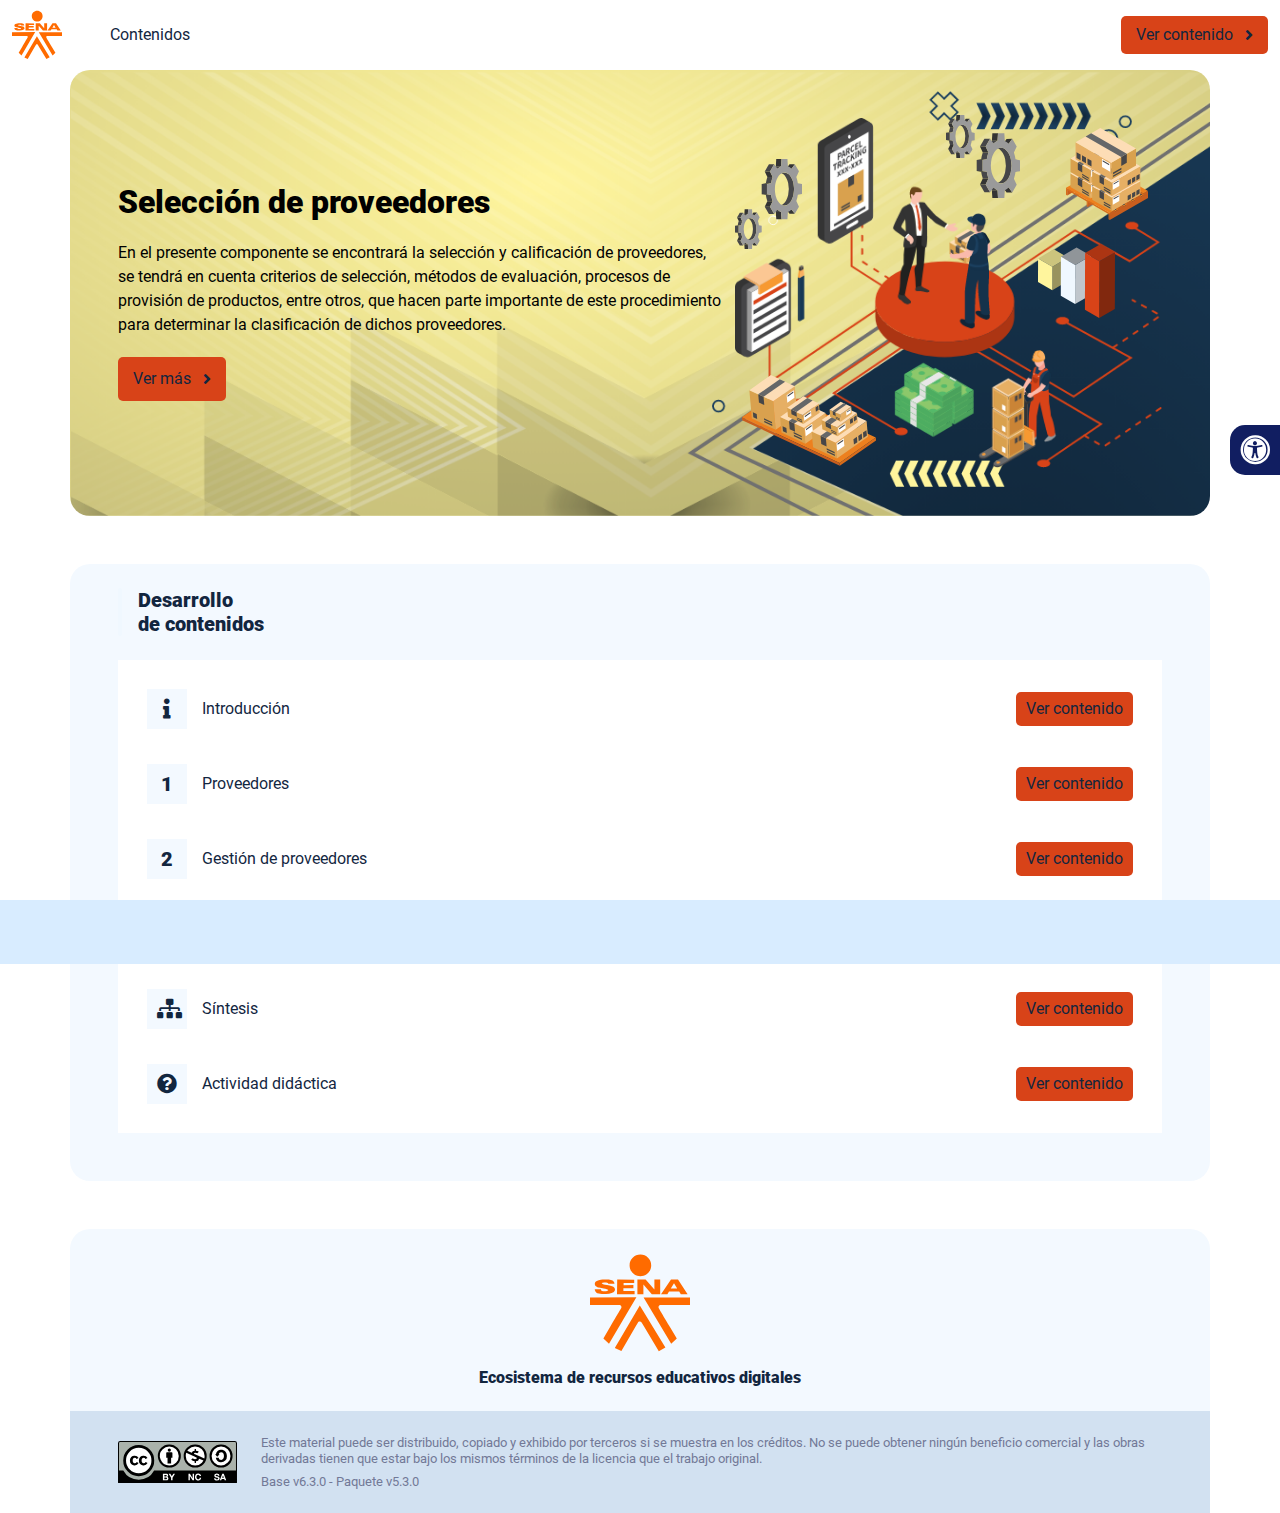
<file: index.html>
<!DOCTYPE html><html lang=""><head><meta charset="utf-8"><meta http-equiv="X-UA-Compatible" content="IE=edge"><meta name="viewport" content="width=device-width,initial-scale=1"><link rel="icon" href="favicon.ico"><title>Compras y abastecimiento</title><link href="css/chunk-0c047e41.3babef71.css" rel="prefetch"><link href="css/chunk-25b302c8.3babef71.css" rel="prefetch"><link href="css/chunk-26fc7596.3babef71.css" rel="prefetch"><link href="css/chunk-2d2747e2.3babef71.css" rel="prefetch"><link href="css/chunk-32334cb6.3babef71.css" rel="prefetch"><link href="css/chunk-3c57cd7b.3babef71.css" rel="prefetch"><link href="css/chunk-4f2d402a.3babef71.css" rel="prefetch"><link href="css/chunk-4fde0a08.14d1f3e8.css" rel="prefetch"><link href="css/chunk-515a8379.14177da3.css" rel="prefetch"><link href="css/chunk-59974754.1beefb1c.css" rel="prefetch"><link href="css/chunk-6e1e538a.126808df.css" rel="prefetch"><link href="css/chunk-766a929b.db2aebdd.css" rel="prefetch"><link href="css/chunk-f2df7d2c.3babef71.css" rel="prefetch"><link href="css/comple.ad187f67.css" rel="prefetch"><link href="css/creditos.ade4366a.css" rel="prefetch"><link href="css/glosario.ff950854.css" rel="prefetch"><link href="css/referencias.a99ab39a.css" rel="prefetch"><link href="js/actividad.f20b815e.js" rel="prefetch"><link href="js/chunk-0206bfa0.a278e582.js" rel="prefetch"><link href="js/chunk-0c047e41.9dab790d.js" rel="prefetch"><link href="js/chunk-13a6037e.81eda5eb.js" rel="prefetch"><link href="js/chunk-18f95272.7a57d180.js" rel="prefetch"><link href="js/chunk-25b302c8.c0c96807.js" rel="prefetch"><link href="js/chunk-26fc7596.72ac93ab.js" rel="prefetch"><link href="js/chunk-2c06842c.fb99932f.js" rel="prefetch"><link href="js/chunk-2d0e96ec.5df2f04d.js" rel="prefetch"><link href="js/chunk-2d208d90.cd091006.js" rel="prefetch"><link href="js/chunk-2d21d0e2.e3102ef0.js" rel="prefetch"><link href="js/chunk-2d22c123.07fa3afa.js" rel="prefetch"><link href="js/chunk-2d2747e2.830388c1.js" rel="prefetch"><link href="js/chunk-2e80bb9a.16424b70.js" rel="prefetch"><link href="js/chunk-319206de.612f074e.js" rel="prefetch"><link href="js/chunk-32334cb6.440e7537.js" rel="prefetch"><link href="js/chunk-3c57cd7b.415a152e.js" rel="prefetch"><link href="js/chunk-3d6834f6.391ae2ba.js" rel="prefetch"><link href="js/chunk-4cdd78c0.57da21f4.js" rel="prefetch"><link href="js/chunk-4f2d402a.cce421b8.js" rel="prefetch"><link href="js/chunk-4fde0a08.42f6160f.js" rel="prefetch"><link href="js/chunk-515a8379.3dc189c9.js" rel="prefetch"><link href="js/chunk-53ccb27e.2eb129e7.js" rel="prefetch"><link href="js/chunk-55d286b8.761dc6b8.js" rel="prefetch"><link href="js/chunk-59974754.10e91e45.js" rel="prefetch"><link href="js/chunk-6e1e538a.b8da87ec.js" rel="prefetch"><link href="js/chunk-766a929b.b7bdd6eb.js" rel="prefetch"><link href="js/chunk-c796899c.fdb738a9.js" rel="prefetch"><link href="js/chunk-e8a7823a.c1f222d4.js" rel="prefetch"><link href="js/chunk-f2df7d2c.156dfe57.js" rel="prefetch"><link href="js/chunk-fde47172.7234b9b3.js" rel="prefetch"><link href="js/comple.fb159d0a.js" rel="prefetch"><link href="js/creditos.123db9e8.js" rel="prefetch"><link href="js/glosario.9a5396d3.js" rel="prefetch"><link href="js/intro.c4e3596f.js" rel="prefetch"><link href="js/referencias.6e4bc09f.js" rel="prefetch"><link href="js/sintesis.3afb4ad7.js" rel="prefetch"><link href="js/tema1.2a40938e.js" rel="prefetch"><link href="js/tema2.deda0a69.js" rel="prefetch"><link href="js/tema3.a4f3c046.js" rel="prefetch"><link href="css/app.f74d4c7a.css" rel="preload" as="style"><link href="css/chunk-vendors.b00dd988.css" rel="preload" as="style"><link href="js/app.00fe0040.js" rel="preload" as="script"><link href="js/chunk-vendors.04bb6168.js" rel="preload" as="script"><link href="css/chunk-vendors.b00dd988.css" rel="stylesheet"><link href="css/app.f74d4c7a.css" rel="stylesheet"></head><body><noscript><strong>We're sorry but Compras y abastecimiento doesn't work properly without JavaScript enabled. Please enable it to continue.</strong></noscript><div id="app"></div><script src="js/chunk-vendors.04bb6168.js"></script><script src="js/app.00fe0040.js"></script></body></html>
</file>
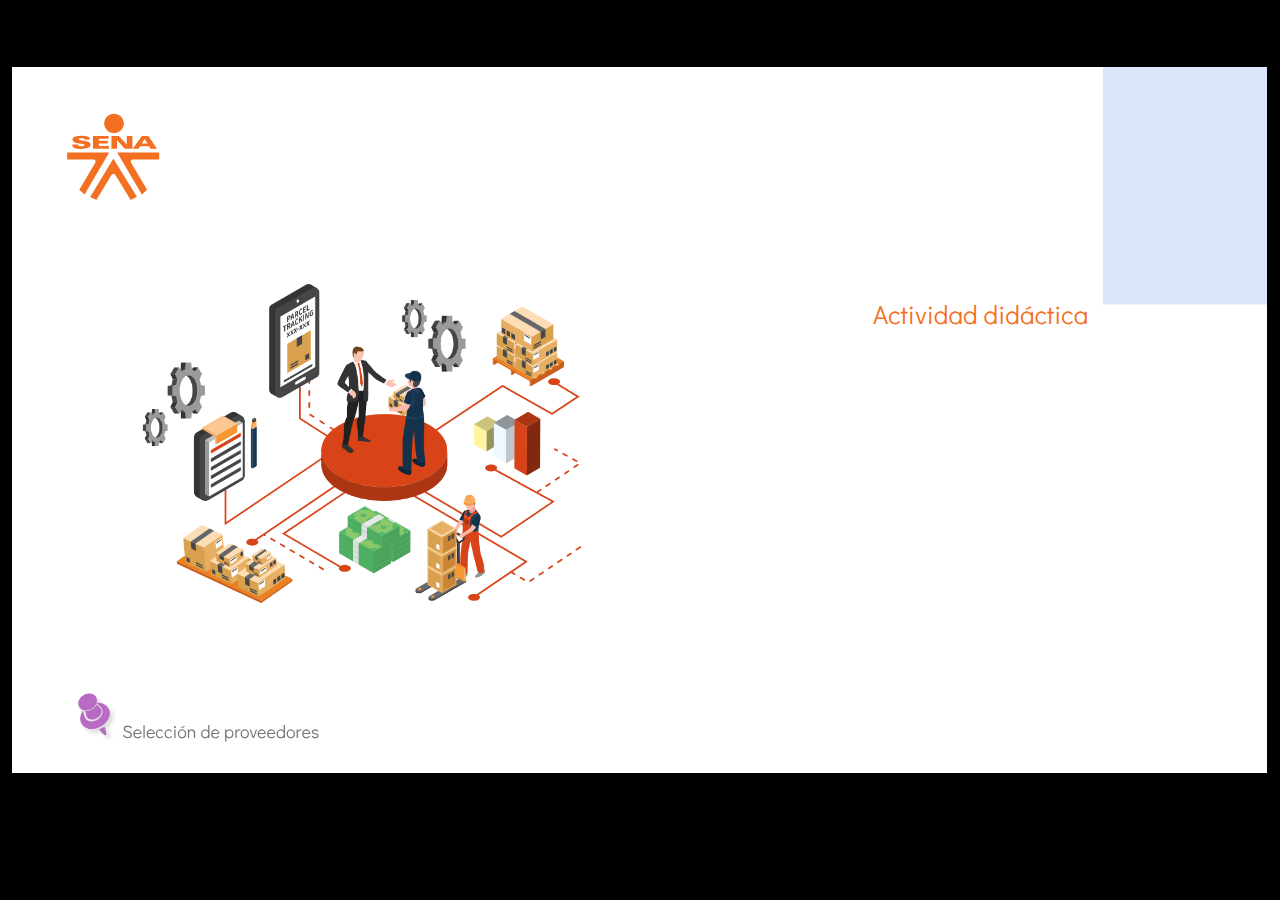
<file: actividades/index.html>
﻿<!doctype html>
<html lang="es">
<head>
  <meta charset="utf-8">
  <!-- Creado con Storyline 360 - http://www.articulate.com  -->
  <!-- version: 3.68.28887.0 -->
  <title>Actividad_did&#225;ctica CF_04_137200</title>
  <meta http-equiv="x-ua-compatible" content="IE=edge"/>
  <meta name="viewport" content="width=device-width,initial-scale=1,user-scalable=no,shrink-to-fit=no,minimal-ui"/>
  <meta name="apple-mobile-web-app-capable" content="yes"/>
  <style>
    html, body { height: 100%; padding: 0; margin: 0 }
    #app { height: 100%; width: 100%; }
  </style>

  <script>
    window.DS = {};
    window.globals = {
      DATA_PATH_BASE: '',
      HAS_FRAME: true,
      HAS_SLIDE: true,

      lmsPresent: false,
      tinCanPresent: false,
      cmi5Present: false,
      aoSupport: false,
      scale: 'show all',
      captureRc: false,
      browserSize: 'optimal',
      bgColor: '#000000',
      features: 'AccessibleVideo,FullScreenToggle,InsertSvgPicture,LayerPresentAsDialog,MultipleQuizTracking,QuestionCorrectVariable,UpdatedThemeEditor',
      themeName: 'classic',
      preloaderColor: '#FFFFFF',
      suppressAnalytics: false,
      productChannel: 'stable',
      publishSource: 'storyline',
      aid: 'aid|4e7b806c-d595-4a58-ba69-3a0a437a7a04',
      cid: '8c2c33b9-346a-4ba0-aeba-0ec8a6c807e2',
      playerVersion: '3.68.28887.0',
      publishTimestamp: '2022-11-04T20:34:56.9976124Z',
      maxIosVideoElements: 10,
      connectionSettings: { },

      
      parseParams: function(qs) {
        if (window.globals.parsedParams != null) {
          return window.globals.parsedParams;
        }
        qs = (qs || window.location.search.substr(1)).split('+').join(' ');
        var params = {},
            tokens,
            re = /[?&]?([^=]+)=([^&]*)/g;

        while (tokens = re.exec(qs)) {
          params[decodeURIComponent(tokens[1]).trim()] =
            decodeURIComponent(tokens[2]).trim();
        }
        window.globals.parsedParams = params;
        return params;
      }

    };
  </script>
  <script>
    var isIe11 = ('ActiveXObject' in window || window.MSBlobBuilder != null)
      && window.msCrypto != null && !window.ActiveXObject;
    if (isIe11) {
      window.globals.unsupportedBrowser = true;
      document.write(atob('[base64]'));
    }
  </script>
  
  <script>window.THREE = { };</script>
  
</head>
<body style="background: #000000" class="cs-HTML theme-classic">
  <!-- 360 -->
  <script>!function(e){var i=/iPhone/i,o=/iPod/i,n=/iPad/i,t=/(?=.*\bAndroid\b)(?=.*\bMobile\b)/i,d=/Android/i,s=/(?=.*\bAndroid\b)(?=.*\bSD4930UR\b)/i,b=/(?=.*\bAndroid\b)(?=.*\b(?:KFOT|KFTT|KFJWI|KFJWA|KFSOWI|KFTHWI|KFTHWA|KFAPWI|KFAPWA|KFARWI|KFASWI|KFSAWI|KFSAWA)\b)/i,r=/IEMobile/i,h=/(?=.*\bWindows\b)(?=.*\bARM\b)/i,a=/BlackBerry/i,l=/BB10/i,p=/Opera Mini/i,f=/(CriOS|Chrome)(?=.*\bMobile\b)/i,u=/(?=.*\bFirefox\b)(?=.*\bMobile\b)/i,c=new RegExp("(?:Nexus 7|BNTV250|Kindle Fire|Silk|GT-P1000)","i"),w=function(e,i){return e.test(i)},A=function(e){var A=e||navigator.userAgent,v=A.split("[FBAN");if(void 0!==v[1]&&(A=v[0]),this.apple={phone:w(i,A),ipod:w(o,A),tablet:!w(i,A)&&w(n,A),device:w(i,A)||w(o,A)||w(n,A)},this.amazon={phone:w(s,A),tablet:!w(s,A)&&w(b,A),device:w(s,A)||w(b,A)},this.android={phone:w(s,A)||w(t,A),tablet:!w(s,A)&&!w(t,A)&&(w(b,A)||w(d,A)),device:w(s,A)||w(b,A)||w(t,A)||w(d,A)},this.windows={phone:w(r,A),tablet:w(h,A),device:w(r,A)||w(h,A)},this.other={blackberry:w(a,A),blackberry10:w(l,A),opera:w(p,A),firefox:w(u,A),chrome:w(f,A),device:w(a,A)||w(l,A)||w(p,A)||w(u,A)||w(f,A)},this.seven_inch=w(c,A),this.any=this.apple.device||this.android.device||this.windows.device||this.other.device||this.seven_inch,this.phone=this.apple.phone||this.android.phone||this.windows.phone,this.tablet=this.apple.tablet||this.android.tablet||this.windows.tablet,"undefined"==typeof window)return this},v=function(){var e=new A;return e.Class=A,e};"undefined"!=typeof module&&module.exports&&"undefined"==typeof window?module.exports=A:"undefined"!=typeof module&&module.exports&&"undefined"!=typeof window?module.exports=v():"function"==typeof define&&define.amd?define("isMobile",[],e.isMobile=v()):e.isMobile=v()}(this);
    window.isMobile.apple.tablet = window.isMobile.apple.tablet ||
      (navigator.platform === 'MacIntel' && navigator.maxTouchPoints > 1);
    window.isMobile.apple.device = window.isMobile.apple.device || window.isMobile.apple.tablet;
    window.isMobile.tablet = window.isMobile.tablet || window.isMobile.apple.tablet;
    window.isMobile.any = window.isMobile.any || window.isMobile.apple.tablet;
  </script>

  <div id="focus-sink" tabindex="-1"></div>

  <div id="preso"></div>
  <script>
    (function() {

      var classTypes = [ 'desktop', 'mobile', 'phone', 'tablet' ];

      var addDeviceClasses = function(prefix, testObj) {
        var curr, i;
        for (i = 0; i < classTypes.length; i++) {
          curr = classTypes[i];
          if (testObj[curr]) {
            document.body.classList.add(prefix + curr);
          }
        }
      };

      var params = window.globals.parseParams(),
          isDevicePreview = params.devicepreview === '1',
          isPhoneOverride = params.deviceType === 'phone' || (isDevicePreview && params.phone == '1'),
          isTabletOverride = (params.deviceType === 'tablet' || isDevicePreview) && !isPhoneOverride,
          isMobileOverride = isPhoneOverride || isTabletOverride;

      var deviceView = {
        desktop: !window.isMobile.any && !isMobileOverride,
        mobile: window.isMobile.any || isMobileOverride,
        phone: isPhoneOverride || (window.isMobile.phone && !isTabletOverride),
        tablet: isTabletOverride || window.isMobile.tablet
      };

      window.globals.deviceView = deviceView;
      window.isMobile.desktop = !window.isMobile.any;
      window.isMobile.mobile = window.isMobile.any;

      addDeviceClasses('view-', deviceView);

    })();
  </script>
  
  <script src='story_content/user.js' type=text/javascript></script>
  <div class="slide-loader"></div>

  <script>
    if (window.globals.deviceView.isMobile) { var doc = document, loader = doc.body.querySelector('.slide-loader'); [ 1, 2, 3 ].forEach(function(n) { var d = doc.createElement('div'); d.style.backgroundColor = window.globals.preloaderColor; d.classList.add('mobile-loader-dot'); d.classList.add('dot' + n); loader.appendChild(d); }); }
  </script>

  <div class="mobile-load-title-overlay" style="display: none">
    <div class="mobile-load-title">Actividad_did&#225;ctica CF_04_137200</div>
  </div>

  <div class="mobile-chrome-warning"></div>

  
<style>
  .warn-connection-dialog {
    display: none;
    background: transparent;
    pointer-events: none;
    position: fixed;
    left: 0;
    top: 0;
    width: 100%;
    height: 100%;
    z-index: 999;
  }

  .warn-connection-content {
    border-radius: 4px;
    background: white;
    border: 1px solid #E7E7E7;
    color: #333333;
    box-shadow: 0 2px 4px rgba(0, 0, 0, 0.25);
    transition: all 150ms ease-out;
    position: absolute;
    white-space: nowrap;
  }

  .view-phone.is-landscape .warn-connection-content {
    left: 23px;
    bottom: 23px;
  }

  .view-tablet.is-landscape .warn-connection-content {
    left: 50%;
    top: 20px;
    transform: translateX(-50%);
  }

  .is-portrait .warn-connection-content {
    transform: translate(-50%, calc(-100% - 15px));
  }

  .warn-connection-content p {
    display: inline-block;
    margin: 0 8px 0 0;
    line-height: 33px;
    font-size: 11px;
  }

  .warn-connection-content svg {
    position: relative;
    vertical-align: middle;
    margin: 0 2px 2px 8px;
  }

  .view-desktop .warn-connection-content {
    left: 1.5em;
    bottom: 1.5em;
  }

  .view-desktop .warn-connection-content p {
    font-size: 1.1em;
  }

  .is-offline .warn-connection-dialog {
    display: block;
  }

  .is-offline .cs-panel * {
    pointer-events: none !important;
  }

  .is-offline .cs-panel {
    pointer-events: all !important;
  }

  .is-offline #nav-controls * {
    pointer-events: none !important;
  }

  .is-offline #nav-controls {
    pointer-events: all !important;
  }
</style>

<div class="warn-connection-dialog">
  <div class="warn-connection-content">
    <svg width="17" height="15" viewBox="0 0 17 15" xmlns="http://www.w3.org/2000/svg">
      <path fill="#8F0000" stroke="white" d="M16.07,12.98 L15.88,12.23 L9.51,1.21 C8.97,0.26,7.6,0.26,7.06,1.21 L0.69,12.23 C0.15,13.16,0.81,14.36,1.91,14.36 H14.65 C15.47,14.36,16.05,13.7,16.07,12.98 Z"/>
      <path fill="white" stroke="white" d="M8.58,5.5 C8.35,5.28,8.5,5.35,8.21,5.32 C8.09,5.35,7.97,5.49,7.96,5.67 C7.97,5.79,7.98,5.92,7.98,6.04 L7.98,6.04 C7.99,6.17,8,6.31,8.01,6.43 L8.01,6.44 C8.03,6.92,8.06,7.41,8.09,7.9 L8.09,7.9 C8.12,8.39,8.14,8.88,8.17,9.37 C8.17,9.39,8.18,9.42,8.2,9.44 C8.23,9.46,8.25,9.47,8.28,9.47 C8.31,9.47,8.34,9.46,8.35,9.44 C8.37,9.43,8.38,9.4,8.39,9.35 L8.39,9.34 C8.39,9.24,8.4,9.15,8.4,9.05 L8.4,9.05 C8.41,8.96,8.41,8.86,8.42,8.75 C8.43,8.44,8.45,8.12,8.47,7.81 L8.47,7.81 C8.49,7.49,8.51,7.18,8.53,6.87 C8.55,6.46,8.56,6.05,8.59,5.64 L8.6,5.62 C8.6,5.57,8.59,5.53,8.58,5.5 L8.21,5.32 Z"/>
      <circle fill="white" stroke="white" cx="8.3" cy="11.35" r="0.3"/>
    </svg>
    <p>You are offline. Trying to reconnect...</p>
  </div>
</div>

<script>
  (function() {
    window.DS.connection = {
      warningShown: false,
      assets: {},
      loadingAssetGroup: false,
      retryDelay: 500
    };

    // @TODO this is POC code and can be cleaned up a bit more if we move forward
    // with the feature



    // The `window.globals.features` variable must be set in `webpack.dev.config` when testing locally - it is not enough
    // to have it in the data - but it must be set there as well.
    var useConnectionMessages = window.AbortController != null &&
      window.location.protocol != 'file:' &&
      window.globals.features.indexOf('ConnectionMessages') != -1;

    window.DS.connection.useConnectionMessages = useConnectionMessages

    var assetCount = 0;
    var checkLoadedId;
    var connectionSettings = window.globals.connectionSettings;

    if (useConnectionMessages && connectionSettings != null) {
      var contentEl = document.querySelector('.warn-connection-content');
      var messageEl = contentEl.querySelector('p')

      if (connectionSettings.useDarkTheme) {
        contentEl.style.borderColor = '#BABBBA';
        contentEl.style.backgroundColor = '#282828';
        contentEl.style.color = '#FFFFFF';
      }

      if (connectionSettings.message != null) {
        messageEl.textContent = window.decodeURIComponent(connectionSettings.message);
      }
    }

    function checkAssetsReady() {
      for (var i in DS.connection.assets) {
        if (!DS.connection.assets[i].success) {
          return false;
        }
      }
      return true;
    }

    function stopAssetGroup() {
      if (!useConnectionMessages) { return; }

      assetCount = 0;

      DS.connection.oldAssetGroup = DS.connection.assets;
      DS.connection.assets = {};
      DS.connection.loadingAssetGroup = false;
      clearInterval(checkLoadedId);
    }

    function startAssetGroup() {
      if (!useConnectionMessages) { return; }
      var ticks = 0;
      clearInterval(checkLoadedId);
      checkLoadedId = setInterval(function() {
        var loaded = 0;
        if (assetCount === 0 && loaded === 0) {
          clearInterval(checkLoadedId);
          return;
        }

        for (var i in DS.connection.assets) {
          if (DS.connection.assets[i].success) {
            loaded++;
          }
        }

        if (assetCount === loaded && checkAssetsReady()) {
          for (var i in DS.connection.assets) {
            if (DS.connection.assets[i].action) {
              DS.connection.assets[i].action();
            }
          }
          hideWarning();
          stopAssetGroup();
        }
      }, 100)
    }

    function requiredAsset(url, action, retry, type) {
      if (!useConnectionMessages) { return; }
      if (DS.connection.assets[url]) { return; }

      DS.connection.assets[url] = {
        success: false, action: action, retry: retry, type: type
      };
      assetCount = Object.keys(DS.connection.assets).length;
      if (!DS.connection.loadingAssetGroup) {
        startAssetGroup();
      }
      DS.connection.loadingAssetGroup = true;
    }

    function assetLoaded(url) {
      if (!useConnectionMessages) { return; }
      if (DS.connection.assets[url]) {
        DS.connection.assets[url].success = true;
      }
    }

    function assetFailed(url) {
      if (!useConnectionMessages) { return; }
      if (!DS.connection.assets[url]) {
        if (/\.js$/.test(url)) {
          setTimeout(function() {
            if (DS.connection.lastSlideLoaded != null) {
              DS.connection.lastSlideLoaded();
            }
          }, DS.connection.retryDelay);
        }
        return;
      }
      if (!DS.connection.warningShown) { showWarning(); }
      if (DS.connection.assets[url].retry) {
        setTimeout(function() {
          if (!DS.connection.assets[url].success) {
            DS.connection.assets[url].retry()
          }
        }, DS.connection.retryDelay);
      }
    }

    function hideWarning() {
      document.body.classList.remove('is-offline');
      DS.connection.warningShown = false;
    }
    DS.connection.hideWarning = hideWarning

    function showWarning(btn) {
      document.body.classList.add('is-offline')
      DS.connection.warningShown = true;
      updateWarningPosition();
    }

    function updateWarningPosition() {
      if (!DS.connection.warningShown) {
        return;
      }

      var isPortrait = document.body.classList.contains('is-portrait');
      var warningEl = document.querySelector('.warn-connection-content');

      if (isPortrait) {
        var slide = document.querySelector('.primary-slide');
        var slideRect = slide.getBoundingClientRect();

        warningEl.style.top = `${slideRect.top}px`
        warningEl.style.left = `${slideRect.left + slideRect.width / 2}px`
      } else {
        warningEl.style.top = null;
        warningEl.style.left = null;
      }

      window.requestAnimationFrame(updateWarningPosition);
    }

    // these will all be noops if the feature flag isn't set in
    // the data and `window.globals.features`
    DS.connection.requiredAsset = requiredAsset;
    DS.connection.assetLoaded = assetLoaded;
    DS.connection.assetFailed = assetFailed;
    DS.connection.stopAssetGroup = stopAssetGroup;
    DS.connection.startAssetGroup = startAssetGroup;
  })();
</script>


  <script>
    
    if (window.autoSpider && window.vInterfaceObject) {
      document.querySelector('.mobile-load-title-overlay').style.display = 'none';
    }
  </script>

  

  <link rel="stylesheet" href="html5/data/css/output.min.css" data-noprefix/>
</body>
<script src="html5/lib/scripts/bootstrapper.min.js"></script>
</html>
</file>
<file: css/chunk-0c047e41.3babef71.css>
.actividad[data-v-22adfd6b]{background-color:#f2f2f2}.horizontal-scroll__wrapper[data-v-22adfd6b]{overflow:hidden}.horizontal-scroll[data-v-22adfd6b]{display:flex;transition:transform .5s ease-in-out;align-items:center;flex-wrap:nowrap}.horizontal-scroll[data-v-22adfd6b]:not(.row){width:100%}.horizontal-scroll--item-fw[data-v-22adfd6b]>div{flex-grow:0;flex-shrink:0;width:100%;margin:0!important}
</file>
<file: css/chunk-25b302c8.3babef71.css>
.actividad[data-v-22adfd6b]{background-color:#f2f2f2}.horizontal-scroll__wrapper[data-v-22adfd6b]{overflow:hidden}.horizontal-scroll[data-v-22adfd6b]{display:flex;transition:transform .5s ease-in-out;align-items:center;flex-wrap:nowrap}.horizontal-scroll[data-v-22adfd6b]:not(.row){width:100%}.horizontal-scroll--item-fw[data-v-22adfd6b]>div{flex-grow:0;flex-shrink:0;width:100%;margin:0!important}
</file>
<file: css/chunk-26fc7596.3babef71.css>
.actividad[data-v-22adfd6b]{background-color:#f2f2f2}.horizontal-scroll__wrapper[data-v-22adfd6b]{overflow:hidden}.horizontal-scroll[data-v-22adfd6b]{display:flex;transition:transform .5s ease-in-out;align-items:center;flex-wrap:nowrap}.horizontal-scroll[data-v-22adfd6b]:not(.row){width:100%}.horizontal-scroll--item-fw[data-v-22adfd6b]>div{flex-grow:0;flex-shrink:0;width:100%;margin:0!important}
</file>
<file: css/chunk-2d2747e2.3babef71.css>
.actividad[data-v-22adfd6b]{background-color:#f2f2f2}.horizontal-scroll__wrapper[data-v-22adfd6b]{overflow:hidden}.horizontal-scroll[data-v-22adfd6b]{display:flex;transition:transform .5s ease-in-out;align-items:center;flex-wrap:nowrap}.horizontal-scroll[data-v-22adfd6b]:not(.row){width:100%}.horizontal-scroll--item-fw[data-v-22adfd6b]>div{flex-grow:0;flex-shrink:0;width:100%;margin:0!important}
</file>
<file: css/chunk-32334cb6.3babef71.css>
.actividad[data-v-22adfd6b]{background-color:#f2f2f2}.horizontal-scroll__wrapper[data-v-22adfd6b]{overflow:hidden}.horizontal-scroll[data-v-22adfd6b]{display:flex;transition:transform .5s ease-in-out;align-items:center;flex-wrap:nowrap}.horizontal-scroll[data-v-22adfd6b]:not(.row){width:100%}.horizontal-scroll--item-fw[data-v-22adfd6b]>div{flex-grow:0;flex-shrink:0;width:100%;margin:0!important}
</file>
<file: css/chunk-3c57cd7b.3babef71.css>
.actividad[data-v-22adfd6b]{background-color:#f2f2f2}.horizontal-scroll__wrapper[data-v-22adfd6b]{overflow:hidden}.horizontal-scroll[data-v-22adfd6b]{display:flex;transition:transform .5s ease-in-out;align-items:center;flex-wrap:nowrap}.horizontal-scroll[data-v-22adfd6b]:not(.row){width:100%}.horizontal-scroll--item-fw[data-v-22adfd6b]>div{flex-grow:0;flex-shrink:0;width:100%;margin:0!important}
</file>
<file: css/chunk-4f2d402a.3babef71.css>
.actividad[data-v-22adfd6b]{background-color:#f2f2f2}.horizontal-scroll__wrapper[data-v-22adfd6b]{overflow:hidden}.horizontal-scroll[data-v-22adfd6b]{display:flex;transition:transform .5s ease-in-out;align-items:center;flex-wrap:nowrap}.horizontal-scroll[data-v-22adfd6b]:not(.row){width:100%}.horizontal-scroll--item-fw[data-v-22adfd6b]>div{flex-grow:0;flex-shrink:0;width:100%;margin:0!important}
</file>
<file: css/chunk-4fde0a08.14d1f3e8.css>
.actividad[data-v-a108b06a]{background-color:#f2f2f2}.header[data-v-a108b06a]{position:sticky;top:0;padding-top:10px;padding-bottom:10px;background-color:#fff;z-index:10010;line-height:1.1em}.header__logo[data-v-a108b06a]{width:50px}@media (max-width:576px){.header__componente-formativo[data-v-a108b06a]{font-size:.8em}}.header__menu[data-v-a108b06a]{cursor:pointer}.header__menu span[data-v-a108b06a]{font-size:.7em;display:block;line-height:1em;text-align:center;color:#111e61}.header__menu__btn[data-v-a108b06a]{width:30px;height:30px;position:relative;margin-bottom:4px}.header__menu__btn .line-1[data-v-a108b06a],.header__menu__btn .line-2[data-v-a108b06a],.header__menu__btn .line-3[data-v-a108b06a]{height:4px;width:30px;background-color:#111e61;transform-origin:center center;position:absolute;left:0;border-radius:2px}.header__menu__btn .line-1[data-v-a108b06a]{top:4px;-webkit-animation:line-1-inactive-data-v-a108b06a .5s ease-in-out forwards;animation:line-1-inactive-data-v-a108b06a .5s ease-in-out forwards}.header__menu__btn .line-2[data-v-a108b06a]{top:13px;-webkit-animation:line-2-inactive-data-v-a108b06a .5s ease-in-out forwards;animation:line-2-inactive-data-v-a108b06a .5s ease-in-out forwards}.header__menu__btn .line-3[data-v-a108b06a]{top:22px;-webkit-animation:line-3-inactive-data-v-a108b06a .5s ease-in-out forwards;animation:line-3-inactive-data-v-a108b06a .5s ease-in-out forwards}.header__menu__btn[data-v-a108b06a]:hover{cursor:pointer}.header__menu__btn--open .line-1[data-v-a108b06a]{-webkit-animation:line-1-active-data-v-a108b06a .5s ease-in-out forwards;animation:line-1-active-data-v-a108b06a .5s ease-in-out forwards}.header__menu__btn--open .line-2[data-v-a108b06a]{-webkit-animation:line-2-active-data-v-a108b06a .5s ease-in-out forwards;animation:line-2-active-data-v-a108b06a .5s ease-in-out forwards}.header__menu__btn--open .line-3[data-v-a108b06a]{-webkit-animation:line-3-active-data-v-a108b06a .5s ease-in-out forwards;animation:line-3-active-data-v-a108b06a .5s ease-in-out forwards}@-webkit-keyframes line-1-active-data-v-a108b06a{0%{transform:translate(0) rotate(0)}50%{transform:translateY(9px) rotate(0)}to{transform:translateY(9px) rotate(45deg)}}@keyframes line-1-active-data-v-a108b06a{0%{transform:translate(0) rotate(0)}50%{transform:translateY(9px) rotate(0)}to{transform:translateY(9px) rotate(45deg)}}@-webkit-keyframes line-2-active-data-v-a108b06a{0%{transform:scale(1)}to{transform:scale(0)}}@keyframes line-2-active-data-v-a108b06a{0%{transform:scale(1)}to{transform:scale(0)}}@-webkit-keyframes line-3-active-data-v-a108b06a{0%{transform:translate(0) rotate(0)}50%{transform:translateY(-9px) rotate(0)}to{transform:translateY(-9px) rotate(-45deg)}}@keyframes line-3-active-data-v-a108b06a{0%{transform:translate(0) rotate(0)}50%{transform:translateY(-9px) rotate(0)}to{transform:translateY(-9px) rotate(-45deg)}}@-webkit-keyframes line-1-inactive-data-v-a108b06a{0%{transform:translateY(9px) rotate(45deg)}50%{transform:translateY(9px) rotate(0)}to{transform:translate(0) rotate(0)}}@keyframes line-1-inactive-data-v-a108b06a{0%{transform:translateY(9px) rotate(45deg)}50%{transform:translateY(9px) rotate(0)}to{transform:translate(0) rotate(0)}}@-webkit-keyframes line-2-inactive-data-v-a108b06a{0%{transform:scale(0)}to{transform:scale(1)}}@keyframes line-2-inactive-data-v-a108b06a{0%{transform:scale(0)}to{transform:scale(1)}}@-webkit-keyframes line-3-inactive-data-v-a108b06a{0%{transform:translateY(-9px) rotate(-45deg)}50%{transform:translateY(-9px) rotate(0)}to{transform:translate(0) rotate(0)}}@keyframes line-3-inactive-data-v-a108b06a{0%{transform:translateY(-9px) rotate(-45deg)}50%{transform:translateY(-9px) rotate(0)}to{transform:translate(0) rotate(0)}}
</file>
<file: css/chunk-515a8379.14177da3.css>
.actividad{background-color:#f2f2f2}.banner-interno{position:relative}.banner-interno__fondo{position:absolute;top:0;bottom:-50px;left:0;right:0;background-color:#fffcdd;background-size:cover;background-position:50%}.banner-interno__titulo{display:flex;align-items:center}.banner-interno__titulo__icono{display:block;width:32px;height:32px;border-radius:50%;background-color:#000;position:relative}.banner-interno__titulo__icono i{color:#fffcdd;position:absolute;left:50%;top:50%;transform:translate(-50%,-50%)}.banner-interno__titulo h1,.banner-interno__titulo h2,.banner-interno__titulo h3,.banner-interno__titulo h4,.banner-interno__titulo h5,.banner-interno__titulo h6{color:#000;line-height:1.1em}
</file>
<file: css/chunk-59974754.1beefb1c.css>
.actividad{background-color:#f2f2f2}.aside-menu{position:sticky;top:70px;flex:0 0 0;width:0;min-height:calc(100vh - 70px);max-height:calc(100vh - 70px);background-color:#f3f9ff;transition:flex .5s ease-in-out,width .5s ease-in-out;overflow-x:hidden;z-index:100001}.aside-menu a{color:#111e61}.aside-menu--open{flex:0 0 300px;width:300px}.aside-menu__content{width:300px;display:flex;flex-direction:column;justify-content:space-between;min-height:calc(100vh - 70px);max-height:calc(100vh - 70px);border-right:1px solid #d8ecff}@media (max-height:800px){.aside-menu__content{min-height:800px;max-height:800px;overflow-y:auto}}.aside-menu__header{padding:10px;text-align:center;background-color:#d8ecff}.aside-menu__header h4{margin:0}.aside-menu__menu{overflow-y:auto;flex-grow:1;list-style:none;padding-left:0;margin-bottom:0}.aside-menu__menu__item--active .aside-menu__menu__item__lnk,.aside-menu__menu__item--active .aside-menu__sec-menu__item__lnk{background-color:#d8ecff;font-weight:700}.aside-menu__menu__item--sub-menu:hover,.aside-menu__menu__item:hover,.aside-menu__sec-menu__item:hover{background-color:#d8ecff}.aside-menu__menu__item--sub-menu{padding-left:10px}.aside-menu__menu__item--sub-menu--active .aside-menu__menu__item__lnk,.aside-menu__menu__item--sub-menu--active .aside-menu__sec-menu__item__lnk{background-color:#d8ecff;font-weight:700;position:relative}.aside-menu__menu__item--sub-menu--active .aside-menu__menu__item__lnk:before,.aside-menu__menu__item--sub-menu--active .aside-menu__sec-menu__item__lnk:before{content:"";display:block;position:absolute;left:0;bottom:0;top:0;width:4px;border-radius:2px;background-color:#f0f8ff}.aside-menu__menu__item__lnk,.aside-menu__sec-menu__item__lnk{display:flex;align-items:center;padding:10px 15px;line-height:1.1em}.aside-menu__menu__item__lnk i,.aside-menu__menu__item__lnk span,.aside-menu__sec-menu__item__lnk i,.aside-menu__sec-menu__item__lnk span{margin-right:10px}.aside-menu__menu__item__lnk i:last-child,.aside-menu__menu__item__lnk span:last-child,.aside-menu__sec-menu__item__lnk i:last-child,.aside-menu__sec-menu__item__lnk span:last-child{margin-right:0}.aside-menu__sec-menu{background-color:#d8ecff;padding:10px 0;flex-shrink:0;margin-bottom:0}.aside-menu__sec-menu__item{padding:10px 15px}.aside-menu__sec-menu__item__lnk{padding:0;border-radius:1em}.aside-menu__sec-menu__item__lnk i{display:block;width:2em;height:2em;padding:.5em 0;text-align:center;background-color:#fff;border-radius:50%}.aside-menu__sec-menu__item__lnk:hover{background-color:#fff}@media (max-width:992px){.aside-menu{position:fixed;top:70px}}@media (max-width:576px){.aside-menu__sec-menu{padding-bottom:110px}}
</file>
<file: css/chunk-6e1e538a.126808df.css>
.actividad[data-v-4f6b7c58]{background-color:#f2f2f2}.accesibilidad[data-v-4f6b7c58]{position:fixed;right:0;top:50vh;height:50px;background-color:#111e61;border-top-left-radius:15px;border-bottom-left-radius:15px;transform:translateY(-50%) translateX(100%) translateX(-50px);overflow:hidden;transition:transform .3s ease-in-out,height .3s ease-in-out}.accesibilidad[data-v-4f6b7c58]:hover{transform:translateY(-50%) translateX(0);height:12.75rem}.accesibilidad [data-v-4f6b7c58]{color:#fff}.accesibilidad__menu__content .accesibilidad__menu__item[data-v-4f6b7c58]{cursor:pointer}.accesibilidad__menu__content .accesibilidad__menu__item[data-v-4f6b7c58]:hover{background-color:#273685}.accesibilidad__menu__content .accesibilidad__menu__item[data-v-4f6b7c58]:last-child{border:none}.accesibilidad__menu__item[data-v-4f6b7c58]{display:flex;align-items:center;padding:10px;border-bottom:1px solid #273685;line-height:1em;-webkit-user-select:none;-moz-user-select:none;-ms-user-select:none;user-select:none}.accesibilidad__menu i[data-v-4f6b7c58]{font-size:30px;font-style:normal;margin-right:10px;line-height:1em}.accesibilidad__menu img[data-v-4f6b7c58]{width:30px;margin-right:10px}
</file>
<file: css/chunk-766a929b.db2aebdd.css>
.actividad{background-color:#f2f2f2}.barra-avance{display:flex;align-items:center;justify-content:space-between;position:fixed;bottom:0;left:0;width:100%;padding:10px;background-color:#d8ecff;transition:transform .5s ease-in-out;z-index:100000}.barra-avance__barra{margin:0 20px;flex:1;position:relative;max-width:800px}.barra-avance__barra--amarilla,.barra-avance__barra--blanca{height:4px}.barra-avance__barra--amarilla:after,.barra-avance__barra--amarilla:before,.barra-avance__barra--blanca:after,.barra-avance__barra--blanca:before{content:"";display:block;width:10px;height:10px;border-radius:50%;position:absolute;top:50%}.barra-avance__barra--amarilla:before,.barra-avance__barra--blanca:before{left:0;transform:translate(-50%,-50%)}.barra-avance__barra--amarilla:after,.barra-avance__barra--blanca:after{right:0;transform:translate(50%,-50%)}.barra-avance__barra--blanca,.barra-avance__barra--blanca:after,.barra-avance__barra--blanca:before{background-color:#fff}.barra-avance__barra--amarilla{position:absolute;width:100%;top:0;background-color:#d84318}.barra-avance__barra--amarilla:after,.barra-avance__barra--amarilla:before{background-color:#d84318}.barra-avance__boton--regresar{background-color:#b0c0d2}.barra-avance__boton--regresar span{color:#111e61!important}.barra-avance__boton--disable{opacity:0;pointer-events:none}.barra-avance--open{transform:translateY(0)}.barra-avance--close{transform:translateY(100%)}
</file>
<file: css/chunk-f2df7d2c.3babef71.css>
.actividad[data-v-22adfd6b]{background-color:#f2f2f2}.horizontal-scroll__wrapper[data-v-22adfd6b]{overflow:hidden}.horizontal-scroll[data-v-22adfd6b]{display:flex;transition:transform .5s ease-in-out;align-items:center;flex-wrap:nowrap}.horizontal-scroll[data-v-22adfd6b]:not(.row){width:100%}.horizontal-scroll--item-fw[data-v-22adfd6b]>div{flex-grow:0;flex-shrink:0;width:100%;margin:0!important}
</file>
<file: css/comple.ad187f67.css>
.banner-interno{position:relative}.banner-interno__fondo{position:absolute;top:0;bottom:-50px;left:0;right:0;background-color:#fffcdd;background-size:cover;background-position:50%}.banner-interno__titulo{display:flex;align-items:center}.banner-interno__titulo__icono{display:block;width:32px;height:32px;border-radius:50%;background-color:#000;position:relative}.banner-interno__titulo__icono i{color:#fffcdd;position:absolute;left:50%;top:50%;transform:translate(-50%,-50%)}.banner-interno__titulo h1,.banner-interno__titulo h2,.banner-interno__titulo h3,.banner-interno__titulo h4,.banner-interno__titulo h5,.banner-interno__titulo h6{color:#000;line-height:1.1em}.actividad{background-color:#f2f2f2}.complementario__enlaces{display:flex;justify-content:center;flex-wrap:wrap}.complementario__enlaces a{margin:0 5px}.complementario__btn{font-size:1.5em;line-height:1em}table{width:calc(100% - 1px);min-width:800px}table thead{background-color:#d8ecff}table thead th{border-color:#d8ecff}table td,table th{padding:25px 20px;text-align:center}
</file>
<file: css/creditos.ade4366a.css>
.banner-interno{position:relative}.banner-interno__fondo{position:absolute;top:0;bottom:-50px;left:0;right:0;background-color:#fffcdd;background-size:cover;background-position:50%}.banner-interno__titulo{display:flex;align-items:center}.banner-interno__titulo__icono{display:block;width:32px;height:32px;border-radius:50%;background-color:#000;position:relative}.banner-interno__titulo__icono i{color:#fffcdd;position:absolute;left:50%;top:50%;transform:translate(-50%,-50%)}.banner-interno__titulo h1,.banner-interno__titulo h2,.banner-interno__titulo h3,.banner-interno__titulo h4,.banner-interno__titulo h5,.banner-interno__titulo h6{color:#000;line-height:1.1em}.actividad{background-color:#f2f2f2}.creditos-vista .tarjeta.credito{background-color:#d2e1f1}.creditos{color:#727997;overflow-x:auto}.creditos__item{min-width:490px}.creditos p{line-height:1.3em;margin-bottom:0;color:#727997}.creditos__titulo{font-weight:700;background-color:#d2e1f1;padding:5px 10px;border-top-radius:5px;border-top-left-radius:5px;border-top-right-radius:5px}.creditos table td,.creditos table th{border-color:#d2e1f1}
</file>
<file: css/glosario.ff950854.css>
.banner-interno{position:relative}.banner-interno__fondo{position:absolute;top:0;bottom:-50px;left:0;right:0;background-color:#fffcdd;background-size:cover;background-position:50%}.banner-interno__titulo{display:flex;align-items:center}.banner-interno__titulo__icono{display:block;width:32px;height:32px;border-radius:50%;background-color:#000;position:relative}.banner-interno__titulo__icono i{color:#fffcdd;position:absolute;left:50%;top:50%;transform:translate(-50%,-50%)}.banner-interno__titulo h1,.banner-interno__titulo h2,.banner-interno__titulo h3,.banner-interno__titulo h4,.banner-interno__titulo h5,.banner-interno__titulo h6{color:#000;line-height:1.1em}.actividad{background-color:#f2f2f2}.glosario__letra-item{display:flex}.glosario__letra-item__texto{padding-top:5px}.glosario__letra-item__letra__icono{width:32px;height:32px;position:relative;line-height:1em;border-radius:50%;background-color:#d2e1f1}.glosario__letra-item__letra__icono span{position:absolute;left:50%;top:50%;transform:translate(-50%,-50%);font-size:1.1em;font-weight:900}
</file>
<file: css/referencias.a99ab39a.css>
.banner-interno{position:relative}.banner-interno__fondo{position:absolute;top:0;bottom:-50px;left:0;right:0;background-color:#fffcdd;background-size:cover;background-position:50%}.banner-interno__titulo{display:flex;align-items:center}.banner-interno__titulo__icono{display:block;width:32px;height:32px;border-radius:50%;background-color:#000;position:relative}.banner-interno__titulo__icono i{color:#fffcdd;position:absolute;left:50%;top:50%;transform:translate(-50%,-50%)}.banner-interno__titulo h1,.banner-interno__titulo h2,.banner-interno__titulo h3,.banner-interno__titulo h4,.banner-interno__titulo h5,.banner-interno__titulo h6{color:#000;line-height:1.1em}.actividad{background-color:#f2f2f2}.referencias__item:last-child hr{display:none}.referencias__item a{color:#2196f3;text-decoration:underline;overflow-wrap:break-word}
</file>
<file: css/app.f74d4c7a.css>
*,:after,:before{box-sizing:inherit}html{height:100%;line-height:1.15;box-sizing:border-box;-webkit-font-smoothing:antialiased;-moz-osx-font-smoothing:grayscale;-webkit-text-size-adjust:100%;-ms-text-size-adjust:100%;text-rendering:optimizeLegibility}a,abbr,acronym,address,applet,article,aside,audio,b,big,blockquote,body,canvas,caption,center,cite,code,dd,del,details,dfn,div,dl,dt,em,embed,fieldset,figcaption,figure,footer,form,h1,h2,h3,h4,h5,h6,header,hgroup,html,i,iframe,img,ins,kbd,label,legend,li,mark,menu,nav,object,ol,output,p,pre,q,ruby,s,samp,section,small,span,strike,strong,sub,summary,sup,table,tbody,td,tfoot,th,thead,time,tr,tt,u,ul,var,video{margin:0;padding:0;border:0;outline:0;background:transparent;vertical-align:baseline}article,aside,details,figcaption,figure,footer,header,main,menu,nav,section,summary{display:block}[hidden],template{display:none}hr{box-sizing:content-box;height:0;border-bottom:1px solid #e8e8e8;border-left:0;border-right:0;border-top:0;margin:1.5em 0;overflow:visible}[hidden]{display:none}a{font-family:Roboto,sans-serif;font-size:1em;font-weight:400;text-decoration:none;color:#12263f;background-color:transparent;transition:all .15s ease-in-out;-webkit-text-decoration-skip:objects}a:active,a:hover{outline-width:0}a:active,a:focus,a:hover{color:#000}[type=button],[type=reset],[type=submit],button{-webkit-appearance:none;-moz-appearance:none;appearance:none;cursor:pointer;display:inline-block;vertical-align:middle;border:0;border-radius:5px;color:#12263f;background-color:#d84318;font-family:Roboto,sans-serif;font-weight:400;font-size:1em;-webkit-font-smoothing:antialiased;line-height:1em;white-space:nowrap;text-decoration:none;text-transform:none;padding:.75em 1.5em;margin:0;-webkit-user-select:none;-moz-user-select:none;-ms-user-select:none;user-select:none;overflow:visible;transition:background-color .15s ease-in-out}[type=button]:focus,[type=button]:hover,[type=reset]:focus,[type=reset]:hover,[type=submit]:focus,[type=submit]:hover,button:focus,button:hover{background-color:#d84318;color:#12263f}[type=button]:disabled,[type=reset]:disabled,[type=submit]:disabled,button:disabled{cursor:not-allowed;opacity:.5}[type=button]:disabled:hover,[type=reset]:disabled:hover,[type=submit]:disabled:hover,button:disabled:hover{background-color:#d84318}input,select,textarea{margin:0;display:block;font-family:Roboto,sans-serif;font-size:16px}input{overflow:visible}[type=color],[type=date],[type=datetime-local],[type=datetime],[type=email],[type=month],[type=number],[type=password],[type=search],[type=tel],[type=text],[type=time],[type=url],[type=week],input:not([type]),select,select[multiple],textarea{background-color:#fff;border:1px solid #e8e8e8;border-radius:5px;box-shadow:inset 0 1px 3px rgba(0,0,0,.06);box-sizing:inherit;margin-bottom:.75em;padding:.5em;transition:border-color .15s ease-in-out;width:100%}[type=color]:hover,[type=date]:hover,[type=datetime-local]:hover,[type=datetime]:hover,[type=email]:hover,[type=month]:hover,[type=number]:hover,[type=password]:hover,[type=search]:hover,[type=tel]:hover,[type=text]:hover,[type=time]:hover,[type=url]:hover,[type=week]:hover,input:not([type]):hover,select:hover,select[multiple]:hover,textarea:hover{border-color:shade(#e8e8e8,20%)}[type=color]:focus,[type=date]:focus,[type=datetime-local]:focus,[type=datetime]:focus,[type=email]:focus,[type=month]:focus,[type=number]:focus,[type=password]:focus,[type=search]:focus,[type=tel]:focus,[type=text]:focus,[type=time]:focus,[type=url]:focus,[type=week]:focus,input:not([type]):focus,select:focus,select[multiple]:focus,textarea:focus{border-color:#f0f8ff;box-shadow:inset 0 1px 3px rgba(0,0,0,.06),0 0 5px rgba(255,250,196,.7);outline:none}[type=color]:disabled,[type=date]:disabled,[type=datetime-local]:disabled,[type=datetime]:disabled,[type=email]:disabled,[type=month]:disabled,[type=number]:disabled,[type=password]:disabled,[type=search]:disabled,[type=tel]:disabled,[type=text]:disabled,[type=time]:disabled,[type=url]:disabled,[type=week]:disabled,input:not([type]):disabled,select:disabled,select[multiple]:disabled,textarea:disabled{background-color:shade(#fff,5%);cursor:not-allowed}[type=color]:disabled:hover,[type=date]:disabled:hover,[type=datetime-local]:disabled:hover,[type=datetime]:disabled:hover,[type=email]:disabled:hover,[type=month]:disabled:hover,[type=number]:disabled:hover,[type=password]:disabled:hover,[type=search]:disabled:hover,[type=tel]:disabled:hover,[type=text]:disabled:hover,[type=time]:disabled:hover,[type=url]:disabled:hover,[type=week]:disabled:hover,input:not([type]):disabled:hover,select:disabled:hover,select[multiple]:disabled:hover,textarea:disabled:hover{border:1px solid #e8e8e8}select{text-transform:none;max-width:100%;border-radius:5px}::-webkit-file-upload-button{background-color:#d84318;border:none;cursor:pointer;color:#12263f;border-radius:5px;padding:.75em 1.5em}::-webkit-file-upload-button:hover{background-color:#d84318}optgroup{font-weight:700}fieldset{border:1px solid #e8e8e8;background-color:transparent;padding:1.5em;-webkit-margin-start:0;-webkit-margin-end:0;-webkit-padding-before:1.5em;-webkit-padding-start:1.5em;-webkit-padding-end:1.5em;-webkit-padding-after:1.5em}legend{box-sizing:border-box;color:inherit;display:table;max-width:100%;padding:0;white-space:normal;font-weight:600;-webkit-padding-start:0;-webkit-padding-end:0}label,legend{margin-bottom:.375em}label{display:block;font-size:1em;font-family:Roboto,sans-serif;font-weight:900}textarea{overflow:auto;resize:vertical}[type=checkbox],[type=radio]{box-sizing:border-box;padding:0;display:inline;margin-right:.375em}[type=number]::-webkit-inner-spin-button,[type=number]::-webkit-outer-spin-button{height:auto}[type=search]{-webkit-appearance:textfield;outline-offset:-2px}[type=search]::-webkit-search-cancel-button,[type=search]::-webkit-search-decoration{-webkit-appearance:none;-moz-appearance:none}::-moz-placeholder{color:#999}:-ms-input-placeholder{color:#999}::placeholder{color:#999}::-webkit-file-upload-button{-webkit-appearance:button;-moz-appearance:button;font:inherit}[type=file]{margin-bottom:.75em;width:100%}[type=button],[type=reset],[type=submit],button{-webkit-appearance:button}[type=button]::-moz-focus-inner,[type=reset]::-moz-focus-inner,[type=submit]::-moz-focus-inner,button::-moz-focus-inner{border-style:none;padding:0}[type=button]:-moz-focusring,[type=reset]:-moz-focusring,[type=submit]:-moz-focusring,button:-moz-focusring{outline:1px dotted ButtonText}progress{vertical-align:baseline}ol,ul{list-style:none;margin-bottom:1em}dt{font-weight:700}figure,img,picture,svg{margin:0;width:100%;max-width:100%}figcaption{display:block;background-color:#e8e8e8;padding:.75em 1.5em;font-size:.8em;font-weight:700}img,svg{display:block;border-style:none}svg:not(:root){overflow:hidden}audio,canvas,progress,video{display:inline-block}audio:not([controls]){display:none;height:0}template{display:none}table{border-collapse:collapse;border-spacing:0;table-layout:fixed;width:100%}td,th,tr{vertical-align:middle}td,th{border:1px solid #e8e8e8;padding:.75em}th{font-size:.875em;line-height:1.2}td{line-height:1.5}body{font-size:16px;font-weight:400;line-height:1.5}body,h1,h2,h3,h4,h5,h6{color:#12263f;font-family:Roboto,sans-serif}h1,h2,h3,h4,h5,h6{font-weight:900;line-height:1.2;margin:0 0 .75em}h1{font-size:2em}h2{font-size:1.5em}h3{font-size:1.25em}h4{font-size:1.125em}h5{font-size:1em}h6{font-size:.875em}p{font-family:Roboto,sans-serif;font-size:1em;font-weight:400;line-height:1.5;color:#12263f;margin-bottom:1em}b,strong{font-weight:700}dfn,em,i{font-style:italic}br{line-height:2em}u{text-decoration:underline}code,kbd,pre,samp{color:#727997;font-family:Lucida Console,Courier New,monospace;font-size:1em}sub,sup{font-size:75%;line-height:0;position:relative;vertical-align:baseline}sub{bottom:-.25em}sup{top:-.5em}small{font-size:80%}mark{background-color:#ffeb3b;color:#000}abbr[title]{border-bottom:none;text-decoration:underline;-webkit-text-decoration:underline dotted;text-decoration:underline dotted}blockquote,q{quotes:none}::selection{background:#2196f3!important;color:#fff!important;text-shadow:none}::-moz-selection{background:#2196f3!important;color:#fff!important;text-shadow:none}img::selection{background:transparent}img::-moz-selection{background:transparent}body{-webkit-tap-highlight-color:#2196F3!important}details,menu{display:block}summary{display:list-item}@media print{*,:after,:before,:first-letter,:first-line{background:transparent!important;color:#000!important;box-shadow:none!important;text-shadow:none!important}a,a:visited{text-decoration:underline}a[href]:after{content:" (" attr(href) ")"}a abbr[title]:after{content:" (" attr(title) ")"}a[href^="#"]:after,a[href^="javascript:"]:after{content:""}blockquote,pre{border:1px solid #999;page-break-inside:avoid}thead{display:table-header-group}img,tr{page-break-inside:avoid}img{max-width:100%!important}h2,h3,p{orphans:3;widows:3}h2,h3{page-break-after:avoid}}[data-aos][data-aos][data-aos-duration="50"],body[data-aos-duration="50"] [data-aos]{transition-duration:50ms}[data-aos][data-aos][data-aos-delay="50"],body[data-aos-delay="50"] [data-aos]{transition-delay:0s}[data-aos][data-aos][data-aos-delay="50"].aos-animate,body[data-aos-delay="50"] [data-aos].aos-animate{transition-delay:50ms}[data-aos][data-aos][data-aos-duration="100"],body[data-aos-duration="100"] [data-aos]{transition-duration:.1s}[data-aos][data-aos][data-aos-delay="100"],body[data-aos-delay="100"] [data-aos]{transition-delay:0s}[data-aos][data-aos][data-aos-delay="100"].aos-animate,body[data-aos-delay="100"] [data-aos].aos-animate{transition-delay:.1s}[data-aos][data-aos][data-aos-duration="150"],body[data-aos-duration="150"] [data-aos]{transition-duration:.15s}[data-aos][data-aos][data-aos-delay="150"],body[data-aos-delay="150"] [data-aos]{transition-delay:0s}[data-aos][data-aos][data-aos-delay="150"].aos-animate,body[data-aos-delay="150"] [data-aos].aos-animate{transition-delay:.15s}[data-aos][data-aos][data-aos-duration="200"],body[data-aos-duration="200"] [data-aos]{transition-duration:.2s}[data-aos][data-aos][data-aos-delay="200"],body[data-aos-delay="200"] [data-aos]{transition-delay:0s}[data-aos][data-aos][data-aos-delay="200"].aos-animate,body[data-aos-delay="200"] [data-aos].aos-animate{transition-delay:.2s}[data-aos][data-aos][data-aos-duration="250"],body[data-aos-duration="250"] [data-aos]{transition-duration:.25s}[data-aos][data-aos][data-aos-delay="250"],body[data-aos-delay="250"] [data-aos]{transition-delay:0s}[data-aos][data-aos][data-aos-delay="250"].aos-animate,body[data-aos-delay="250"] [data-aos].aos-animate{transition-delay:.25s}[data-aos][data-aos][data-aos-duration="300"],body[data-aos-duration="300"] [data-aos]{transition-duration:.3s}[data-aos][data-aos][data-aos-delay="300"],body[data-aos-delay="300"] [data-aos]{transition-delay:0s}[data-aos][data-aos][data-aos-delay="300"].aos-animate,body[data-aos-delay="300"] [data-aos].aos-animate{transition-delay:.3s}[data-aos][data-aos][data-aos-duration="350"],body[data-aos-duration="350"] [data-aos]{transition-duration:.35s}[data-aos][data-aos][data-aos-delay="350"],body[data-aos-delay="350"] [data-aos]{transition-delay:0s}[data-aos][data-aos][data-aos-delay="350"].aos-animate,body[data-aos-delay="350"] [data-aos].aos-animate{transition-delay:.35s}[data-aos][data-aos][data-aos-duration="400"],body[data-aos-duration="400"] [data-aos]{transition-duration:.4s}[data-aos][data-aos][data-aos-delay="400"],body[data-aos-delay="400"] [data-aos]{transition-delay:0s}[data-aos][data-aos][data-aos-delay="400"].aos-animate,body[data-aos-delay="400"] [data-aos].aos-animate{transition-delay:.4s}[data-aos][data-aos][data-aos-duration="450"],body[data-aos-duration="450"] [data-aos]{transition-duration:.45s}[data-aos][data-aos][data-aos-delay="450"],body[data-aos-delay="450"] [data-aos]{transition-delay:0s}[data-aos][data-aos][data-aos-delay="450"].aos-animate,body[data-aos-delay="450"] [data-aos].aos-animate{transition-delay:.45s}[data-aos][data-aos][data-aos-duration="500"],body[data-aos-duration="500"] [data-aos]{transition-duration:.5s}[data-aos][data-aos][data-aos-delay="500"],body[data-aos-delay="500"] [data-aos]{transition-delay:0s}[data-aos][data-aos][data-aos-delay="500"].aos-animate,body[data-aos-delay="500"] [data-aos].aos-animate{transition-delay:.5s}[data-aos][data-aos][data-aos-duration="550"],body[data-aos-duration="550"] [data-aos]{transition-duration:.55s}[data-aos][data-aos][data-aos-delay="550"],body[data-aos-delay="550"] [data-aos]{transition-delay:0s}[data-aos][data-aos][data-aos-delay="550"].aos-animate,body[data-aos-delay="550"] [data-aos].aos-animate{transition-delay:.55s}[data-aos][data-aos][data-aos-duration="600"],body[data-aos-duration="600"] [data-aos]{transition-duration:.6s}[data-aos][data-aos][data-aos-delay="600"],body[data-aos-delay="600"] [data-aos]{transition-delay:0s}[data-aos][data-aos][data-aos-delay="600"].aos-animate,body[data-aos-delay="600"] [data-aos].aos-animate{transition-delay:.6s}[data-aos][data-aos][data-aos-duration="650"],body[data-aos-duration="650"] [data-aos]{transition-duration:.65s}[data-aos][data-aos][data-aos-delay="650"],body[data-aos-delay="650"] [data-aos]{transition-delay:0s}[data-aos][data-aos][data-aos-delay="650"].aos-animate,body[data-aos-delay="650"] [data-aos].aos-animate{transition-delay:.65s}[data-aos][data-aos][data-aos-duration="700"],body[data-aos-duration="700"] [data-aos]{transition-duration:.7s}[data-aos][data-aos][data-aos-delay="700"],body[data-aos-delay="700"] [data-aos]{transition-delay:0s}[data-aos][data-aos][data-aos-delay="700"].aos-animate,body[data-aos-delay="700"] [data-aos].aos-animate{transition-delay:.7s}[data-aos][data-aos][data-aos-duration="750"],body[data-aos-duration="750"] [data-aos]{transition-duration:.75s}[data-aos][data-aos][data-aos-delay="750"],body[data-aos-delay="750"] [data-aos]{transition-delay:0s}[data-aos][data-aos][data-aos-delay="750"].aos-animate,body[data-aos-delay="750"] [data-aos].aos-animate{transition-delay:.75s}[data-aos][data-aos][data-aos-duration="800"],body[data-aos-duration="800"] [data-aos]{transition-duration:.8s}[data-aos][data-aos][data-aos-delay="800"],body[data-aos-delay="800"] [data-aos]{transition-delay:0s}[data-aos][data-aos][data-aos-delay="800"].aos-animate,body[data-aos-delay="800"] [data-aos].aos-animate{transition-delay:.8s}[data-aos][data-aos][data-aos-duration="850"],body[data-aos-duration="850"] [data-aos]{transition-duration:.85s}[data-aos][data-aos][data-aos-delay="850"],body[data-aos-delay="850"] [data-aos]{transition-delay:0s}[data-aos][data-aos][data-aos-delay="850"].aos-animate,body[data-aos-delay="850"] [data-aos].aos-animate{transition-delay:.85s}[data-aos][data-aos][data-aos-duration="900"],body[data-aos-duration="900"] [data-aos]{transition-duration:.9s}[data-aos][data-aos][data-aos-delay="900"],body[data-aos-delay="900"] [data-aos]{transition-delay:0s}[data-aos][data-aos][data-aos-delay="900"].aos-animate,body[data-aos-delay="900"] [data-aos].aos-animate{transition-delay:.9s}[data-aos][data-aos][data-aos-duration="950"],body[data-aos-duration="950"] [data-aos]{transition-duration:.95s}[data-aos][data-aos][data-aos-delay="950"],body[data-aos-delay="950"] [data-aos]{transition-delay:0s}[data-aos][data-aos][data-aos-delay="950"].aos-animate,body[data-aos-delay="950"] [data-aos].aos-animate{transition-delay:.95s}[data-aos][data-aos][data-aos-duration="1000"],body[data-aos-duration="1000"] [data-aos]{transition-duration:1s}[data-aos][data-aos][data-aos-delay="1000"],body[data-aos-delay="1000"] [data-aos]{transition-delay:0s}[data-aos][data-aos][data-aos-delay="1000"].aos-animate,body[data-aos-delay="1000"] [data-aos].aos-animate{transition-delay:1s}[data-aos][data-aos][data-aos-duration="1050"],body[data-aos-duration="1050"] [data-aos]{transition-duration:1.05s}[data-aos][data-aos][data-aos-delay="1050"],body[data-aos-delay="1050"] [data-aos]{transition-delay:0s}[data-aos][data-aos][data-aos-delay="1050"].aos-animate,body[data-aos-delay="1050"] [data-aos].aos-animate{transition-delay:1.05s}[data-aos][data-aos][data-aos-duration="1100"],body[data-aos-duration="1100"] [data-aos]{transition-duration:1.1s}[data-aos][data-aos][data-aos-delay="1100"],body[data-aos-delay="1100"] [data-aos]{transition-delay:0s}[data-aos][data-aos][data-aos-delay="1100"].aos-animate,body[data-aos-delay="1100"] [data-aos].aos-animate{transition-delay:1.1s}[data-aos][data-aos][data-aos-duration="1150"],body[data-aos-duration="1150"] [data-aos]{transition-duration:1.15s}[data-aos][data-aos][data-aos-delay="1150"],body[data-aos-delay="1150"] [data-aos]{transition-delay:0s}[data-aos][data-aos][data-aos-delay="1150"].aos-animate,body[data-aos-delay="1150"] [data-aos].aos-animate{transition-delay:1.15s}[data-aos][data-aos][data-aos-duration="1200"],body[data-aos-duration="1200"] [data-aos]{transition-duration:1.2s}[data-aos][data-aos][data-aos-delay="1200"],body[data-aos-delay="1200"] [data-aos]{transition-delay:0s}[data-aos][data-aos][data-aos-delay="1200"].aos-animate,body[data-aos-delay="1200"] [data-aos].aos-animate{transition-delay:1.2s}[data-aos][data-aos][data-aos-duration="1250"],body[data-aos-duration="1250"] [data-aos]{transition-duration:1.25s}[data-aos][data-aos][data-aos-delay="1250"],body[data-aos-delay="1250"] [data-aos]{transition-delay:0s}[data-aos][data-aos][data-aos-delay="1250"].aos-animate,body[data-aos-delay="1250"] [data-aos].aos-animate{transition-delay:1.25s}[data-aos][data-aos][data-aos-duration="1300"],body[data-aos-duration="1300"] [data-aos]{transition-duration:1.3s}[data-aos][data-aos][data-aos-delay="1300"],body[data-aos-delay="1300"] [data-aos]{transition-delay:0s}[data-aos][data-aos][data-aos-delay="1300"].aos-animate,body[data-aos-delay="1300"] [data-aos].aos-animate{transition-delay:1.3s}[data-aos][data-aos][data-aos-duration="1350"],body[data-aos-duration="1350"] [data-aos]{transition-duration:1.35s}[data-aos][data-aos][data-aos-delay="1350"],body[data-aos-delay="1350"] [data-aos]{transition-delay:0s}[data-aos][data-aos][data-aos-delay="1350"].aos-animate,body[data-aos-delay="1350"] [data-aos].aos-animate{transition-delay:1.35s}[data-aos][data-aos][data-aos-duration="1400"],body[data-aos-duration="1400"] [data-aos]{transition-duration:1.4s}[data-aos][data-aos][data-aos-delay="1400"],body[data-aos-delay="1400"] [data-aos]{transition-delay:0s}[data-aos][data-aos][data-aos-delay="1400"].aos-animate,body[data-aos-delay="1400"] [data-aos].aos-animate{transition-delay:1.4s}[data-aos][data-aos][data-aos-duration="1450"],body[data-aos-duration="1450"] [data-aos]{transition-duration:1.45s}[data-aos][data-aos][data-aos-delay="1450"],body[data-aos-delay="1450"] [data-aos]{transition-delay:0s}[data-aos][data-aos][data-aos-delay="1450"].aos-animate,body[data-aos-delay="1450"] [data-aos].aos-animate{transition-delay:1.45s}[data-aos][data-aos][data-aos-duration="1500"],body[data-aos-duration="1500"] [data-aos]{transition-duration:1.5s}[data-aos][data-aos][data-aos-delay="1500"],body[data-aos-delay="1500"] [data-aos]{transition-delay:0s}[data-aos][data-aos][data-aos-delay="1500"].aos-animate,body[data-aos-delay="1500"] [data-aos].aos-animate{transition-delay:1.5s}[data-aos][data-aos][data-aos-duration="1550"],body[data-aos-duration="1550"] [data-aos]{transition-duration:1.55s}[data-aos][data-aos][data-aos-delay="1550"],body[data-aos-delay="1550"] [data-aos]{transition-delay:0s}[data-aos][data-aos][data-aos-delay="1550"].aos-animate,body[data-aos-delay="1550"] [data-aos].aos-animate{transition-delay:1.55s}[data-aos][data-aos][data-aos-duration="1600"],body[data-aos-duration="1600"] [data-aos]{transition-duration:1.6s}[data-aos][data-aos][data-aos-delay="1600"],body[data-aos-delay="1600"] [data-aos]{transition-delay:0s}[data-aos][data-aos][data-aos-delay="1600"].aos-animate,body[data-aos-delay="1600"] [data-aos].aos-animate{transition-delay:1.6s}[data-aos][data-aos][data-aos-duration="1650"],body[data-aos-duration="1650"] [data-aos]{transition-duration:1.65s}[data-aos][data-aos][data-aos-delay="1650"],body[data-aos-delay="1650"] [data-aos]{transition-delay:0s}[data-aos][data-aos][data-aos-delay="1650"].aos-animate,body[data-aos-delay="1650"] [data-aos].aos-animate{transition-delay:1.65s}[data-aos][data-aos][data-aos-duration="1700"],body[data-aos-duration="1700"] [data-aos]{transition-duration:1.7s}[data-aos][data-aos][data-aos-delay="1700"],body[data-aos-delay="1700"] [data-aos]{transition-delay:0s}[data-aos][data-aos][data-aos-delay="1700"].aos-animate,body[data-aos-delay="1700"] [data-aos].aos-animate{transition-delay:1.7s}[data-aos][data-aos][data-aos-duration="1750"],body[data-aos-duration="1750"] [data-aos]{transition-duration:1.75s}[data-aos][data-aos][data-aos-delay="1750"],body[data-aos-delay="1750"] [data-aos]{transition-delay:0s}[data-aos][data-aos][data-aos-delay="1750"].aos-animate,body[data-aos-delay="1750"] [data-aos].aos-animate{transition-delay:1.75s}[data-aos][data-aos][data-aos-duration="1800"],body[data-aos-duration="1800"] [data-aos]{transition-duration:1.8s}[data-aos][data-aos][data-aos-delay="1800"],body[data-aos-delay="1800"] [data-aos]{transition-delay:0s}[data-aos][data-aos][data-aos-delay="1800"].aos-animate,body[data-aos-delay="1800"] [data-aos].aos-animate{transition-delay:1.8s}[data-aos][data-aos][data-aos-duration="1850"],body[data-aos-duration="1850"] [data-aos]{transition-duration:1.85s}[data-aos][data-aos][data-aos-delay="1850"],body[data-aos-delay="1850"] [data-aos]{transition-delay:0s}[data-aos][data-aos][data-aos-delay="1850"].aos-animate,body[data-aos-delay="1850"] [data-aos].aos-animate{transition-delay:1.85s}[data-aos][data-aos][data-aos-duration="1900"],body[data-aos-duration="1900"] [data-aos]{transition-duration:1.9s}[data-aos][data-aos][data-aos-delay="1900"],body[data-aos-delay="1900"] [data-aos]{transition-delay:0s}[data-aos][data-aos][data-aos-delay="1900"].aos-animate,body[data-aos-delay="1900"] [data-aos].aos-animate{transition-delay:1.9s}[data-aos][data-aos][data-aos-duration="1950"],body[data-aos-duration="1950"] [data-aos]{transition-duration:1.95s}[data-aos][data-aos][data-aos-delay="1950"],body[data-aos-delay="1950"] [data-aos]{transition-delay:0s}[data-aos][data-aos][data-aos-delay="1950"].aos-animate,body[data-aos-delay="1950"] [data-aos].aos-animate{transition-delay:1.95s}[data-aos][data-aos][data-aos-duration="2000"],body[data-aos-duration="2000"] [data-aos]{transition-duration:2s}[data-aos][data-aos][data-aos-delay="2000"],body[data-aos-delay="2000"] [data-aos]{transition-delay:0s}[data-aos][data-aos][data-aos-delay="2000"].aos-animate,body[data-aos-delay="2000"] [data-aos].aos-animate{transition-delay:2s}[data-aos][data-aos][data-aos-duration="2050"],body[data-aos-duration="2050"] [data-aos]{transition-duration:2.05s}[data-aos][data-aos][data-aos-delay="2050"],body[data-aos-delay="2050"] [data-aos]{transition-delay:0s}[data-aos][data-aos][data-aos-delay="2050"].aos-animate,body[data-aos-delay="2050"] [data-aos].aos-animate{transition-delay:2.05s}[data-aos][data-aos][data-aos-duration="2100"],body[data-aos-duration="2100"] [data-aos]{transition-duration:2.1s}[data-aos][data-aos][data-aos-delay="2100"],body[data-aos-delay="2100"] [data-aos]{transition-delay:0s}[data-aos][data-aos][data-aos-delay="2100"].aos-animate,body[data-aos-delay="2100"] [data-aos].aos-animate{transition-delay:2.1s}[data-aos][data-aos][data-aos-duration="2150"],body[data-aos-duration="2150"] [data-aos]{transition-duration:2.15s}[data-aos][data-aos][data-aos-delay="2150"],body[data-aos-delay="2150"] [data-aos]{transition-delay:0s}[data-aos][data-aos][data-aos-delay="2150"].aos-animate,body[data-aos-delay="2150"] [data-aos].aos-animate{transition-delay:2.15s}[data-aos][data-aos][data-aos-duration="2200"],body[data-aos-duration="2200"] [data-aos]{transition-duration:2.2s}[data-aos][data-aos][data-aos-delay="2200"],body[data-aos-delay="2200"] [data-aos]{transition-delay:0s}[data-aos][data-aos][data-aos-delay="2200"].aos-animate,body[data-aos-delay="2200"] [data-aos].aos-animate{transition-delay:2.2s}[data-aos][data-aos][data-aos-duration="2250"],body[data-aos-duration="2250"] [data-aos]{transition-duration:2.25s}[data-aos][data-aos][data-aos-delay="2250"],body[data-aos-delay="2250"] [data-aos]{transition-delay:0s}[data-aos][data-aos][data-aos-delay="2250"].aos-animate,body[data-aos-delay="2250"] [data-aos].aos-animate{transition-delay:2.25s}[data-aos][data-aos][data-aos-duration="2300"],body[data-aos-duration="2300"] [data-aos]{transition-duration:2.3s}[data-aos][data-aos][data-aos-delay="2300"],body[data-aos-delay="2300"] [data-aos]{transition-delay:0s}[data-aos][data-aos][data-aos-delay="2300"].aos-animate,body[data-aos-delay="2300"] [data-aos].aos-animate{transition-delay:2.3s}[data-aos][data-aos][data-aos-duration="2350"],body[data-aos-duration="2350"] [data-aos]{transition-duration:2.35s}[data-aos][data-aos][data-aos-delay="2350"],body[data-aos-delay="2350"] [data-aos]{transition-delay:0s}[data-aos][data-aos][data-aos-delay="2350"].aos-animate,body[data-aos-delay="2350"] [data-aos].aos-animate{transition-delay:2.35s}[data-aos][data-aos][data-aos-duration="2400"],body[data-aos-duration="2400"] [data-aos]{transition-duration:2.4s}[data-aos][data-aos][data-aos-delay="2400"],body[data-aos-delay="2400"] [data-aos]{transition-delay:0s}[data-aos][data-aos][data-aos-delay="2400"].aos-animate,body[data-aos-delay="2400"] [data-aos].aos-animate{transition-delay:2.4s}[data-aos][data-aos][data-aos-duration="2450"],body[data-aos-duration="2450"] [data-aos]{transition-duration:2.45s}[data-aos][data-aos][data-aos-delay="2450"],body[data-aos-delay="2450"] [data-aos]{transition-delay:0s}[data-aos][data-aos][data-aos-delay="2450"].aos-animate,body[data-aos-delay="2450"] [data-aos].aos-animate{transition-delay:2.45s}[data-aos][data-aos][data-aos-duration="2500"],body[data-aos-duration="2500"] [data-aos]{transition-duration:2.5s}[data-aos][data-aos][data-aos-delay="2500"],body[data-aos-delay="2500"] [data-aos]{transition-delay:0s}[data-aos][data-aos][data-aos-delay="2500"].aos-animate,body[data-aos-delay="2500"] [data-aos].aos-animate{transition-delay:2.5s}[data-aos][data-aos][data-aos-duration="2550"],body[data-aos-duration="2550"] [data-aos]{transition-duration:2.55s}[data-aos][data-aos][data-aos-delay="2550"],body[data-aos-delay="2550"] [data-aos]{transition-delay:0s}[data-aos][data-aos][data-aos-delay="2550"].aos-animate,body[data-aos-delay="2550"] [data-aos].aos-animate{transition-delay:2.55s}[data-aos][data-aos][data-aos-duration="2600"],body[data-aos-duration="2600"] [data-aos]{transition-duration:2.6s}[data-aos][data-aos][data-aos-delay="2600"],body[data-aos-delay="2600"] [data-aos]{transition-delay:0s}[data-aos][data-aos][data-aos-delay="2600"].aos-animate,body[data-aos-delay="2600"] [data-aos].aos-animate{transition-delay:2.6s}[data-aos][data-aos][data-aos-duration="2650"],body[data-aos-duration="2650"] [data-aos]{transition-duration:2.65s}[data-aos][data-aos][data-aos-delay="2650"],body[data-aos-delay="2650"] [data-aos]{transition-delay:0s}[data-aos][data-aos][data-aos-delay="2650"].aos-animate,body[data-aos-delay="2650"] [data-aos].aos-animate{transition-delay:2.65s}[data-aos][data-aos][data-aos-duration="2700"],body[data-aos-duration="2700"] [data-aos]{transition-duration:2.7s}[data-aos][data-aos][data-aos-delay="2700"],body[data-aos-delay="2700"] [data-aos]{transition-delay:0s}[data-aos][data-aos][data-aos-delay="2700"].aos-animate,body[data-aos-delay="2700"] [data-aos].aos-animate{transition-delay:2.7s}[data-aos][data-aos][data-aos-duration="2750"],body[data-aos-duration="2750"] [data-aos]{transition-duration:2.75s}[data-aos][data-aos][data-aos-delay="2750"],body[data-aos-delay="2750"] [data-aos]{transition-delay:0s}[data-aos][data-aos][data-aos-delay="2750"].aos-animate,body[data-aos-delay="2750"] [data-aos].aos-animate{transition-delay:2.75s}[data-aos][data-aos][data-aos-duration="2800"],body[data-aos-duration="2800"] [data-aos]{transition-duration:2.8s}[data-aos][data-aos][data-aos-delay="2800"],body[data-aos-delay="2800"] [data-aos]{transition-delay:0s}[data-aos][data-aos][data-aos-delay="2800"].aos-animate,body[data-aos-delay="2800"] [data-aos].aos-animate{transition-delay:2.8s}[data-aos][data-aos][data-aos-duration="2850"],body[data-aos-duration="2850"] [data-aos]{transition-duration:2.85s}[data-aos][data-aos][data-aos-delay="2850"],body[data-aos-delay="2850"] [data-aos]{transition-delay:0s}[data-aos][data-aos][data-aos-delay="2850"].aos-animate,body[data-aos-delay="2850"] [data-aos].aos-animate{transition-delay:2.85s}[data-aos][data-aos][data-aos-duration="2900"],body[data-aos-duration="2900"] [data-aos]{transition-duration:2.9s}[data-aos][data-aos][data-aos-delay="2900"],body[data-aos-delay="2900"] [data-aos]{transition-delay:0s}[data-aos][data-aos][data-aos-delay="2900"].aos-animate,body[data-aos-delay="2900"] [data-aos].aos-animate{transition-delay:2.9s}[data-aos][data-aos][data-aos-duration="2950"],body[data-aos-duration="2950"] [data-aos]{transition-duration:2.95s}[data-aos][data-aos][data-aos-delay="2950"],body[data-aos-delay="2950"] [data-aos]{transition-delay:0s}[data-aos][data-aos][data-aos-delay="2950"].aos-animate,body[data-aos-delay="2950"] [data-aos].aos-animate{transition-delay:2.95s}[data-aos][data-aos][data-aos-duration="3000"],body[data-aos-duration="3000"] [data-aos]{transition-duration:3s}[data-aos][data-aos][data-aos-delay="3000"],body[data-aos-delay="3000"] [data-aos]{transition-delay:0s}[data-aos][data-aos][data-aos-delay="3000"].aos-animate,body[data-aos-delay="3000"] [data-aos].aos-animate{transition-delay:3s}[data-aos]{pointer-events:none}[data-aos].aos-animate{pointer-events:auto}[data-aos][data-aos][data-aos-easing=linear],body[data-aos-easing=linear] [data-aos]{transition-timing-function:cubic-bezier(.25,.25,.75,.75)}[data-aos][data-aos][data-aos-easing=ease],body[data-aos-easing=ease] [data-aos]{transition-timing-function:ease}[data-aos][data-aos][data-aos-easing=ease-in],body[data-aos-easing=ease-in] [data-aos]{transition-timing-function:ease-in}[data-aos][data-aos][data-aos-easing=ease-out],body[data-aos-easing=ease-out] [data-aos]{transition-timing-function:ease-out}[data-aos][data-aos][data-aos-easing=ease-in-out],body[data-aos-easing=ease-in-out] [data-aos]{transition-timing-function:ease-in-out}[data-aos][data-aos][data-aos-easing=ease-in-back],body[data-aos-easing=ease-in-back] [data-aos]{transition-timing-function:cubic-bezier(.6,-.28,.735,.045)}[data-aos][data-aos][data-aos-easing=ease-out-back],body[data-aos-easing=ease-out-back] [data-aos]{transition-timing-function:cubic-bezier(.175,.885,.32,1.275)}[data-aos][data-aos][data-aos-easing=ease-in-out-back],body[data-aos-easing=ease-in-out-back] [data-aos]{transition-timing-function:cubic-bezier(.68,-.55,.265,1.55)}[data-aos][data-aos][data-aos-easing=ease-in-sine],body[data-aos-easing=ease-in-sine] [data-aos]{transition-timing-function:cubic-bezier(.47,0,.745,.715)}[data-aos][data-aos][data-aos-easing=ease-out-sine],body[data-aos-easing=ease-out-sine] [data-aos]{transition-timing-function:cubic-bezier(.39,.575,.565,1)}[data-aos][data-aos][data-aos-easing=ease-in-out-sine],body[data-aos-easing=ease-in-out-sine] [data-aos]{transition-timing-function:cubic-bezier(.445,.05,.55,.95)}[data-aos][data-aos][data-aos-easing=ease-in-quad],body[data-aos-easing=ease-in-quad] [data-aos]{transition-timing-function:cubic-bezier(.55,.085,.68,.53)}[data-aos][data-aos][data-aos-easing=ease-out-quad],body[data-aos-easing=ease-out-quad] [data-aos]{transition-timing-function:cubic-bezier(.25,.46,.45,.94)}[data-aos][data-aos][data-aos-easing=ease-in-out-quad],body[data-aos-easing=ease-in-out-quad] [data-aos]{transition-timing-function:cubic-bezier(.455,.03,.515,.955)}[data-aos][data-aos][data-aos-easing=ease-in-cubic],body[data-aos-easing=ease-in-cubic] [data-aos]{transition-timing-function:cubic-bezier(.55,.085,.68,.53)}[data-aos][data-aos][data-aos-easing=ease-out-cubic],body[data-aos-easing=ease-out-cubic] [data-aos]{transition-timing-function:cubic-bezier(.25,.46,.45,.94)}[data-aos][data-aos][data-aos-easing=ease-in-out-cubic],body[data-aos-easing=ease-in-out-cubic] [data-aos]{transition-timing-function:cubic-bezier(.455,.03,.515,.955)}[data-aos][data-aos][data-aos-easing=ease-in-quart],body[data-aos-easing=ease-in-quart] [data-aos]{transition-timing-function:cubic-bezier(.55,.085,.68,.53)}[data-aos][data-aos][data-aos-easing=ease-out-quart],body[data-aos-easing=ease-out-quart] [data-aos]{transition-timing-function:cubic-bezier(.25,.46,.45,.94)}[data-aos][data-aos][data-aos-easing=ease-in-out-quart],body[data-aos-easing=ease-in-out-quart] [data-aos]{transition-timing-function:cubic-bezier(.455,.03,.515,.955)}@media screen{html:not(.no-js) [data-aos^=fade][data-aos^=fade]{opacity:0;transition-property:opacity,transform}html:not(.no-js) [data-aos^=fade][data-aos^=fade].aos-animate{opacity:1;transform:none}html:not(.no-js) [data-aos=fade-up]{transform:translate3d(0,100px,0)}html:not(.no-js) [data-aos=fade-down]{transform:translate3d(0,-100px,0)}html:not(.no-js) [data-aos=fade-right]{transform:translate3d(-100px,0,0)}html:not(.no-js) [data-aos=fade-left]{transform:translate3d(100px,0,0)}html:not(.no-js) [data-aos=fade-up-right]{transform:translate3d(-100px,100px,0)}html:not(.no-js) [data-aos=fade-up-left]{transform:translate3d(100px,100px,0)}html:not(.no-js) [data-aos=fade-down-right]{transform:translate3d(-100px,-100px,0)}html:not(.no-js) [data-aos=fade-down-left]{transform:translate3d(100px,-100px,0)}html:not(.no-js) [data-aos^=zoom][data-aos^=zoom]{opacity:0;transition-property:opacity,transform}html:not(.no-js) [data-aos^=zoom][data-aos^=zoom].aos-animate{opacity:1;transform:translateZ(0) scale(1)}html:not(.no-js) [data-aos=zoom-in]{transform:scale(.6)}html:not(.no-js) [data-aos=zoom-in-up]{transform:translate3d(0,100px,0) scale(.6)}html:not(.no-js) [data-aos=zoom-in-down]{transform:translate3d(0,-100px,0) scale(.6)}html:not(.no-js) [data-aos=zoom-in-right]{transform:translate3d(-100px,0,0) scale(.6)}html:not(.no-js) [data-aos=zoom-in-left]{transform:translate3d(100px,0,0) scale(.6)}html:not(.no-js) [data-aos=zoom-out]{transform:scale(1.2)}html:not(.no-js) [data-aos=zoom-out-up]{transform:translate3d(0,100px,0) scale(1.2)}html:not(.no-js) [data-aos=zoom-out-down]{transform:translate3d(0,-100px,0) scale(1.2)}html:not(.no-js) [data-aos=zoom-out-right]{transform:translate3d(-100px,0,0) scale(1.2)}html:not(.no-js) [data-aos=zoom-out-left]{transform:translate3d(100px,0,0) scale(1.2)}html:not(.no-js) [data-aos^=flip][data-aos^=flip]{-webkit-backface-visibility:hidden;backface-visibility:hidden;transition-property:transform}html:not(.no-js) [data-aos=flip-left]{transform:perspective(2500px) rotateY(-100deg)}html:not(.no-js) [data-aos=flip-left].aos-animate{transform:perspective(2500px) rotateY(0)}html:not(.no-js) [data-aos=flip-right]{transform:perspective(2500px) rotateY(100deg)}html:not(.no-js) [data-aos=flip-right].aos-animate{transform:perspective(2500px) rotateY(0)}html:not(.no-js) [data-aos=flip-up]{transform:perspective(2500px) rotateX(-100deg)}html:not(.no-js) [data-aos=flip-up].aos-animate{transform:perspective(2500px) rotateX(0)}html:not(.no-js) [data-aos=flip-down]{transform:perspective(2500px) rotateX(100deg)}html:not(.no-js) [data-aos=flip-down].aos-animate{transform:perspective(2500px) rotateX(0)}}.actividad{background-color:#f2f2f2}.acordion{position:relative}.acordion__header{display:flex;align-items:center;margin-bottom:25px;cursor:pointer;justify-content:space-between}.acordion__accion__btn--a,.acordion__accion__btn--b{width:40px;height:40px;border-radius:50%;position:relative}.acordion__accion__btn--a i,.acordion__accion__btn--b i{position:absolute;top:50%;left:50%;transform:translate(-50%,-50%)}.acordion__accion__btn--a{background-color:#fff;box-shadow:0 3px 5px 0 rgba(17,30,97,.3)}.acordion__contenido{overflow:hidden;transition:height .5s ease-in-out}.acordion .indicador__container{transform:translateY(15px)}.bloque-texto-a{position:relative}.bloque-texto-a:before{content:"";display:block;position:absolute;top:0;bottom:0;left:50%;right:0}.bloque-texto-a>div{position:relative}.bloque-texto-a.color-primario,.bloque-texto-a__texto{background-color:#fff}.bloque-texto-a.color-primario:before{background-color:#fffcdd}.bloque-texto-a.color-secundario{background-color:#3274ad}.bloque-texto-a.color-secundario:before{background-color:#1b3f5e}.bloque-texto-a.color-acento-contenido{background-color:#fff}.bloque-texto-a.color-acento-contenido:before{background-color:#f0f8ff}.bloque-texto-a.color-acento-botones{background-color:#f3ab96}.bloque-texto-a.color-acento-botones:before{background-color:#d84318}.bloque-texto-b{position:relative}.bloque-texto-b:before{top:40%;bottom:0;left:35%;right:0}.bloque-texto-b__texto{position:relative}.bloque-texto-b__texto *{display:inline}.bloque-texto-b i{font-size:2.5em;color:#f0f8ff}.bloque-texto-b i:first-of-type{margin-right:15px}.bloque-texto-b i:last-of-type{margin-left:15px;vertical-align:text-top}.bloque-texto-b.color-primario:before{background-color:#fffcdd}.bloque-texto-b.color-secundario:before{background-color:#1b3f5e}.bloque-texto-b.color-acento-contenido:before{background-color:#f0f8ff}.bloque-texto-b.color-acento-botones:before{background-color:#d84318}.bloque-texto-c i{font-size:2.5em;color:#f0f8ff}.bloque-texto-c:after{content:"";display:block;width:30px;height:30px;background-color:#f0f8ff;position:relative;left:calc(100% - 30px)}.bloque-texto-c.color-primario{background-color:#fffcdd}.bloque-texto-c.color-secundario{background-color:#1b3f5e}.bloque-texto-c.color-acento-contenido{background-color:#f0f8ff}.bloque-texto-c.color-acento-botones{background-color:#d84318}.bloque-texto-d{border-top:1px solid #f0f8ff;position:relative}.bloque-texto-d:before{content:"";display:block;position:absolute;top:40%;bottom:0;left:35%;right:0}.bloque-texto-d__texto{position:relative}.bloque-texto-d__texto *{display:inline}.bloque-texto-d i{font-size:2.5em;color:#f0f8ff}.bloque-texto-d i:first-of-type{margin-right:15px}.bloque-texto-d i:last-of-type{margin-left:15px;vertical-align:text-top}.bloque-texto-d__autor,.bloque-texto-e__autor{text-align:right;position:relative}.bloque-texto-d.color-primario:before{background-color:#fffcdd}.bloque-texto-d.color-secundario:before{background-color:#1b3f5e}.bloque-texto-d.color-acento-contenido:before{background-color:#f0f8ff}.bloque-texto-d.color-acento-botones:before{background-color:#d84318}.bloque-texto-e__texto *{display:inline}.bloque-texto-e i{font-size:2.5em;color:#f0f8ff}.bloque-texto-e i:first-of-type{margin-right:15px}.bloque-texto-e i:last-of-type{margin-left:15px;vertical-align:text-top}.bloque-texto-e.color-primario{background-color:#fffcdd}.bloque-texto-e.color-secundario{background-color:#1b3f5e}.bloque-texto-e.color-acento-contenido{background-color:#f0f8ff}.bloque-texto-e.color-acento-botones{background-color:#d84318}.bloque-texto-f{display:flex;flex-direction:column;position:relative;padding-bottom:50px}.bloque-texto-f:before{content:"";display:block;position:absolute;top:0;left:0;right:0;bottom:50px}.bloque-texto-f__comillas{position:static}.bloque-texto-f__comillas i{position:absolute;font-size:2.5em;color:#f0f8ff}.bloque-texto-f__comillas i:first-of-type{margin-right:15px;top:0;left:40px;transform:translate(-50%,-50%)}.bloque-texto-f__comillas i:last-of-type{margin-left:15px;vertical-align:text-top;top:calc(100% - 50px);right:10px;margin:0;transform:translate(-50%,-50%)}.bloque-texto-f__texto{position:relative}.bloque-texto-f__texto *{display:inline}.bloque-texto-f__autor{text-align:center;position:relative}.bloque-texto-f__avatar{position:relative;height:50px}.bloque-texto-f__avatar__img{background-color:#fff;position:absolute;top:0;left:50%;transform:translateX(-50%);width:100px;border-radius:50%;overflow:hidden;border:5px solid #fff;box-shadow:0 0 10px 0 rgba(0,0,0,.3)}.bloque-texto-f.color-primario:before{background-color:#fffcdd}.bloque-texto-f.color-secundario:before{background-color:#1b3f5e}.bloque-texto-f.color-acento-contenido:before{background-color:#f0f8ff}.bloque-texto-f.color-acento-botones:before{background-color:#d84318}.bloque-texto-g{position:relative;display:flex;justify-content:flex-end}.bloque-texto-g__img{width:50%;position:absolute;top:0;left:0;bottom:0;background-position:50%;background-size:cover}.bloque-texto-g__texto{position:relative;width:60%;background-color:hsla(0,0%,100%,.95)}.bloque-texto-g__texto *{display:inline}@media (max-width:992px){.bloque-texto-g{padding-top:40%!important}.bloque-texto-g__img{width:100%;height:50%}.bloque-texto-g__texto{width:100%}}@media (max-width:576px){.bloque-texto-g{padding-top:200px!important}.bloque-texto-g__img{height:250px}}.bloque-texto-g.color-primario{background-color:#fffcdd}.bloque-texto-g.color-secundario{background-color:#1b3f5e}.bloque-texto-g.color-acento-contenido{background-color:#f0f8ff}.bloque-texto-g.color-acento-botones{background-color:#d84318}.tabs-a__tab{display:block;width:100%;text-align:left;background-color:#d8ecff;padding:15px 20px;border-radius:5px;color:#111e61;line-height:1.2em}.tabs-a__tab__text{overflow:hidden;text-overflow:ellipsis}.tabs-a__tab:last-child{margin-bottom:0!important}.tabs-a__tab:active,.tabs-a__tab:focus,.tabs-a__tab:hover{color:#111e61}.tabs-a__tab__selected{font-weight:700}@media (min-width:992px){.tabs-a__tab__selected{position:relative}.tabs-a__tab__selected:before{content:"";display:block;position:absolute;right:0;top:50%;width:15px;height:15px;transform:translate(5px,-50%) rotate(45deg);background-color:#d84318}}.tabs-a__content-item{opacity:0}.tabs-a__content-item--active{-webkit-animation:tab-content-active .5s ease-in-out forwards;animation:tab-content-active .5s ease-in-out forwards}.tabs-a.color-primario .tabs-a__tab:active,.tabs-a.color-primario .tabs-a__tab:focus,.tabs-a.color-primario .tabs-a__tab:hover,.tabs-a.color-primario .tabs-a__tab__selected{background-color:#fffcdd;color:#12263f}.tabs-a.color-primario .tabs-a__tab__selected:before{background-color:#fffcdd}.tabs-a.color-secundario .tabs-a__tab:active,.tabs-a.color-secundario .tabs-a__tab:focus,.tabs-a.color-secundario .tabs-a__tab:hover,.tabs-a.color-secundario .tabs-a__tab__selected{background-color:#1b3f5e;color:#fff}.tabs-a.color-secundario .tabs-a__tab__selected:before{background-color:#1b3f5e}.tabs-a.color-acento-contenido .tabs-a__tab:active,.tabs-a.color-acento-contenido .tabs-a__tab:focus,.tabs-a.color-acento-contenido .tabs-a__tab:hover,.tabs-a.color-acento-contenido .tabs-a__tab__selected{background-color:#f0f8ff;color:#12263f}.tabs-a.color-acento-contenido .tabs-a__tab__selected:before{background-color:#f0f8ff}.tabs-a.color-acento-botones .tabs-a__tab:active,.tabs-a.color-acento-botones .tabs-a__tab:focus,.tabs-a.color-acento-botones .tabs-a__tab:hover,.tabs-a.color-acento-botones .tabs-a__tab__selected{background-color:#d84318;color:#fff}.tabs-a.color-acento-botones .tabs-a__tab__selected:before{background-color:#d84318}@-webkit-keyframes tab-content-active{0%{opacity:0}to{opacity:1}}@keyframes tab-content-active{0%{opacity:0}to{opacity:1}}.tabs-b{border-bottom:1px solid #afafaf}.tabs-b__tab{display:flex;flex-direction:column;align-items:center;padding:20px;background-color:#f6f6f6;border-right:2px solid #afafaf;border-bottom:2px solid #afafaf;cursor:pointer}.tabs-b__tab:active,.tabs-b__tab:focus,.tabs-b__tab:hover{background-color:#e8e8e8}.tabs-b__tab:last-child{border-right:none}.tabs-b__tab__icon{width:50px;margin-bottom:20px}.tabs-b__tab__title{text-align:center;font-size:.875em;line-height:1.1em;display:flex;height:100%;align-items:center}.tabs-b__tab--active{border-top:5px solid!important;border-bottom:none}.tabs-b__tab--active,.tabs-b__tab--active:active,.tabs-b__tab--active:focus,.tabs-b__tab--active:hover{background-color:transparent}.tabs-b__tab--active .tabs-b__tab__title{font-weight:700}@media (min-width:576px) and (max-width:992px){.tabs-b__tab{border-top:2px solid #afafaf}.tabs-b__tab:first-child{border-left:2px solid #afafaf}.tabs-b__tab:last-child{border-right:2px solid #afafaf}.tabs-b__tab:nth-child(4){border-left:2px solid #afafaf}.tabs-b__tab:nth-child(n+4){border-top:none}.tabs-b__tab--active:nth-child(-n+3){border-bottom:2px solid #afafaf}}@media (max-width:576px){.tabs-b__tab:last-child{border-right:2px solid #afafaf}.tabs-b__tab:nth-child(-n+2){border-top:2px solid #afafaf}.tabs-b__tab:nth-child(odd){border-left:2px solid #afafaf}}.tabs-b.color-primario .tabs-b__tab--active{border-top-color:#fffcdd!important}.tabs-b.color-secundario .tabs-b__tab--active{border-top-color:#1b3f5e!important}.tabs-b.color-acento-contenido .tabs-b__tab--active{border-top-color:#f0f8ff!important}.tabs-b.color-acento-botones .tabs-b__tab--active{border-top-color:#d84318!important}.tabs-c{border-bottom:1px solid #afafaf}.tabs-c__header{margin-bottom:15px}.tabs-c__tab{border-bottom:4px solid #e8e8e8;line-height:1.2;text-align:center;display:flex;align-items:center;justify-content:center;position:relative}.tabs-c__tab:after,.tabs-c__tab:before{content:"";display:block;position:absolute;transform:translate(-50%,-50%)}.tabs-c__tab:after{width:2px;height:20px;top:50%;right:-2px;background-color:#e8e8e8}.tabs-c__tab:last-child:after{display:none}@media (min-width:992px) and (max-width:1200px){.tabs-c__tab:nth-child(3n):after{display:none}}@media (min-width:576px) and (max-width:992px){.tabs-c__tab:nth-child(2n):after{display:none}}@media (max-width:576px){.tabs-c__tab:after{display:none}}.tabs-c__tab--active{border-bottom:4px solid!important}.tabs-c__tab--active:before{width:0;height:0;border-left:10px solid transparent;border-right:10px solid transparent;border-top:10px solid;left:50%;top:calc(100% + 6px)}.tabs-c__tab--active:active,.tabs-c__tab--active:focus,.tabs-c__tab--active:hover{background-color:transparent}.tabs-c__tab--active .tabs-b__tab__title{font-weight:700}.tabs-c.color-primario .tabs-c__tab--active{border-bottom-color:#fffcdd!important}.tabs-c.color-primario .tabs-c__tab--active:before{border-top-color:#fffcdd}.tabs-c.color-secundario .tabs-c__tab--active{border-bottom-color:#1b3f5e!important}.tabs-c.color-secundario .tabs-c__tab--active:before{border-top-color:#1b3f5e}.tabs-c.color-acento-contenido .tabs-c__tab--active{border-bottom-color:#f0f8ff!important}.tabs-c.color-acento-contenido .tabs-c__tab--active:before{border-top-color:#f0f8ff}.tabs-c.color-acento-botones .tabs-c__tab--active{border-bottom-color:#d84318!important}.tabs-c.color-acento-botones .tabs-c__tab--active:before{border-top-color:#d84318}.fade-enter-active,.fade-leave-active{transition:opacity .5s}.fade-enter,.fade-leave-to{opacity:0}table *{line-height:1.2}table caption{margin-top:5px;color:#12263f;font-size:.8em;background-color:#e8e8e8;padding:.75em 1.5em;font-weight:700}.tabla-a{overflow-x:auto}.tabla-a table{min-width:700px}.tabla-a thead{border-top:5px solid;color:#111e61;background-color:#e8e8e8}.tabla-a th{border-color:#e8e8e8;font-weight:700;text-align:center;font-size:1.125em}.tabla-a.color-primario thead{border-color:#fffcdd}.tabla-a.color-secundario thead{border-color:#1b3f5e}.tabla-a.color-acento-contenido thead{border-color:#f0f8ff}.tabla-a.color-acento-botones thead{border-color:#d84318}.tabla-b,.tabla-c{overflow-x:auto}.tabla-b__header{background-color:#f0f8ff;padding:15px;text-align:center;position:sticky;left:0}.tabla-b__header *{color:#fff}.tabla-b table,.tabla-c table{table-layout:auto;min-width:700px}.tabla-b tr:nth-child(2n),.tabla-c tr:nth-child(2n){background-color:hsla(0,0%,91%,.4)}.tabla-b td,.tabla-b th,.tabla-c td,.tabla-c th{border:none;padding:20px 40px}.tabla-b th,.tabla-c th{width:200px;border-right:1px solid #e8e8e8}.color-primario.tabla-c .tabla-b__header,.tabla-b.color-primario .tabla-b__header{background-color:#fffcdd}.color-primario.tabla-c .tabla-b__header *,.tabla-b.color-primario .tabla-b__header *{color:#12263f}.color-secundario.tabla-c .tabla-b__header,.tabla-b.color-secundario .tabla-b__header{background-color:#1b3f5e}.color-secundario.tabla-c .tabla-b__header *,.tabla-b.color-secundario .tabla-b__header *{color:#fff}.color-acento-contenido.tabla-c .tabla-b__header,.tabla-b.color-acento-contenido .tabla-b__header{background-color:#f0f8ff}.color-acento-contenido.tabla-c .tabla-b__header *,.tabla-b.color-acento-contenido .tabla-b__header *{color:#12263f}.color-acento-botones.tabla-c .tabla-b__header,.tabla-b.color-acento-botones .tabla-b__header{background-color:#d84318}.color-acento-botones.tabla-c .tabla-b__header *,.tabla-b.color-acento-botones .tabla-b__header *{color:#fff}.tabla-c{box-shadow:0 0 10px 0 rgba(0,0,0,.25)}.tabla-c table{border-radius:10px;border-collapse:collapse}.tabla-c caption{border-radius:0}.tabla-c td,.tabla-c th{border:none;padding:20px}.tabla-c th{width:16%}.tabla-c th+td{width:36%}.tabla-c td{width:16%}.tabla-c td:first-child{width:36%}.linea-tiempo-a{position:relative;padding:30px 0}.linea-tiempo-a__row{display:flex;align-items:center;margin-bottom:90px;position:relative;cursor:pointer}.linea-tiempo-a__row:after,.linea-tiempo-a__row:before{content:"";display:block;top:50%;left:50%;width:40px;height:40px;border-radius:50%;position:absolute;transform:translate(-50%,-50%)}.linea-tiempo-a__row:after{width:20px;height:20px;background:#d2e1f1}.linea-tiempo-a__row:nth-child(2n){flex-direction:row-reverse}.linea-tiempo-a__row:nth-child(2n) .linea-tiempo-a__content{text-align:left}.linea-tiempo-a__row:nth-child(2n) .linea-tiempo-a__text{align-items:flex-start;margin-right:0;margin-left:80px}.linea-tiempo-a__row:nth-child(2n) .linea-tiempo-a__icon{justify-content:flex-end}.linea-tiempo-a__row:nth-child(2n) .linea-tiempo-a__icon__container{margin-left:0;margin-right:50px}.linea-tiempo-a__row:nth-child(2n) .linea-tiempo-a__icon__container:before{left:auto;right:0;transform:translate(35%,-50%) rotate(45deg)}.linea-tiempo-a__row:nth-child(2n):hover .linea-tiempo-a__icon__container{transform:scale(1.3) translateX(-15px)}.linea-tiempo-a__row:nth-child(2n):hover .linea-tiempo-a__text{transform:translateX(-30px)}.linea-tiempo-a__row:hover .linea-tiempo-a__icon__container{transform:scale(1.3) translateX(15px)}.linea-tiempo-a__row:hover .linea-tiempo-a__text{transform:translateX(30px)}.linea-tiempo-a__row:last-child{margin-bottom:0}.linea-tiempo-a__content{width:50%;text-align:right}.linea-tiempo-a__content span{display:block;margin:0;max-width:250px;line-height:1.1em}.linea-tiempo-a__text{display:flex;flex-direction:column;align-items:flex-end;margin-right:80px;transition:transform .3s ease-in-out}.linea-tiempo-a__icon{display:flex}.linea-tiempo-a__icon__container{position:relative;width:130px;height:130px;background:#f0f8ff;border-radius:50%;margin-left:50px;transition:transform .3s ease-in-out;display:flex;justify-content:center;align-items:center}.linea-tiempo-a__icon__container:before{content:"";display:block;top:50%;left:0;width:30px;height:30px;position:absolute;background:#f0f8ff;transform:translate(-35%,-50%) rotate(45deg)}.linea-tiempo-a__icon__container span{position:relative;text-align:center;font-weight:900}.linea-tiempo-a__icon img{width:60px;position:absolute;top:50%;left:50%;transform:translate(-50%,-50%)}.linea-tiempo-a:before{content:"";display:block;top:0;left:50%;width:10px;height:100%;border-radius:5px;position:absolute;background:#d2e1f1;transform:translate(-50%)}@media screen and (max-width:768px){.linea-tiempo-a__row:nth-child(2n) .linea-tiempo-a__text{margin-left:40px}.linea-tiempo-a__row:nth-child(2n):hover .linea-tiempo-a__icon__container{transform:scale(1.3) translateX(-5px)}.linea-tiempo-a__row:nth-child(2n):hover .linea-tiempo-a__text{transform:translateX(-10px)}.linea-tiempo-a__row:hover .linea-tiempo-a__icon__container{transform:scale(1.3) translateX(5px)}.linea-tiempo-a__row:hover .linea-tiempo-a__text{transform:translateX(10px)}.linea-tiempo-a__text{margin-right:40px}}@media screen and (max-width:450px){.linea-tiempo-a__content span{font-size:16px}.linea-tiempo-a__icon__container{width:100px;height:100px}.linea-tiempo-a__icon__container span{font-size:16px}.linea-tiempo-a__icon__inner{width:100%;height:100%}.linea-tiempo-a__icon__inner:after{width:70px;height:70px}.linea-tiempo-a__icon img{width:40px}}.linea-tiempo-a.color-primario .linea-tiempo-a__row:before{background-color:#fffcdd}.linea-tiempo-a.color-primario .linea-tiempo-a__icon__container{background-color:#fffcdd;color:#12263f}.linea-tiempo-a.color-primario .linea-tiempo-a__icon__container:before{background-color:#fffcdd}.linea-tiempo-a.color-secundario .linea-tiempo-a__row:before{background-color:#1b3f5e}.linea-tiempo-a.color-secundario .linea-tiempo-a__icon__container{background-color:#1b3f5e;color:#fff}.linea-tiempo-a.color-secundario .linea-tiempo-a__icon__container:before{background-color:#1b3f5e}.linea-tiempo-a.color-acento-contenido .linea-tiempo-a__row:before{background-color:#f0f8ff}.linea-tiempo-a.color-acento-contenido .linea-tiempo-a__icon__container{background-color:#f0f8ff;color:#12263f}.linea-tiempo-a.color-acento-contenido .linea-tiempo-a__icon__container:before{background-color:#f0f8ff}.linea-tiempo-a.color-acento-botones .linea-tiempo-a__row:before{background-color:#d84318}.linea-tiempo-a.color-acento-botones .linea-tiempo-a__icon__container{background-color:#d84318;color:#fff}.linea-tiempo-a.color-acento-botones .linea-tiempo-a__icon__container:before{background-color:#d84318}.linea-tiempo-b{position:relative}.linea-tiempo-b__icon{padding-top:100%;border-radius:50%;position:relative}.linea-tiempo-b__icon:after{content:"";display:block;width:15px;height:4px;position:absolute;left:100%;top:50%;transform:translateY(-50%)}.linea-tiempo-b__icon img{position:absolute;width:80%;top:50%;left:50%;transform:translate(-50%,-50%)}.linea-tiempo-b__row{margin-bottom:50px}.linea-tiempo-b__row:last-child{margin-bottom:0}@media (min-width:768px){.linea-tiempo-b__row:nth-child(odd){flex-direction:row-reverse}.linea-tiempo-b__row:nth-child(odd) .linea-tiempo-b__content{text-align:right}.linea-tiempo-b__row:nth-child(odd) .linea-tiempo-b__icon:after{right:100%;left:auto}}.linea-tiempo-b__line{margin-left:calc(50% - 2px)}.linea-tiempo-b__line:after{content:"";display:block;position:absolute;border-left:4px dotted #727997;top:0;bottom:0}.linea-tiempo-b.color-primario .linea-tiempo-b__icon,.linea-tiempo-b.color-primario .linea-tiempo-b__icon:after{background-color:#fffcdd}.linea-tiempo-b.color-secundario .linea-tiempo-b__icon,.linea-tiempo-b.color-secundario .linea-tiempo-b__icon:after{background-color:#1b3f5e}.linea-tiempo-b.color-acento-contenido .linea-tiempo-b__icon,.linea-tiempo-b.color-acento-contenido .linea-tiempo-b__icon:after{background-color:#f0f8ff}.linea-tiempo-b.color-acento-botones .linea-tiempo-b__icon,.linea-tiempo-b.color-acento-botones .linea-tiempo-b__icon:after{background-color:#d84318}.linea-tiempo-c{display:flex;flex-direction:column}.linea-tiempo-c__header{display:flex;align-items:center}.linea-tiempo-c__header__items{display:flex;flex:auto}.linea-tiempo-c__header__items .horizontal-scroll{align-items:flex-end!important}.linea-tiempo-c__header__item{display:flex;flex-direction:column;align-items:center;cursor:pointer}.linea-tiempo-c__header__item__year{line-height:1.1em;text-align:center;margin-bottom:10px}.linea-tiempo-c__header__item__line-container{width:100%;display:flex;align-items:center}.linea-tiempo-c__header__item__line-container:after,.linea-tiempo-c__header__item__line-container:before{content:"";display:block;width:50%;height:3px;background-color:#ccc}.linea-tiempo-c__header__item__dot{min-width:20px;max-width:20px;min-height:20px;max-height:20px;border:3px solid #ccc;border-radius:50%}.linea-tiempo-c__header__item--active .linea-tiempo-c__header__item__year{font-weight:900}.linea-tiempo-c__header__item--active .linea-tiempo-c__header__item__line-container:before{background-color:#f0f8ff}.linea-tiempo-c__header__item--active .linea-tiempo-c__header__item__dot{border-color:#f0f8ff;position:relative}.linea-tiempo-c__header__item--active .linea-tiempo-c__header__item__dot:after{content:"";display:block;width:9px;height:9px;background-color:#f0f8ff;border-radius:50%;position:absolute;left:50%;top:50%;transform:translate(-50%,-50%)}.linea-tiempo-c__header__item--before .linea-tiempo-c__header__item__line-container:after,.linea-tiempo-c__header__item--before .linea-tiempo-c__header__item__line-container:before{background-color:#f0f8ff}.linea-tiempo-c__header__item--before .linea-tiempo-c__header__item__dot{border-color:#f0f8ff}.linea-tiempo-c__header__item:first-child .linea-tiempo-c__header__item__line-container:before,.linea-tiempo-c__header__item:last-child .linea-tiempo-c__header__item__line-container:after{background-color:transparent!important}.linea-tiempo-c__header__btn,.linea-tiempo-c__header__btn--left,.linea-tiempo-c__header__btn--right,.pasos-b__header__btn--left,.pasos-b__header__btn--right{min-width:50px;max-width:50px;min-height:50px;max-height:50px;flex:auto;border-radius:50%;border:2px solid #ccc;background-color:#fff;position:relative;cursor:pointer;transition:border-color .2s ease-in-out}.linea-tiempo-c__header__btn--left i,.linea-tiempo-c__header__btn--right i,.linea-tiempo-c__header__btn i,.pasos-b__header__btn--left i,.pasos-b__header__btn--right i{position:absolute;left:50%;top:50%;transform:translate(-45%,-45%);font-size:1.3em;display:block;line-height:1em}.linea-tiempo-c__header__btn--left:hover,.linea-tiempo-c__header__btn--right:hover,.linea-tiempo-c__header__btn:hover,.pasos-b__header__btn--left:hover,.pasos-b__header__btn--right:hover{border-color:#f0f8ff}@media (max-width:768px){.linea-tiempo-c__header__items{flex-wrap:wrap;justify-content:center}.linea-tiempo-c__header__item{flex:none;min-width:25%;margin-bottom:10px}}@media (max-width:576px){.linea-tiempo-c__header__btn,.linea-tiempo-c__header__btn--left,.linea-tiempo-c__header__btn--right,.pasos-b__header__btn--left,.pasos-b__header__btn--right{min-width:30px;max-width:30px;min-height:30px;max-height:30px}}.linea-tiempo-c.color-primario .linea-tiempo-c__header__item--active .linea-tiempo-c__header__item__line-container:before{background-color:#fffcdd}.linea-tiempo-c.color-primario .linea-tiempo-c__header__item--active .linea-tiempo-c__header__item__dot{border-color:#fffcdd}.linea-tiempo-c.color-primario .linea-tiempo-c__header__item--active .linea-tiempo-c__header__item__dot:after,.linea-tiempo-c.color-primario .linea-tiempo-c__header__item--before .linea-tiempo-c__header__item__line-container:after,.linea-tiempo-c.color-primario .linea-tiempo-c__header__item--before .linea-tiempo-c__header__item__line-container:before{background-color:#fffcdd}.linea-tiempo-c.color-primario .linea-tiempo-c__header__item--before .linea-tiempo-c__header__item__dot{border-color:#fffcdd}.linea-tiempo-c.color-secundario .linea-tiempo-c__header__item--active .linea-tiempo-c__header__item__line-container:before{background-color:#1b3f5e}.linea-tiempo-c.color-secundario .linea-tiempo-c__header__item--active .linea-tiempo-c__header__item__dot{border-color:#1b3f5e}.linea-tiempo-c.color-secundario .linea-tiempo-c__header__item--active .linea-tiempo-c__header__item__dot:after,.linea-tiempo-c.color-secundario .linea-tiempo-c__header__item--before .linea-tiempo-c__header__item__line-container:after,.linea-tiempo-c.color-secundario .linea-tiempo-c__header__item--before .linea-tiempo-c__header__item__line-container:before{background-color:#1b3f5e}.linea-tiempo-c.color-secundario .linea-tiempo-c__header__item--before .linea-tiempo-c__header__item__dot{border-color:#1b3f5e}.linea-tiempo-c.color-acento-contenido .linea-tiempo-c__header__item--active .linea-tiempo-c__header__item__line-container:before{background-color:#f0f8ff}.linea-tiempo-c.color-acento-contenido .linea-tiempo-c__header__item--active .linea-tiempo-c__header__item__dot{border-color:#f0f8ff}.linea-tiempo-c.color-acento-contenido .linea-tiempo-c__header__item--active .linea-tiempo-c__header__item__dot:after,.linea-tiempo-c.color-acento-contenido .linea-tiempo-c__header__item--before .linea-tiempo-c__header__item__line-container:after,.linea-tiempo-c.color-acento-contenido .linea-tiempo-c__header__item--before .linea-tiempo-c__header__item__line-container:before{background-color:#f0f8ff}.linea-tiempo-c.color-acento-contenido .linea-tiempo-c__header__item--before .linea-tiempo-c__header__item__dot{border-color:#f0f8ff}.linea-tiempo-c.color-acento-botones .linea-tiempo-c__header__item--active .linea-tiempo-c__header__item__line-container:before{background-color:#d84318}.linea-tiempo-c.color-acento-botones .linea-tiempo-c__header__item--active .linea-tiempo-c__header__item__dot{border-color:#d84318}.linea-tiempo-c.color-acento-botones .linea-tiempo-c__header__item--active .linea-tiempo-c__header__item__dot:after,.linea-tiempo-c.color-acento-botones .linea-tiempo-c__header__item--before .linea-tiempo-c__header__item__line-container:after,.linea-tiempo-c.color-acento-botones .linea-tiempo-c__header__item--before .linea-tiempo-c__header__item__line-container:before{background-color:#d84318}.linea-tiempo-c.color-acento-botones .linea-tiempo-c__header__item--before .linea-tiempo-c__header__item__dot{border-color:#d84318}.linea-tiempo-c .indicador__container{transform:translateY(10px)}.linea-tiempo-d__item--selected .linea-tiempo-d__item__content__title,.linea-tiempo-d__item--selected .linea-tiempo-d__item__number{font-weight:700}.linea-tiempo-d__item__col-number{display:flex;flex-direction:column}.linea-tiempo-d__item__dots{flex:1;display:flex;justify-content:center;padding:5px 0}.linea-tiempo-d__item__dots:after{content:"";display:block;width:0;height:100%;border-left:5px dotted #d8ecff}.linea-tiempo-d__item__number{justify-content:center;min-width:40px;transition:background-color .3s ease-in-out,color .3s ease-in-out}.linea-tiempo-d__item__content__title,.linea-tiempo-d__item__number{display:flex;align-items:center;height:40px;cursor:pointer}.linea-tiempo-d__item__content__title:hover{font-weight:700}.linea-tiempo-d__item__content__slot{overflow:hidden;transition:height .5s ease-in-out}.linea-tiempo-d .tarjeta{border-radius:5px}.linea-tiempo-d.color-primario .linea-tiempo-d__item--selected .linea-tiempo-d__item__number{background-color:#fffcdd;color:#12263f}.linea-tiempo-d.color-secundario .linea-tiempo-d__item--selected .linea-tiempo-d__item__number{background-color:#1b3f5e;color:#fff}.linea-tiempo-d.color-acento-contenido .linea-tiempo-d__item--selected .linea-tiempo-d__item__number{background-color:#f0f8ff;color:#12263f}.linea-tiempo-d.color-acento-botones .linea-tiempo-d__item--selected .linea-tiempo-d__item__number{background-color:#d84318;color:#fff}.linea-tiempo-e{width:100%;position:relative}.linea-tiempo-e:before{content:"";position:absolute;top:0;bottom:0;left:25%;width:5px;background:#ddd;transform:translateX(-50%)}.linea-tiempo-e__item{display:flex;position:relative;padding:25px 0}.linea-tiempo-e__item__header{margin-bottom:.5em;width:25%;padding-right:30px;text-align:right;position:relative}.linea-tiempo-e__item__header:before{content:"";position:absolute;width:20px;height:20px;border-radius:50%;border:5px solid;background-color:#fff;top:20px;right:-20px;z-index:99;transform:translateX(-50%)}.linea-tiempo-e__item__body{width:75%;padding-left:30px}@media (max-width:576px){.linea-tiempo-e:before{display:none}.linea-tiempo-e .linea-tiempo-e__item{flex-direction:column}.linea-tiempo-e .linea-tiempo-e__item__header{width:100%;text-align:left;padding:0;margin-bottom:15px}.linea-tiempo-e .linea-tiempo-e__item__header:before{display:none}.linea-tiempo-e .linea-tiempo-e__item__body{width:100%;padding:0}}.linea-tiempo-e.color-primario .linea-tiempo-e__item__header:before{border-color:#fffcdd}.linea-tiempo-e.color-secundario .linea-tiempo-e__item__header:before{border-color:#1b3f5e}.linea-tiempo-e.color-acento-contenido .linea-tiempo-e__item__header:before{border-color:#f0f8ff}.linea-tiempo-e.color-acento-botones .linea-tiempo-e__item__header:before{border-color:#d84318}.anexo{display:block;background-color:#f3f9ff;position:relative;margin-left:30px;padding:20px;padding-left:50px;white-space:normal;text-align:left;border-radius:10px}.anexo *{line-height:1.2;color:#2196f3}.anexo p{margin-bottom:0}.anexo__icono{width:45px;position:absolute;left:-15px;top:0}.anexo:active,.anexo:focus,.anexo:hover{background-color:#daecff}.pasos-a,.pasos-a__numero{position:relative}.pasos-a__numero{align-self:stretch}.pasos-a__numero:after{content:"";position:absolute;border-left:3px solid;z-index:1}.pasos-a .bottom:after{height:50%;left:50%;top:50%}.pasos-a .full:after{height:100%;left:50%}.pasos-a .top:after{height:50%;left:50%;top:0}.pasos-a__linea div{padding:0;height:40px}.pasos-a__linea .hor-line{border-top:3px solid;margin:0;top:17px;position:relative}.pasos-a__linea__esquina{display:flex;overflow:hidden}.pasos-a__linea__esquina__linea{border:3px solid;width:100%;position:relative;border-radius:15px}.pasos-a__linea .top-right{left:50%;top:-50%}.pasos-a__linea .left-bottom{left:calc(-50% + 3px);top:calc(50% - 3px)}.pasos-a__linea .top-left{left:calc(-50% + 3px);top:-50%}.pasos-a__linea .right-bottom{left:50%;top:calc(50% - 3px)}.pasos-a__circle{width:50px;height:50px;min-width:50px;border-radius:50%;z-index:2;position:relative}.pasos-a__circle div{position:absolute;top:50%;left:50%;transform:translate(-50%,-50%)}.pasos-a.color-primario .pasos-a__numero:after{border-left-color:#fffcdd}.pasos-a.color-primario .pasos-a__linea .hor-line{border-top-color:#fffcdd}.pasos-a.color-primario .pasos-a__linea__esquina__linea{border-color:#fffcdd}.pasos-a.color-primario .pasos-a__circle{background-color:#fffcdd}.pasos-a.color-primario .pasos-a__circle div{color:#12263f}.pasos-a.color-secundario .pasos-a__numero:after{border-left-color:#1b3f5e}.pasos-a.color-secundario .pasos-a__linea .hor-line{border-top-color:#1b3f5e}.pasos-a.color-secundario .pasos-a__linea__esquina__linea{border-color:#1b3f5e}.pasos-a.color-secundario .pasos-a__circle{background-color:#1b3f5e}.pasos-a.color-secundario .pasos-a__circle div{color:#fff}.pasos-a.color-acento-contenido .pasos-a__numero:after{border-left-color:#f0f8ff}.pasos-a.color-acento-contenido .pasos-a__linea .hor-line{border-top-color:#f0f8ff}.pasos-a.color-acento-contenido .pasos-a__linea__esquina__linea{border-color:#f0f8ff}.pasos-a.color-acento-contenido .pasos-a__circle{background-color:#f0f8ff}.pasos-a.color-acento-contenido .pasos-a__circle div{color:#12263f}.pasos-a.color-acento-botones .pasos-a__numero:after{border-left-color:#d84318}.pasos-a.color-acento-botones .pasos-a__linea .hor-line{border-top-color:#d84318}.pasos-a.color-acento-botones .pasos-a__linea__esquina__linea{border-color:#d84318}.pasos-a.color-acento-botones .pasos-a__circle{background-color:#d84318}.pasos-a.color-acento-botones .pasos-a__circle div{color:#fff}.pasos-b{flex-direction:column}.pasos-b,.pasos-b__header{display:flex}.pasos-b__header__items{display:flex;flex:auto}.pasos-b__header__item{display:flex;flex-direction:column;align-items:center}.pasos-b__header__item__tittle{text-align:center;line-height:1.1em}.pasos-b__header__item__line-container{width:100%;display:flex;align-items:center;margin-bottom:10px}.pasos-b__header__item__line-container:after,.pasos-b__header__item__line-container:before{content:"";display:block;width:50%;height:3px;background-color:#ccc}.pasos-b__header__item__dot{min-width:40px;max-width:40px;min-height:40px;max-height:40px;border:3px solid #ccc;border-radius:50%;position:relative}.pasos-b__header__item__dot i,.pasos-b__header__item__dot span{display:block;position:absolute;left:50%;top:50%;transform:translate(-50%,-50%);line-height:1em}.pasos-b__header__item__dot i{color:#fff;display:none}.pasos-b__header__item--active .pasos-b__header__item__tittle{font-weight:900}.pasos-b__header__item--active .pasos-b__header__item__line-container:before{background-color:#6ec071}.pasos-b__header__item--active .pasos-b__header__item__dot{position:relative}.pasos-b__header__item--active .pasos-b__header__item__dot span{color:#fff}.pasos-b__header__item--before .pasos-b__header__item__line-container:after,.pasos-b__header__item--before .pasos-b__header__item__line-container:before{background-color:#6ec071}.pasos-b__header__item--before .pasos-b__header__item__dot{border-color:#6ec071;background-color:#6ec071}.pasos-b__header__item--before .pasos-b__header__item__dot span{display:none}.pasos-b__header__item--before .pasos-b__header__item__dot i{display:block}.pasos-b__header__item:first-child .pasos-b__header__item__line-container:before,.pasos-b__header__item:last-child .pasos-b__header__item__line-container:after{background-color:transparent}.pasos-b__header__btn{min-width:50px;max-width:50px;min-height:50px;max-height:50px;flex:auto;border-radius:50%;border:2px solid #ccc;background-color:#fff;position:relative;cursor:pointer;transition:border-color .2s ease-in-out}.pasos-b__header__btn i{position:absolute;left:50%;top:50%;transform:translate(-45%,-45%);font-size:1.3em;display:block;line-height:1em}.pasos-b__header__btn:hover{border-color:#f0f8ff}.pasos-b__header .horizontal-scroll{align-items:baseline!important}@media (max-width:768px){.pasos-b__header__items{flex-wrap:wrap;justify-content:center}.pasos-b__header__item{flex:none;min-width:25%;margin-bottom:10px}}@media (max-width:576px){.pasos-b__header__btn{min-width:30px;max-width:30px;min-height:30px;max-height:30px}}.pasos-b.color-primario .pasos-b__header__item--active .pasos-b__header__item__dot{border-color:#fffcdd;background-color:#fffcdd}.pasos-b.color-primario .pasos-b__header__item--active .pasos-b__header__item__dot span{color:#12263f}.pasos-b.color-secundario .pasos-b__header__item--active .pasos-b__header__item__dot{border-color:#1b3f5e;background-color:#1b3f5e}.pasos-b.color-secundario .pasos-b__header__item--active .pasos-b__header__item__dot span{color:#fff}.pasos-b.color-acento-contenido .pasos-b__header__item--active .pasos-b__header__item__dot{border-color:#f0f8ff;background-color:#f0f8ff}.pasos-b.color-acento-contenido .pasos-b__header__item--active .pasos-b__header__item__dot span{color:#12263f}.pasos-b.color-acento-botones .pasos-b__header__item--active .pasos-b__header__item__dot{border-color:#d84318;background-color:#d84318}.pasos-b.color-acento-botones .pasos-b__header__item--active .pasos-b__header__item__dot span{color:#fff}.pasos-b .indicador__container{transform:translateY(15px)}.video{position:relative;padding-top:56.25%}.video iframe{position:absolute;top:0;left:0;width:100%;height:100%}.imagen-titulo,.imagen-titulo--der,.imagen-titulo--izq{position:relative}.imagen-titulo--der:before,.imagen-titulo--izq:before,.imagen-titulo:before{content:"";display:block;position:absolute;width:50%;height:70%;bottom:-10px;border-radius:10px}.imagen-titulo--der figure,.imagen-titulo--izq figure,.imagen-titulo figure{position:relative}.imagen-titulo__titulo{position:absolute;bottom:10%;background-color:#1b3f5e;padding:10px}.imagen-titulo--der{margin-right:10px}.imagen-titulo--der:before{right:-10px}.imagen-titulo--der .imagen-titulo__titulo{right:0}.imagen-titulo--izq{margin-left:10px}.imagen-titulo--izq:before{left:-10px}.imagen-titulo--izq .imagen-titulo__titulo{left:0}.color-primario.imagen-titulo--der .imagen-titulo__titulo,.color-primario.imagen-titulo--der:before,.color-primario.imagen-titulo--izq .imagen-titulo__titulo,.color-primario.imagen-titulo--izq:before,.imagen-titulo.color-primario .imagen-titulo__titulo,.imagen-titulo.color-primario:before{background-color:#fffcdd}.color-primario.imagen-titulo--der .imagen-titulo__titulo *,.color-primario.imagen-titulo--izq .imagen-titulo__titulo *,.imagen-titulo.color-primario .imagen-titulo__titulo *{color:#12263f}.color-secundario.imagen-titulo--der .imagen-titulo__titulo,.color-secundario.imagen-titulo--der:before,.color-secundario.imagen-titulo--izq .imagen-titulo__titulo,.color-secundario.imagen-titulo--izq:before,.imagen-titulo.color-secundario .imagen-titulo__titulo,.imagen-titulo.color-secundario:before{background-color:#1b3f5e}.color-secundario.imagen-titulo--der .imagen-titulo__titulo *,.color-secundario.imagen-titulo--izq .imagen-titulo__titulo *,.imagen-titulo.color-secundario .imagen-titulo__titulo *{color:#fff}.color-acento-contenido.imagen-titulo--der .imagen-titulo__titulo,.color-acento-contenido.imagen-titulo--der:before,.color-acento-contenido.imagen-titulo--izq .imagen-titulo__titulo,.color-acento-contenido.imagen-titulo--izq:before,.imagen-titulo.color-acento-contenido .imagen-titulo__titulo,.imagen-titulo.color-acento-contenido:before{background-color:#f0f8ff}.color-acento-contenido.imagen-titulo--der .imagen-titulo__titulo *,.color-acento-contenido.imagen-titulo--izq .imagen-titulo__titulo *,.imagen-titulo.color-acento-contenido .imagen-titulo__titulo *{color:#12263f}.color-acento-botones.imagen-titulo--der .imagen-titulo__titulo,.color-acento-botones.imagen-titulo--der:before,.color-acento-botones.imagen-titulo--izq .imagen-titulo__titulo,.color-acento-botones.imagen-titulo--izq:before,.imagen-titulo.color-acento-botones .imagen-titulo__titulo,.imagen-titulo.color-acento-botones:before{background-color:#d84318}.color-acento-botones.imagen-titulo--der .imagen-titulo__titulo *,.color-acento-botones.imagen-titulo--izq .imagen-titulo__titulo *,.imagen-titulo.color-acento-botones .imagen-titulo__titulo *{color:#fff}.tarjeta{border-radius:20px}.tarjeta--container>.tarjeta{border-radius:0}.tarjeta--container>.tarjeta:first-child{border-top-left-radius:20px;border-bottom-left-radius:20px}.tarjeta--container>.tarjeta:last-child{border-top-right-radius:20px;border-bottom-right-radius:20px}.tarjeta--blanca{background-color:#fff}.tarjeta--gris{background-color:#f6f6f6}.tarjeta--azul{background-color:#d8ecff}.tarjeta--boton{border-radius:20px;background-color:#f6f6f6;cursor:pointer;transition:background-color .3s ease-in-out}.tarjeta--boton.color-primario:active,.tarjeta--boton.color-primario:focus,.tarjeta--boton.color-primario:hover{background-color:#fffcdd}.tarjeta--boton.color-primario:active *,.tarjeta--boton.color-primario:focus *,.tarjeta--boton.color-primario:hover *{color:#12263f}.tarjeta--boton.color-secundario:active,.tarjeta--boton.color-secundario:focus,.tarjeta--boton.color-secundario:hover{background-color:#1b3f5e}.tarjeta--boton.color-secundario:active *,.tarjeta--boton.color-secundario:focus *,.tarjeta--boton.color-secundario:hover *{color:#fff}.tarjeta--boton.color-acento-contenido:active,.tarjeta--boton.color-acento-contenido:focus,.tarjeta--boton.color-acento-contenido:hover{background-color:#f0f8ff}.tarjeta--boton.color-acento-contenido:active *,.tarjeta--boton.color-acento-contenido:focus *,.tarjeta--boton.color-acento-contenido:hover *{color:#12263f}.tarjeta--boton.color-acento-botones:active,.tarjeta--boton.color-acento-botones:focus,.tarjeta--boton.color-acento-botones:hover{background-color:#d84318}.tarjeta--boton.color-acento-botones:active *,.tarjeta--boton.color-acento-botones:focus *,.tarjeta--boton.color-acento-botones:hover *{color:#fff}.tarjeta--tabla{background-color:#d8ecff}.tarjeta--tabla:nth-child(2n){background-color:#f3f9ff}.tarjeta.color-primario{background-color:#fffcdd}.tarjeta.color-primario *{color:#12263f}.tarjeta.color-primario--borde{background-color:#fff;color:#12263f;border:4px solid #fffcdd}.tarjeta.color-secundario{background-color:#1b3f5e}.tarjeta.color-secundario *{color:#fff}.tarjeta.color-secundario--borde{background-color:#97bfe1;color:#12263f;border:4px solid #1b3f5e}.tarjeta.color-acento-contenido{background-color:#f0f8ff}.tarjeta.color-acento-contenido *{color:#12263f}.tarjeta.color-acento-contenido--borde{background-color:#fff;color:#12263f;border:4px solid #f0f8ff}.tarjeta.color-acento-botones{background-color:#d84318}.tarjeta.color-acento-botones *{color:#fff}.tarjeta.color-acento-botones--borde{background-color:#fef4f2;color:#12263f;border:4px solid #d84318}.tarjeta-avatar{height:100%;position:relative;padding-top:75px}.tarjeta-avatar>img{position:absolute;left:50%;top:0;transform:translateX(-50%);display:block;width:150px;margin:0 auto}.tarjeta-avatar .tarjeta{display:inline-block;padding-top:60px!important;height:100%}.tarjeta-avatar-b{display:flex}.tarjeta-avatar-b__img{min-width:20%;max-width:20%;position:relative;display:flex;align-items:center}.tarjeta-avatar-b .tarjeta{width:100%;margin-left:-10%;padding-left:10%}.tarjeta-numerada{border:2px solid;border-radius:20px;position:relative;margin-left:30px}.tarjeta-numerada__numero{border-radius:60px;width:60px;height:60px;display:inline-block;position:absolute;left:0;top:25px;transform:translateX(-50%)}.tarjeta-numerada__numero div{position:absolute;left:50%;top:50%;transform:translate(-50%,-50%)}.tarjeta-numerada.color-primario{border-color:#fffcdd}.tarjeta-numerada.color-primario .tarjeta-numerada__numero{background-color:#fffcdd}.tarjeta-numerada.color-primario .tarjeta-numerada__numero div{color:#12263f}.tarjeta-numerada.color-secundario{border-color:#1b3f5e}.tarjeta-numerada.color-secundario .tarjeta-numerada__numero{background-color:#1b3f5e}.tarjeta-numerada.color-secundario .tarjeta-numerada__numero div{color:#fff}.tarjeta-numerada.color-acento-contenido{border-color:#f0f8ff}.tarjeta-numerada.color-acento-contenido .tarjeta-numerada__numero{background-color:#f0f8ff}.tarjeta-numerada.color-acento-contenido .tarjeta-numerada__numero div{color:#12263f}.tarjeta-numerada.color-acento-botones{border-color:#d84318}.tarjeta-numerada.color-acento-botones .tarjeta-numerada__numero{background-color:#d84318}.tarjeta-numerada.color-acento-botones .tarjeta-numerada__numero div{color:#fff}.tarjeta-flip{background-color:transparent!important;perspective:1000px;height:100%}.tarjeta-flip.tarjeta .tarjeta-flip__contenido,.tarjeta-flip.tarjeta .tarjeta-flip__img{border-radius:20px;overflow:hidden}.tarjeta-flip__contenedor{position:relative;width:100%;height:100%;transition:transform .5s ease-in-out;transform-style:preserve-3d}.tarjeta-flip:hover .tarjeta-flip__contenedor{transform:rotateY(180deg)}.tarjeta-flip__contenido,.tarjeta-flip__img{-webkit-backface-visibility:hidden;backface-visibility:hidden}.tarjeta-flip__img{position:absolute;inset:0;background-size:cover;background-position:50%}.tarjeta-flip__contenido{transform:rotateY(180deg);height:100%}.tarjeta-flip.color-primario .tarjeta-flip__img{background-color:#fffcdd}.tarjeta-flip.color-primario .tarjeta-flip__contenido{background-color:#fffcdd;color:#12263f}.tarjeta-flip.color-secundario .tarjeta-flip__img{background-color:#1b3f5e}.tarjeta-flip.color-secundario .tarjeta-flip__contenido{background-color:#1b3f5e;color:#fff}.tarjeta-flip.color-acento-contenido .tarjeta-flip__img{background-color:#f0f8ff}.tarjeta-flip.color-acento-contenido .tarjeta-flip__contenido{background-color:#f0f8ff;color:#12263f}.tarjeta-flip.color-acento-botones .tarjeta-flip__img{background-color:#d84318}.tarjeta-flip.color-acento-botones .tarjeta-flip__contenido{background-color:#d84318;color:#fff}.tarjeta-slide{height:100%;position:relative;overflow:hidden}.tarjeta-slide__img{position:absolute;inset:0;background-size:cover;background-position:50%;transform:translate(0);transition:transform .3s ease-in-out}.tarjeta-slide.arriba:hover .tarjeta-slide__img{transform:translateY(-100%)}.tarjeta-slide.abajo:hover .tarjeta-slide__img{transform:translateY(100%)}.tarjeta-slide.izquierda:hover .tarjeta-slide__img{transform:translate(-100%)}.tarjeta-slide.derecha:hover .tarjeta-slide__img{transform:translate(100%)}.tarjeta-slide.color-primario .tarjeta-slide__img{background-color:#fffcdd}.tarjeta-slide.color-secundario .tarjeta-slide__img{background-color:#1b3f5e}.tarjeta-slide.color-acento-contenido .tarjeta-slide__img{background-color:#f0f8ff}.tarjeta-slide.color-acento-botones .tarjeta-slide__img{background-color:#d84318}.tarjeta-avatar-slide{overflow-x:hidden}.tarjeta-avatar-slide:hover .tarjeta-avatar-slide__img{transform:translateX(-50%)}.tarjeta-avatar-slide__img{display:flex;width:200%;position:relative;transition:transform .3s ease-in-out}.tarjeta-avatar-slide__img__item{flex:1;display:flex;justify-content:center}.slyder-a{position:relative}.slyder-a__btn--atrs,.slyder-a__btn--sigt{width:50px;height:50px;background-color:#fff;border-radius:50%;background-image:url(../img/arrow.813beb4d.svg);background-repeat:no-repeat;background-size:16px 24px;background-position:50%;border:1px solid #d8ecff;top:50%;z-index:10000;opacity:.7;box-shadow:0 0 0 0 rgba(0,0,0,.3);transition:opacity .3s ease-in-out,box-shadow .3s ease-in-out;cursor:pointer}.slyder-a__btn--atrs:hover,.slyder-a__btn--sigt:hover{opacity:1;box-shadow:0 0 5px 0 rgba(0,0,0,.3);border-color:#fff}.slyder-a__bullets{display:flex;z-index:10000}.slyder-a__bullets__item{width:15px;height:15px;background-color:#fff;border-radius:50%;box-shadow:0 0 5px 0 transparent;margin:0 10px;cursor:pointer;opacity:.7;transition:opacity .3s ease-in-out,box-shadow .3s ease-in-out;border:1px solid #d8ecff}.slyder-a__bullets__item--active{background-color:#727997;border-color:#727997;opacity:1}.slyder-a__bullets__item:hover{opacity:1;box-shadow:0 0 5px 0 rgba(0,0,0,.3);border-color:#727997}.slyder-a__tipo-a{position:absolute;inset:0}.slyder-a__tipo-a .slyder-a__btn--atrs,.slyder-a__tipo-a .slyder-a__btn--sigt{position:absolute}.slyder-a__tipo-a .slyder-a__btn--sigt{transform:translateY(-50%) rotate(-90deg);right:15px}.slyder-a__tipo-a .slyder-a__btn--sigt .indicador__container{transform:translateY(15px) rotate(90deg)}.slyder-a__tipo-a .slyder-a__btn--atrs{transform:translateY(-50%) rotate(90deg);left:15px}.slyder-a__tipo-a .slyder-a__bullets{position:absolute;bottom:50px;left:50%;transform:translateX(-50%)}.slyder-a__tipo-b{position:relative;display:flex;justify-content:space-between;align-items:center}.slyder-a__tipo-b .slyder-a__btn--sigt{transform:rotate(-90deg);right:15px}.slyder-a__tipo-b .slyder-a__btn--sigt .indicador__container{transform:rotate(90deg)}.slyder-a__tipo-b .slyder-a__btn--atrs{transform:rotate(90deg);left:15px}.slyder-a__tipo-b .slyder-a__bullets{position:relative}.slyder-a__tipo-b .hide{opacity:0;pointer-events:none}.slyder-b__img,.slyder-c__img{border-radius:10px;overflow:hidden}.slyder-c__content__header{align-items:center;justify-content:space-between}.slyder-c .indicador__container{transform:translateX(-15px)}.slyder-d__imagen{position:relative}.slyder-d__content{position:absolute;bottom:0}.slyder-d__content__card{background-color:#fff}@media (max-width:768px){.slyder-d__content{position:relative}}.slyder-d .indicador__container{transform:translateY(5px)}.slyder__action{display:flex;align-items:center;justify-content:flex-end}.slyder__btn{display:block;width:30px;height:30px;position:relative;background-color:#e8e8e8;margin-left:15px}.slyder__btn i{position:absolute;top:50%;left:50%;transform:translate(-50%,-50%)}.slyder__btn:hover{background-color:#b0c0d2}.slyder-f{display:flex}.slyder-f__main{width:84%}.slyder-f__btn{width:8%;display:flex;align-items:center;justify-content:center;cursor:pointer}.slyder-f__btn i{font-size:4rem}.modal-a{pointer-events:none}.modal-a__content{position:fixed;top:50%;left:50%;background-color:#fff;width:90%;max-width:1300px;max-height:100vh;overflow-y:auto;z-index:110001;border-radius:20px;transform:translate(-50%,-50%) scale(0);transition:transform .3s ease-in-out}.modal-a__fondo{position:fixed;background-color:rgba(0,0,0,.9);top:0;left:0;bottom:0;right:0;opacity:0;z-index:110000;transition:opacity .3s ease-in-out;cursor:pointer}.modal-a__close-btn{position:absolute;width:30px;height:30px;top:10px;right:10px;border-radius:50%;cursor:pointer}.modal-a__close-btn i{font-size:1.5em;position:absolute;top:50%;left:50%;transform:translate(-50%,-50%)}.modal-a--abierto{pointer-events:auto}.modal-a--abierto .modal-a__content{transform:translate(-50%,-50%) scale(1)}.modal-a--abierto .modal-a__fondo{opacity:1}.img-infografica,.img-infografica-b{position:relative}.img-infografica-b__item,.img-infografica__item{position:absolute;cursor:pointer;transform:translate(-50%,-50%);width:2.5%}.img-infografica-b__item:hover .img-infografica-b__item__tooltip,.img-infografica-b__item:hover .img-infografica__item__tooltip,.img-infografica__item:hover .img-infografica-b__item__tooltip,.img-infografica__item:hover .img-infografica__item__tooltip{opacity:1}.img-infografica-b__item__tooltip,.img-infografica__item__tooltip{position:absolute;bottom:calc(100% + 5px);left:50%;transform:translateX(-50%);background-color:#ccc;padding:10px;width:150px;opacity:0;transition:opacity .3s ease-in-out;pointer-events:none}.img-infografica-b__item__tooltip span,.img-infografica__item__tooltip span{display:block;text-align:center;line-height:1em}.img-infografica-b__item__dot,.img-infografica__item__dot{position:relative;width:100%;padding-top:100%}.img-infografica-b__item__dot i,.img-infografica__item__dot i{position:absolute;top:50%;left:50%;transform:translate(-50%,-50%)}.img-infografica-b__item__dot:after,.img-infografica-b__item__dot:before,.img-infografica__item__dot:after,.img-infografica__item__dot:before{content:"";display:block;width:100%;height:100%;border-radius:50%;position:absolute;top:0;left:0;transition:transform .3s ease-in-out,opacity .3s ease-in-out;opacity:.7}.img-infografica-b__item__dot:after,.img-infografica__item__dot:after{-webkit-animation:pulse 2s infinite;animation:pulse 2s infinite;pointer-events:none}.img-infografica-b__item__numero,.img-infografica__item__numero{position:absolute;left:50%;top:50%;transform:translate(-50%,-50%);font-weight:700;line-height:1em}.img-infografica-b__card,.img-infografica__card{position:absolute;width:300px;opacity:0;pointer-events:none;transition:opacity .3s ease-in-out,transform .3s ease-in-out;transform:translateY(-10px);cursor:pointer}.img-infografica-b__card--selected,.img-infografica__card--selected{opacity:1;transform:translateY(0);pointer-events:auto}.img-infografica-b__indicador,.img-infografica__indicador{position:absolute}.img-infografica-b.color-primario .img-infografica-b__item__dot i,.img-infografica-b.color-primario .img-infografica__item__dot i,.img-infografica.color-primario .img-infografica-b__item__dot i,.img-infografica.color-primario .img-infografica__item__dot i{color:#12263f}.img-infografica-b.color-primario .img-infografica-b__item__dot:after,.img-infografica-b.color-primario .img-infografica-b__item__dot:before,.img-infografica-b.color-primario .img-infografica__item__dot:after,.img-infografica-b.color-primario .img-infografica__item__dot:before,.img-infografica.color-primario .img-infografica-b__item__dot:after,.img-infografica.color-primario .img-infografica-b__item__dot:before,.img-infografica.color-primario .img-infografica__item__dot:after,.img-infografica.color-primario .img-infografica__item__dot:before{background-color:#fffcdd}.img-infografica-b.color-primario .img-infografica__item__numero,.img-infografica.color-primario .img-infografica__item__numero{color:#12263f}.img-infografica-b.color-secundario .img-infografica-b__item__dot i,.img-infografica-b.color-secundario .img-infografica__item__dot i,.img-infografica.color-secundario .img-infografica-b__item__dot i,.img-infografica.color-secundario .img-infografica__item__dot i{color:#fff}.img-infografica-b.color-secundario .img-infografica-b__item__dot:after,.img-infografica-b.color-secundario .img-infografica-b__item__dot:before,.img-infografica-b.color-secundario .img-infografica__item__dot:after,.img-infografica-b.color-secundario .img-infografica__item__dot:before,.img-infografica.color-secundario .img-infografica-b__item__dot:after,.img-infografica.color-secundario .img-infografica-b__item__dot:before,.img-infografica.color-secundario .img-infografica__item__dot:after,.img-infografica.color-secundario .img-infografica__item__dot:before{background-color:#1b3f5e}.img-infografica-b.color-secundario .img-infografica__item__numero,.img-infografica.color-secundario .img-infografica__item__numero{color:#fff}.img-infografica-b.color-acento-contenido .img-infografica-b__item__dot i,.img-infografica-b.color-acento-contenido .img-infografica__item__dot i,.img-infografica.color-acento-contenido .img-infografica-b__item__dot i,.img-infografica.color-acento-contenido .img-infografica__item__dot i{color:#12263f}.img-infografica-b.color-acento-contenido .img-infografica-b__item__dot:after,.img-infografica-b.color-acento-contenido .img-infografica-b__item__dot:before,.img-infografica-b.color-acento-contenido .img-infografica__item__dot:after,.img-infografica-b.color-acento-contenido .img-infografica__item__dot:before,.img-infografica.color-acento-contenido .img-infografica-b__item__dot:after,.img-infografica.color-acento-contenido .img-infografica-b__item__dot:before,.img-infografica.color-acento-contenido .img-infografica__item__dot:after,.img-infografica.color-acento-contenido .img-infografica__item__dot:before{background-color:#f0f8ff}.img-infografica-b.color-acento-contenido .img-infografica__item__numero,.img-infografica.color-acento-contenido .img-infografica__item__numero{color:#12263f}.img-infografica-b.color-acento-botones .img-infografica-b__item__dot i,.img-infografica-b.color-acento-botones .img-infografica__item__dot i,.img-infografica.color-acento-botones .img-infografica-b__item__dot i,.img-infografica.color-acento-botones .img-infografica__item__dot i{color:#fff}.img-infografica-b.color-acento-botones .img-infografica-b__item__dot:after,.img-infografica-b.color-acento-botones .img-infografica-b__item__dot:before,.img-infografica-b.color-acento-botones .img-infografica__item__dot:after,.img-infografica-b.color-acento-botones .img-infografica__item__dot:before,.img-infografica.color-acento-botones .img-infografica-b__item__dot:after,.img-infografica.color-acento-botones .img-infografica-b__item__dot:before,.img-infografica.color-acento-botones .img-infografica__item__dot:after,.img-infografica.color-acento-botones .img-infografica__item__dot:before{background-color:#d84318}.img-infografica-b.color-acento-botones .img-infografica__item__numero,.img-infografica.color-acento-botones .img-infografica__item__numero{color:#fff}@media (max-width:768px){.img-infografica-b__item,.img-infografica__item{width:5%}}.img-infografica-b--open .img-infografica-b__img{position:absolute;width:100%}.img-infografica-b__modal{background-color:rgba(0,0,0,.9);-webkit-animation:entrada-modal .2s ease-in-out forwards;animation:entrada-modal .2s ease-in-out forwards}.img-infografica-b__modal__contenido div>*{color:#fff!important}.img-infografica-b__modal__btn-cerrar{position:absolute;right:10px;top:10px;padding:5px;cursor:pointer}.img-infografica-b__modal__btn-cerrar i{display:block;line-height:.8em;font-size:1.5rem;color:#fff}@media (max-width:1200px){.img-infografica-b__modal__btn-cerrar{right:0;top:0}.img-infografica-b__modal__btn-cerrar i{font-size:1rem}}.img-infografica-b.color-primario .img-infografica-b__item__numero,.img-infografica-b.color-primario .img-infografica-b__item__numero i{color:#12263f}.img-infografica-b.color-secundario .img-infografica-b__item__numero,.img-infografica-b.color-secundario .img-infografica-b__item__numero i{color:#fff}.img-infografica-b.color-acento-contenido .img-infografica-b__item__numero,.img-infografica-b.color-acento-contenido .img-infografica-b__item__numero i{color:#12263f}.img-infografica-b.color-acento-botones .img-infografica-b__item__numero,.img-infografica-b.color-acento-botones .img-infografica-b__item__numero i{color:#fff}@-webkit-keyframes pulse{0%{transform:scale(1);opacity:0}10%{opacity:.7}to{transform:scale(2);opacity:0}}@keyframes pulse{0%{transform:scale(1);opacity:0}10%{opacity:.7}to{transform:scale(2);opacity:0}}@-webkit-keyframes entrada-modal{0%{transform:scale(.9);opacity:0}to{transform:scale(1);opacity:1}}@keyframes entrada-modal{0%{transform:scale(.9);opacity:0}to{transform:scale(1);opacity:1}}.indicador__container{position:relative;z-index:1001}.indicador--click,.indicador--hover{position:absolute;top:50%;left:50%;pointer-events:none;z-index:1001}.indicador--click:after,.indicador--hover:after{content:"";display:block;position:absolute;width:50px;height:50px;z-index:1001;background-image:url(../img/puntero.0121b65a.svg)}.indicador--sm{transform:scale(.6)}.indicador--hover:after{-webkit-animation:indicador-hover 5s infinite;animation:indicador-hover 5s infinite}.indicador--click:after{-webkit-animation:indicador-click 5s infinite;animation:indicador-click 5s infinite}.indicador--click:before{content:"";display:block;position:absolute;width:10px;height:10px;top:0;left:0;border:1px solid #000;border-radius:50%;-webkit-animation:indicador-onda 5s infinite;animation:indicador-onda 5s infinite}.indicador--left .indicador--hover:after{-webkit-animation:indicador-hover-left 5s infinite;animation:indicador-hover-left 5s infinite}.indicador--left .indicador--click:after{-webkit-animation:indicador-click-left 5s infinite;animation:indicador-click-left 5s infinite}@-webkit-keyframes indicador-hover{0%{transform:translatex(150px);opacity:0}30%{transform:translatex(0);opacity:1}55%{transform:translatex(0);opacity:1}65%{transform:translatex(0);opacity:0}to{transform:translatex(0);opacity:0}}@keyframes indicador-hover{0%{transform:translatex(150px);opacity:0}30%{transform:translatex(0);opacity:1}55%{transform:translatex(0);opacity:1}65%{transform:translatex(0);opacity:0}to{transform:translatex(0);opacity:0}}@-webkit-keyframes indicador-hover-left{0%{transform:translatex(-150px);opacity:0}30%{transform:translatex(0);opacity:1}55%{transform:translatex(0);opacity:1}65%{transform:translatex(0);opacity:0}to{transform:translatex(0);opacity:0}}@keyframes indicador-hover-left{0%{transform:translatex(-150px);opacity:0}30%{transform:translatex(0);opacity:1}55%{transform:translatex(0);opacity:1}65%{transform:translatex(0);opacity:0}to{transform:translatex(0);opacity:0}}@-webkit-keyframes indicador-click{0%{transform:translatex(150px);opacity:0}20%{transform:translatex(0);opacity:1}23%{transform:scale(.9)}27%{transform:scale(1)}30%{transform:translatex(0);opacity:1}40%{transform:translatex(0);opacity:1}50%{transform:translatex(0);opacity:0}to{transform:translatex(0);opacity:0}}@keyframes indicador-click{0%{transform:translatex(150px);opacity:0}20%{transform:translatex(0);opacity:1}23%{transform:scale(.9)}27%{transform:scale(1)}30%{transform:translatex(0);opacity:1}40%{transform:translatex(0);opacity:1}50%{transform:translatex(0);opacity:0}to{transform:translatex(0);opacity:0}}@-webkit-keyframes indicador-click-left{0%{transform:translatex(-150px);opacity:0}20%{transform:translatex(0);opacity:1}23%{transform:scale(.9)}27%{transform:scale(1)}30%{transform:translatex(0);opacity:1}40%{transform:translatex(0);opacity:1}50%{transform:translatex(0);opacity:0}to{transform:translatex(0);opacity:0}}@keyframes indicador-click-left{0%{transform:translatex(-150px);opacity:0}20%{transform:translatex(0);opacity:1}23%{transform:scale(.9)}27%{transform:scale(1)}30%{transform:translatex(0);opacity:1}40%{transform:translatex(0);opacity:1}50%{transform:translatex(0);opacity:0}to{transform:translatex(0);opacity:0}}@-webkit-keyframes indicador-onda{0%{opacity:0}20%{transform:scale(.5);opacity:0}23%{transform:scale(.5);opacity:1}30%{transform:scale(5);opacity:0}to{opacity:0}}@keyframes indicador-onda{0%{opacity:0}20%{transform:scale(.5);opacity:0}23%{transform:scale(.5);opacity:1}30%{transform:scale(5);opacity:0}to{opacity:0}}.zoom,.zoom__img{position:relative}.zoom__img{cursor:crosshair}.zoom__lens{background:#fff;border-radius:50%;position:absolute;border:2px solid #fff;pointer-events:none;transition:transform .25s ease-in-out,opacity .2s ease;opacity:0;transform-origin:50% 50%;overflow:hidden;z-index:100}.zoom__lens:before{content:"";position:absolute;margin:auto;left:0;top:0;right:0;bottom:0;width:100%;height:100%;border-radius:50%;display:none}.zoom__lens img{position:absolute;left:0;top:0;transition:opacity .25s ease;display:initial;width:auto;max-width:none}.zoom__lens.show{opacity:1}.audio{width:34px;height:34px;display:flex;align-items:center;justify-content:center}.audio__btn{border-radius:50%;width:100%;display:block;padding:0;transition-property:background-color,transform;transition-duration:.2s}.audio__btn:hover{transform:scale(1.1)}.audio .spinner-border{border-right-color:transparent!important}.audio.color-primario .audio__btn,.tarjeta-audio.color-primario .audio__btn,.tarjeta-dialogo.color-primario .audio__btn{background-color:#fffcdd}.audio.color-primario .audio__btn:hover,.tarjeta-audio.color-primario .audio__btn:hover,.tarjeta-dialogo.color-primario .audio__btn:hover{background-color:#fff8aa}.audio.color-primario .spinner-border,.tarjeta-audio.color-primario .spinner-border,.tarjeta-dialogo.color-primario .spinner-border{border-color:#fffcdd}.audio.color-secundario .audio__btn,.tarjeta-audio.color-secundario .audio__btn,.tarjeta-dialogo.color-secundario .audio__btn{background-color:#1b3f5e}.audio.color-secundario .audio__btn:hover,.tarjeta-audio.color-secundario .audio__btn:hover,.tarjeta-dialogo.color-secundario .audio__btn:hover{background-color:#102436}.audio.color-secundario .spinner-border,.tarjeta-audio.color-secundario .spinner-border,.tarjeta-dialogo.color-secundario .spinner-border{border-color:#1b3f5e}.audio.color-acento-contenido .audio__btn,.tarjeta-audio.color-acento-contenido .audio__btn,.tarjeta-dialogo.color-acento-contenido .audio__btn{background-color:#f0f8ff}.audio.color-acento-contenido .audio__btn:hover,.tarjeta-audio.color-acento-contenido .audio__btn:hover,.tarjeta-dialogo.color-acento-contenido .audio__btn:hover{background-color:#bde0ff}.audio.color-acento-contenido .spinner-border,.tarjeta-audio.color-acento-contenido .spinner-border,.tarjeta-dialogo.color-acento-contenido .spinner-border{border-color:#f0f8ff}.audio.color-acento-botones .audio__btn,.tarjeta-audio.color-acento-botones .audio__btn,.tarjeta-dialogo.color-acento-botones .audio__btn{background-color:#d84318}.audio.color-acento-botones .audio__btn:hover,.tarjeta-audio.color-acento-botones .audio__btn:hover,.tarjeta-dialogo.color-acento-botones .audio__btn:hover{background-color:#aa3513}.audio.color-acento-botones .spinner-border,.tarjeta-audio.color-acento-botones .spinner-border,.tarjeta-dialogo.color-acento-botones .spinner-border{border-color:#d84318}.audio.color-adicional-1 .audio__btn,.tarjeta-audio.color-adicional-1 .audio__btn,.tarjeta-dialogo.color-adicional-1 .audio__btn{background-color:#efefef}.audio.color-adicional-1 .audio__btn:hover,.tarjeta-audio.color-adicional-1 .audio__btn:hover,.tarjeta-dialogo.color-adicional-1 .audio__btn:hover{background-color:#d6d6d6}.audio.color-adicional-1 .spinner-border,.tarjeta-audio.color-adicional-1 .spinner-border,.tarjeta-dialogo.color-adicional-1 .spinner-border{border-color:#efefef}.audio.color-adicional-2 .audio__btn,.tarjeta-audio.color-adicional-2 .audio__btn,.tarjeta-dialogo.color-adicional-2 .audio__btn{background-color:#f9f7ec}.audio.color-adicional-2 .audio__btn:hover,.tarjeta-audio.color-adicional-2 .audio__btn:hover,.tarjeta-dialogo.color-adicional-2 .audio__btn:hover{background-color:#ede7c5}.audio.color-adicional-2 .spinner-border,.tarjeta-audio.color-adicional-2 .spinner-border,.tarjeta-dialogo.color-adicional-2 .spinner-border{border-color:#f9f7ec}.tarjeta-audio{border:2px solid;padding:.65em .7em .7em 1.5em;border-radius:30px;min-height:60px}.tarjeta-audio__input input[type=range]{-webkit-appearance:none;cursor:ew-resize;border:none;width:100%;border-radius:5px;background-repeat:no-repeat!important;height:4px}.tarjeta-audio__input input[type=range]::-webkit-slider-runnable-track{-webkit-appearance:none;height:4px}.tarjeta-audio__input input[type=range]::-webkit-slider-thumb{-webkit-appearance:none;width:10px;height:10px;margin-top:-3px;border-radius:50%}.tarjeta-audio__input input[type=range]::-moz-range-thumb{-webkit-appearance:none;width:10px;height:10px;border:none}.tarjeta-audio.color-primario{border-color:#fffcdd}.tarjeta-audio.color-primario .tarjeta-audio__texto{color:#fffcdd}.tarjeta-audio.color-primario .tarjeta-audio__input input[type=range]{background:rgba(255,252,221,.2);background-image:linear-gradient(#fffcdd,#fffcdd)}.tarjeta-audio.color-primario .tarjeta-audio__input input[type=range]::-webkit-slider-runnable-track{background:rgba(255,252,221,.2)}.tarjeta-audio.color-primario .tarjeta-audio__input input[type=range]::-webkit-slider-thumb{background-color:#fffcdd}.tarjeta-audio.color-primario .tarjeta-audio__input input[type=range]::-moz-range-thumb{background-color:#fffcdd}.tarjeta-audio.color-secundario{border-color:#1b3f5e}.tarjeta-audio.color-secundario .tarjeta-audio__texto{color:#1b3f5e}.tarjeta-audio.color-secundario .tarjeta-audio__input input[type=range]{background:rgba(27,63,94,.2);background-image:linear-gradient(#1b3f5e,#1b3f5e)}.tarjeta-audio.color-secundario .tarjeta-audio__input input[type=range]::-webkit-slider-runnable-track{background:rgba(27,63,94,.2)}.tarjeta-audio.color-secundario .tarjeta-audio__input input[type=range]::-webkit-slider-thumb{background-color:#1b3f5e}.tarjeta-audio.color-secundario .tarjeta-audio__input input[type=range]::-moz-range-thumb{background-color:#1b3f5e}.tarjeta-audio.color-acento-contenido{border-color:#f0f8ff}.tarjeta-audio.color-acento-contenido .tarjeta-audio__texto{color:#f0f8ff}.tarjeta-audio.color-acento-contenido .tarjeta-audio__input input[type=range]{background:rgba(240,248,255,.2);background-image:linear-gradient(#f0f8ff,#f0f8ff)}.tarjeta-audio.color-acento-contenido .tarjeta-audio__input input[type=range]::-webkit-slider-runnable-track{background:rgba(240,248,255,.2)}.tarjeta-audio.color-acento-contenido .tarjeta-audio__input input[type=range]::-webkit-slider-thumb{background-color:#f0f8ff}.tarjeta-audio.color-acento-contenido .tarjeta-audio__input input[type=range]::-moz-range-thumb{background-color:#f0f8ff}.tarjeta-audio.color-acento-botones{border-color:#d84318}.tarjeta-audio.color-acento-botones .tarjeta-audio__texto{color:#d84318}.tarjeta-audio.color-acento-botones .tarjeta-audio__input input[type=range]{background:rgba(216,67,24,.2);background-image:linear-gradient(#d84318,#d84318)}.tarjeta-audio.color-acento-botones .tarjeta-audio__input input[type=range]::-webkit-slider-runnable-track{background:rgba(216,67,24,.2)}.tarjeta-audio.color-acento-botones .tarjeta-audio__input input[type=range]::-webkit-slider-thumb{background-color:#d84318}.tarjeta-audio.color-acento-botones .tarjeta-audio__input input[type=range]::-moz-range-thumb{background-color:#d84318}.dialogo{border:2px solid;border-radius:10px;overflow:hidden;background-color:#f8f9ff}.dialogo__chat{overflow-y:scroll;overflow-x:hidden;height:450px;margin-right:1.5rem;padding-top:.5rem;padding-right:1.5rem}.dialogo__chat::-webkit-scrollbar{width:10px}.dialogo__chat::-webkit-scrollbar-track{border-radius:10px;background-color:#e5e5e5}.dialogo__chat::-webkit-scrollbar-thumb{background-color:#b4bfd8;height:20px;border-radius:10px}.dialogo__chat::-webkit-scrollbar-thumb:active,.dialogo__chat::-webkit-scrollbar-thumb:hover{background-color:#f0f8ff}@media only screen and (max-width:768px){.dialogo__chat{height:300px;margin-right:0;padding-right:.5rem}.dialogo__chat .dialogo__chat__item{margin-right:0}}@media only screen and (max-width:450px){.dialogo__chat{height:250px}}.dialogo__chat__item{display:flex;align-items:flex-start}.dialogo__chat__item__person{text-align:center;margin-right:1em}.dialogo__chat__item__person img{width:50px;height:50px;border-radius:50%}.dialogo__chat__item__message{display:inline-block}.dialogo__chat__item__message__bubble{text-align:left;padding:1em;border-radius:10px;background-color:#fff;box-shadow:0 2px 10px 0 rgba(0,0,0,.2);position:relative}.dialogo__chat__item__message__bubble:before{content:"";position:absolute;top:0;left:0;width:15px;height:15px;transform:translate(-5px,20px) rotate(45deg);background-color:#fff}@media (max-width:768px){.dialogo__chat__item__message__bubble{padding:.5em}}.dialogo__chat__item__message__text span{line-height:1.4em}.dialogo__chat__item__message__text__drop{border-bottom:2px solid #fffcdd;background-color:#e1e8ff;border-radius:3px 3px 0 0;min-height:1.8em;vertical-align:baseline;text-align:center}.dialogo__chat__item__message__text__drop.is-active{border-color:#4caf50}.dialogo__chat__item__message__text__drop__response{padding:0 .2em}.dialogo__chat__item__message__text__drop__default{display:inline-block;min-width:50px}.dialogo__chat__item__message__text__esp .dialogo__chat__item__message__text__drop{border-bottom-color:transparent;background-color:#e6e6e6}.dialogo__chat__item__message__text__esp *{color:#666}.dialogo__chat__item__message__translate-btn{padding:.3rem .6rem .4rem .6rem;border-radius:0 0 7px 7px;color:#fff;line-height:1em}.dialogo__chat__item:nth-child(2n){flex-direction:row-reverse}.dialogo__chat__item:nth-child(2n) .dialogo__chat__item__person{margin-right:0;margin-left:1em}.dialogo__chat__item:nth-child(2n) .dialogo__chat__item__message__container{text-align:right}.dialogo__chat__item:nth-child(2n) .dialogo__chat__item__message__bubble:before{left:auto;right:0;transform:translate(5px,20px) rotate(45deg)}.dialogo__words{display:flex;flex-direction:column}.dialogo__words__content{flex:1 0 0%;display:flex;flex-direction:column}@media only screen and (max-width:768px){.dialogo__words__content{flex-direction:column-reverse}}.dialogo__words__word{display:inline-block;padding:.2em .4em;margin:.2em;cursor:-webkit-grab;cursor:grab}.dialogo__words__word.grabbing{cursor:grabbing;cursor:-webkit-grabbing}.dialogo__words__word.touch-drag{position:fixed;opacity:.7}.dialogo__score{border-radius:10px}.dialogo__score .approved{background-color:#e2f3d5}.dialogo__score .disapproved{background-color:#fbb9be}.dialogo.color-primario{border-color:#fffcdd}.dialogo.color-primario button{background-color:#fffcdd;color:#12263f}.dialogo.color-primario button:hover{background-color:#fff}.dialogo.color-primario .dialogo__header{background-color:#fffcdd}.dialogo.color-primario .dialogo__header *{color:#12263f}.dialogo.color-primario .dialogo__words__word{background-color:#fff;color:#fffcdd}.dialogo.color-secundario{border-color:#1b3f5e}.dialogo.color-secundario button{background-color:#1b3f5e;color:#fff}.dialogo.color-secundario button:hover{background-color:#3274ad}.dialogo.color-secundario .dialogo__header{background-color:#1b3f5e}.dialogo.color-secundario .dialogo__header *{color:#fff}.dialogo.color-secundario .dialogo__words__word{background-color:#97bfe1;color:#1b3f5e}.dialogo.color-acento-contenido{border-color:#f0f8ff}.dialogo.color-acento-contenido button{background-color:#f0f8ff;color:#12263f}.dialogo.color-acento-contenido button:hover{background-color:#fff}.dialogo.color-acento-contenido .dialogo__header{background-color:#f0f8ff}.dialogo.color-acento-contenido .dialogo__header *{color:#12263f}.dialogo.color-acento-contenido .dialogo__words__word{background-color:#fff;color:#f0f8ff}.dialogo.color-acento-botones{border-color:#d84318}.dialogo.color-acento-botones button{background-color:#d84318;color:#fff}.dialogo.color-acento-botones button:hover{background-color:#ee8668}.dialogo.color-acento-botones .dialogo__header{background-color:#d84318}.dialogo.color-acento-botones .dialogo__header *{color:#fff}.dialogo.color-acento-botones .dialogo__words__word{background-color:#fef4f2;color:#d84318}.dialogo.color-adicional-1{border-color:#efefef}.dialogo.color-adicional-1 button{background-color:#efefef;color:#12263f}.dialogo.color-adicional-1 button:hover{background-color:#fff}.dialogo.color-adicional-1 .dialogo__header{background-color:#efefef}.dialogo.color-adicional-1 .dialogo__header *{color:#12263f}.dialogo.color-adicional-1 .dialogo__words__word{background-color:#fff;color:#efefef}.dialogo.color-adicional-2{border-color:#f9f7ec}.dialogo.color-adicional-2 button{background-color:#f9f7ec;color:#12263f}.dialogo.color-adicional-2 button:hover{background-color:#fff}.dialogo.color-adicional-2 .dialogo__header{background-color:#f9f7ec}.dialogo.color-adicional-2 .dialogo__header *{color:#12263f}.dialogo.color-adicional-2 .dialogo__words__word{background-color:#fff;color:#f9f7ec}.contenedor-principal{display:flex;align-items:flex-start}.seccion-principal{width:100%}.seccion-principal--barra-avance-open .curso-main-container{padding-bottom:80px!important}.insignia{display:inline-block;color:#fff;background-color:#f0f8ff;border-radius:.5em;padding:5px;line-height:1em}.tarjeta__template--azul-claro{background-color:#f3f9ff}.titulo__template--a{position:relative;padding-left:20px}.titulo__template--a span{line-height:1.1em}.titulo__template--a:before{content:"";display:block;width:4px;background-color:#f0f8ff;position:absolute;top:0;bottom:0;left:0;border-radius:2px}.container,.container-fluid{position:relative}.curso-main-container{min-height:100vh;background-color:#f3f9ff}.curso-main-container>.container{overflow-x:hidden}.curso-main-container:after{content:"";display:block;height:1px}hr{border-color:#b0c0d2}.video{width:100%;border-radius:10px}.carousel-control-next,.carousel-control-prev{background-color:transparent;border-radius:0}.separador-container{padding:45px 0}.separador{height:20px;overflow:hidden;position:relative}.separador:after{content:"";position:absolute;top:0;left:50%;display:block;background-color:#ccc;width:40%;height:15px;filter:blur(5px);transform:translate(-50%,-50%);border-radius:50%}@font-face{font-family:Roboto;font-style:normal;font-weight:100;font-display:swap;src:local("Roboto Thin"),local("Roboto-Thin"),url(/fonts/roboto-100.woff2) format("woff2");unicode-range:U+00??,U+0131,U+0152-0153,U+02bb-02bc,U+02c6,U+02da,U+02dc,U+2000-206f,U+2074,U+20ac,U+2122,U+2191,U+2193,U+2212,U+2215,U+feff,U+fffd}@font-face{font-family:Roboto;font-style:italic;font-weight:100;font-display:swap;src:local("Roboto Thin Italic"),local("Roboto-Thin-Italic"),url(/fonts/roboto-100-italic.woff2) format("woff2");unicode-range:U+00??,U+0131,U+0152-0153,U+02bb-02bc,U+02c6,U+02da,U+02dc,U+2000-206f,U+2074,U+20ac,U+2122,U+2191,U+2193,U+2212,U+2215,U+feff,U+fffd}@font-face{font-family:Roboto;font-style:normal;font-weight:400;font-display:swap;src:local("Roboto Regular"),local("Roboto-Regular"),url(/fonts/roboto-400.woff2) format("woff2");unicode-range:U+00??,U+0131,U+0152-0153,U+02bb-02bc,U+02c6,U+02da,U+02dc,U+2000-206f,U+2074,U+20ac,U+2122,U+2191,U+2193,U+2212,U+2215,U+feff,U+fffd}@font-face{font-family:Roboto;font-style:italic;font-weight:400;font-display:swap;src:local("Roboto Regular Italic"),local("Roboto-Regular-Italic"),url(/fonts/roboto-400-italic.woff2) format("woff2");unicode-range:U+00??,U+0131,U+0152-0153,U+02bb-02bc,U+02c6,U+02da,U+02dc,U+2000-206f,U+2074,U+20ac,U+2122,U+2191,U+2193,U+2212,U+2215,U+feff,U+fffd}@font-face{font-family:Roboto;font-style:normal;font-weight:700;font-display:swap;src:local("Roboto Bold"),local("Roboto-Bold"),url(/fonts/roboto-700.woff2) format("woff2");unicode-range:U+00??,U+0131,U+0152-0153,U+02bb-02bc,U+02c6,U+02da,U+02dc,U+2000-206f,U+2074,U+20ac,U+2122,U+2191,U+2193,U+2212,U+2215,U+feff,U+fffd}@font-face{font-family:Roboto;font-style:italic;font-weight:700;font-display:swap;src:local("Roboto Bold Italic"),local("Roboto-Bold-Italic"),url(/fonts/roboto-700-italic.woff2) format("woff2");unicode-range:U+00??,U+0131,U+0152-0153,U+02bb-02bc,U+02c6,U+02da,U+02dc,U+2000-206f,U+2074,U+20ac,U+2122,U+2191,U+2193,U+2212,U+2215,U+feff,U+fffd}@font-face{font-family:Roboto;font-style:normal;font-weight:900;font-display:swap;src:local("Roboto Black"),local("Roboto-Black"),url(/fonts/roboto-900.woff2) format("woff2");unicode-range:U+00??,U+0131,U+0152-0153,U+02bb-02bc,U+02c6,U+02da,U+02dc,U+2000-206f,U+2074,U+20ac,U+2122,U+2191,U+2193,U+2212,U+2215,U+feff,U+fffd}@font-face{font-family:Roboto;font-style:italic;font-weight:900;font-display:swap;src:local("Roboto Black Italic"),local("Roboto-Black-Italic"),url(/fonts/roboto-900-italic.woff2) format("woff2");unicode-range:U+00??,U+0131,U+0152-0153,U+02bb-02bc,U+02c6,U+02da,U+02dc,U+2000-206f,U+2074,U+20ac,U+2122,U+2191,U+2193,U+2212,U+2215,U+feff,U+fffd}.h1,.h2,.h3,.h4,.h5,.h6,.titulo-principal__numero span{font-family:Roboto,sans-serif;font-weight:900;line-height:1.2;margin:0 0 .75em;color:#12263f}.h1,.titulo-principal__numero span{font-size:2em}.h2{font-size:1.5em}.h3{font-size:1.25em}.h4{font-size:1.125em}.h5{font-size:1em}.h6{font-size:.875em}.text-small{font-size:.8em}.text-thin,.texto-thin{font-weight:100}.text-regular,.texto-regular{font-weight:400}.text-bold,.texto-bold{font-weight:700}.text-black,.texto-black{font-weight:900}.text-center,.texto-centro{text-align:center}.text-white,.text-white *,.text-white--hover:active,.text-white--hover:active *,.text-white--hover:focus,.text-white--hover:focus *,.text-white--hover:hover,.text-white--hover:hover *,.text-white i,.text-white span,.texto-blanco,.texto-blanco *,.texto-blanco--hover:active,.texto-blanco--hover:active *,.texto-blanco--hover:focus,.texto-blanco--hover:focus *,.texto-blanco--hover:hover,.texto-blanco--hover:hover *,.texto-blanco i,.texto-blanco span{color:#fff!important}.titulo-principal{border-bottom:3px solid #e8e8e8;margin-bottom:48px;padding-bottom:20px;display:flex;align-items:center}.titulo-principal__numero{min-width:45px;height:45px;margin-right:15px;position:relative}.titulo-principal__numero span{margin-bottom:0;position:absolute;top:50%;left:50%;transform:translate(-50%,-50%)}.titulo-principal h1{margin-bottom:0}.titulo-principal.color-primario .titulo-principal__numero{background-color:#fffcdd}.titulo-principal.color-primario .titulo-principal__numero span{color:#12263f}.titulo-principal.color-secundario .titulo-principal__numero{background-color:#1b3f5e}.titulo-principal.color-secundario .titulo-principal__numero span{color:#fff}.titulo-principal.color-acento-contenido .titulo-principal__numero{background-color:#f0f8ff}.titulo-principal.color-acento-contenido .titulo-principal__numero span{color:#12263f}.titulo-principal.color-acento-botones .titulo-principal__numero{background-color:#d84318}.titulo-principal.color-acento-botones .titulo-principal__numero span{color:#fff}.titulo-segundo{margin-bottom:48px}.titulo-segundo:after{content:"";display:block;height:3px;width:140px;border-left:50px solid;border-left-color:#e8e8e8;background-color:#e8e8e8}.titulo-segundo.color-primario:after{border-left-color:#fffcdd}.titulo-segundo.color-secundario:after{border-left-color:#1b3f5e}.titulo-segundo.color-acento-contenido:after{border-left-color:#f0f8ff}.titulo-segundo.color-acento-botones:after{border-left-color:#d84318}.titulo-tercero{margin-bottom:36px}.titulo-cuarto,.titulo-quinto{margin-bottom:24px}.titulo-quinto{text-align:center}.titulo-quinto>*{display:inline-block;border-bottom:4px solid #fffcdd;padding:0 15px 5px;position:relative}.titulo-quinto>:before{content:"";display:block;position:absolute;transform:translate(-50%,-50%);width:0;height:0;border-left:10px solid transparent;border-right:10px solid transparent;border-top:10px solid;left:50%;top:calc(100% + 6px);border-top-color:#fffcdd}.titulo-quinto.color-primario>*{border-bottom-color:#fffcdd!important}.titulo-quinto.color-primario>:before{border-top-color:#fffcdd}.titulo-quinto.color-secundario>*{border-bottom-color:#1b3f5e!important}.titulo-quinto.color-secundario>:before{border-top-color:#1b3f5e}.titulo-quinto.color-acento-contenido>*{border-bottom-color:#f0f8ff!important}.titulo-quinto.color-acento-contenido>:before{border-top-color:#f0f8ff}.titulo-quinto.color-acento-botones>*{border-bottom-color:#d84318!important}.titulo-quinto.color-acento-botones>:before{border-top-color:#d84318}.titulo-sexto{margin-bottom:24px;border-left:5px solid;padding:5px 0 5px 15px}.titulo-sexto h5{display:inline-block;margin-right:10px;margin-bottom:0}.titulo-sexto.color-primario{border-left-color:#fffcdd}.titulo-sexto.color-secundario{border-left-color:#1b3f5e}.titulo-sexto.color-acento-contenido{border-left-color:#f0f8ff}.titulo-sexto.color-acento-botones{border-left-color:#d84318}.etiqueta{padding:2px 6px 5px;margin-right:5px;color:#fff;background-color:#fffcdd}.cajon{position:relative}.cajon:before{content:"";display:block;width:25px;height:10px;position:absolute;top:0;left:0}.cajon.color-primario{background-color:#fff}.cajon.color-primario:before{background-color:#fffcdd}.cajon.color-secundario{background-color:#3274ad}.cajon.color-secundario:before{background-color:#1b3f5e}.cajon.color-acento-contenido{background-color:#fff}.cajon.color-acento-contenido:before{background-color:#f0f8ff}.cajon.color-acento-botones{background-color:#f6bdad}.cajon.color-acento-botones:before{background-color:#d84318}.cajon-b{position:relative}.cajon-b:before{content:"";display:block;position:absolute;opacity:.35;top:0;left:0;right:60%;bottom:50%}.cajon-b>*{position:relative}.cajon-b.arriba-derecha:before{top:0;left:60%;right:0;bottom:50%}.cajon-b.abajo-derecha:before{top:50%;left:60%;right:0;bottom:0}.cajon-b.abajo-izquierda:before{top:50%;left:0;right:60%;bottom:0}.cajon-b.color-primario:before{background-color:#fffcdd}.cajon-b.color-secundario:before{background-color:#1b3f5e}.cajon-b.color-acento-contenido:before{background-color:#f0f8ff}.cajon-b.color-acento-botones:before{background-color:#d84318}.lista-ol--cuadro li,.lista-ol li,.lista-ul--color li,.lista-ul--separador li,.lista-ul li{display:flex;margin-bottom:10px}.lista-ol--cuadro li>span:first-of-type,.lista-ol li>span:first-of-type,.lista-ul--color li>span:first-of-type,.lista-ul--separador li>span:first-of-type,.lista-ul li>span:first-of-type{margin-right:5px}.lista-ol--separador li,.lista-ul--separador li{padding-bottom:15px;margin-bottom:15px;border-bottom:1px solid #b0c0d2}.lista-ol--separador li:last-child,.lista-ul--separador li:last-child{padding-bottom:0;border-bottom:none}.lista-ol--cuadro li{display:flex}.lista-ol--cuadro__vineta{background-color:#f0f8ff;display:inline-block;min-width:24px;height:24px;color:#fff;position:relative;margin-right:8px}.lista-ol--cuadro__vineta span{position:absolute;top:50%;left:50%;transform:translate(-50%,-50%);line-height:1em}.lista-ul--color li>i:first-of-type,.lista-ul--separador li>i:first-of-type,.lista-ul li>i:first-of-type{position:relative;top:4px;margin-right:7px}.lista-ul--color li ul,.lista-ul--separador li ul,.lista-ul li ul{padding-left:15px}.lista-ul--color li ul .lista-ul__vineta:before,.lista-ul--separador li ul .lista-ul__vineta:before,.lista-ul li ul .lista-ul__vineta:before{content:"- "}.lista-ul__vineta{top:0!important}.lista-ul__vineta:before{content:"• ";line-height:1em}.lista-ul--color li>i:first-of-type{color:#f0f8ff}a{cursor:pointer}p a{text-decoration:underline}.boton,.boton--sm{background-color:#d84318;color:#12263f;padding:10px 15px;border-radius:5px;display:inline-block;display:inline-flex;align-items:center;transform:scale(1)}.boton *,.boton--sm *{color:#12263f}.boton--sm span+i,.boton span+i{margin-left:8px}.boton--sm:active,.boton--sm:focus,.boton--sm:hover,.boton:active,.boton:focus,.boton:hover{background-color:#d84318;transform:scale(1.05)}.boton--sm:active *,.boton--sm:focus *,.boton--sm:hover *,.boton:active *,.boton:focus *,.boton:hover *{color:#12263f}.boton--sm{padding:5px 10px}.boton.color-primario,.color-primario.boton--sm{background-color:#fffcdd}.boton.color-primario *,.color-primario.boton--sm *{color:#12263f}.boton.color-primario:active,.boton.color-primario:focus,.boton.color-primario:hover,.color-primario.boton--sm:active,.color-primario.boton--sm:focus,.color-primario.boton--sm:hover{background-color:#fffcdd}.boton.color-primario:active *,.boton.color-primario:focus *,.boton.color-primario:hover *,.color-primario.boton--sm:active *,.color-primario.boton--sm:focus *,.color-primario.boton--sm:hover *{color:#12263f}.boton.color-secundario,.color-secundario.boton--sm{background-color:#1b3f5e}.boton.color-secundario *,.color-secundario.boton--sm *{color:#fff}.boton.color-secundario:active,.boton.color-secundario:focus,.boton.color-secundario:hover,.color-secundario.boton--sm:active,.color-secundario.boton--sm:focus,.color-secundario.boton--sm:hover{background-color:#1b3f5e}.boton.color-secundario:active *,.boton.color-secundario:focus *,.boton.color-secundario:hover *,.color-secundario.boton--sm:active *,.color-secundario.boton--sm:focus *,.color-secundario.boton--sm:hover *{color:#fff}.boton.color-acento-contenido,.color-acento-contenido.boton--sm{background-color:#f0f8ff}.boton.color-acento-contenido *,.color-acento-contenido.boton--sm *{color:#12263f}.boton.color-acento-contenido:active,.boton.color-acento-contenido:focus,.boton.color-acento-contenido:hover,.color-acento-contenido.boton--sm:active,.color-acento-contenido.boton--sm:focus,.color-acento-contenido.boton--sm:hover{background-color:#f0f8ff}.boton.color-acento-contenido:active *,.boton.color-acento-contenido:focus *,.boton.color-acento-contenido:hover *,.color-acento-contenido.boton--sm:active *,.color-acento-contenido.boton--sm:focus *,.color-acento-contenido.boton--sm:hover *{color:#12263f}.boton.color-acento-botones,.color-acento-botones.boton--sm{background-color:#d84318}.boton.color-acento-botones *,.color-acento-botones.boton--sm *{color:#fff}.boton.color-acento-botones:active,.boton.color-acento-botones:focus,.boton.color-acento-botones:hover,.color-acento-botones.boton--sm:active,.color-acento-botones.boton--sm:focus,.color-acento-botones.boton--sm:hover{background-color:#d84318}.boton.color-acento-botones:active *,.boton.color-acento-botones:focus *,.boton.color-acento-botones:hover *,.color-acento-botones.boton--sm:active *,.color-acento-botones.boton--sm:focus *,.color-acento-botones.boton--sm:hover *{color:#fff}.info-state,.info-state-bg,.info-state-bg p,.info-state p{color:#03a9f4}.info-state-bg{background-color:#edf9ff}.success-state,.success-state-bg,.success-state-bg label,.success-state-bg p,.success-state label,.success-state p{color:#449d48}.success-state-bg [type=color],.success-state-bg [type=date],.success-state-bg [type=datetime-local],.success-state-bg [type=datetime],.success-state-bg [type=email],.success-state-bg [type=month],.success-state-bg [type=number],.success-state-bg [type=password],.success-state-bg [type=search],.success-state-bg [type=tel],.success-state-bg [type=text],.success-state-bg [type=time],.success-state-bg [type=url],.success-state-bg [type=week],.success-state-bg input:not([type]),.success-state-bg select,.success-state-bg select[multiple],.success-state-bg textarea,.success-state [type=color],.success-state [type=date],.success-state [type=datetime-local],.success-state [type=datetime],.success-state [type=email],.success-state [type=month],.success-state [type=number],.success-state [type=password],.success-state [type=search],.success-state [type=tel],.success-state [type=text],.success-state [type=time],.success-state [type=url],.success-state [type=week],.success-state input:not([type]),.success-state select,.success-state select[multiple],.success-state textarea{background-color:#fcfefc;border-color:#6ec071;color:#449d48}.success-state-bg [type=color]:focus,.success-state-bg [type=date]:focus,.success-state-bg [type=datetime-local]:focus,.success-state-bg [type=datetime]:focus,.success-state-bg [type=email]:focus,.success-state-bg [type=month]:focus,.success-state-bg [type=number]:focus,.success-state-bg [type=password]:focus,.success-state-bg [type=search]:focus,.success-state-bg [type=tel]:focus,.success-state-bg [type=text]:focus,.success-state-bg [type=time]:focus,.success-state-bg [type=url]:focus,.success-state-bg [type=week]:focus,.success-state-bg input:not([type]):focus,.success-state-bg select:focus,.success-state-bg select[multiple]:focus,.success-state-bg textarea:focus,.success-state [type=color]:focus,.success-state [type=date]:focus,.success-state [type=datetime-local]:focus,.success-state [type=datetime]:focus,.success-state [type=email]:focus,.success-state [type=month]:focus,.success-state [type=number]:focus,.success-state [type=password]:focus,.success-state [type=search]:focus,.success-state [type=tel]:focus,.success-state [type=text]:focus,.success-state [type=time]:focus,.success-state [type=url]:focus,.success-state [type=week]:focus,.success-state input:not([type]):focus,.success-state select:focus,.success-state select[multiple]:focus,.success-state textarea:focus{border-color:#6ec071;box-shadow:inset 0 1px 3px rgba(0,0,0,.06),0 0 5px rgba(92,184,96,.7)}.success-state-bg{background-color:#f2f9f2}.warning-state,.warning-state-bg,.warning-state-bg label,.warning-state-bg p,.warning-state label,.warning-state p{color:#a19100}.warning-state-bg [type=color],.warning-state-bg [type=date],.warning-state-bg [type=datetime-local],.warning-state-bg [type=datetime],.warning-state-bg [type=email],.warning-state-bg [type=month],.warning-state-bg [type=number],.warning-state-bg [type=password],.warning-state-bg [type=search],.warning-state-bg [type=tel],.warning-state-bg [type=text],.warning-state-bg [type=time],.warning-state-bg [type=url],.warning-state-bg [type=week],.warning-state-bg input:not([type]),.warning-state-bg select,.warning-state-bg select[multiple],.warning-state-bg textarea,.warning-state [type=color],.warning-state [type=date],.warning-state [type=datetime-local],.warning-state [type=datetime],.warning-state [type=email],.warning-state [type=month],.warning-state [type=number],.warning-state [type=password],.warning-state [type=search],.warning-state [type=tel],.warning-state [type=text],.warning-state [type=time],.warning-state [type=url],.warning-state [type=week],.warning-state input:not([type]),.warning-state select,.warning-state select[multiple],.warning-state textarea{background-color:#fffffd;border-color:#fff388;color:#bba700}.warning-state-bg [type=color]:focus,.warning-state-bg [type=date]:focus,.warning-state-bg [type=datetime-local]:focus,.warning-state-bg [type=datetime]:focus,.warning-state-bg [type=email]:focus,.warning-state-bg [type=month]:focus,.warning-state-bg [type=number]:focus,.warning-state-bg [type=password]:focus,.warning-state-bg [type=search]:focus,.warning-state-bg [type=tel]:focus,.warning-state-bg [type=text]:focus,.warning-state-bg [type=time]:focus,.warning-state-bg [type=url]:focus,.warning-state-bg [type=week]:focus,.warning-state-bg input:not([type]):focus,.warning-state-bg select:focus,.warning-state-bg select[multiple]:focus,.warning-state-bg textarea:focus,.warning-state [type=color]:focus,.warning-state [type=date]:focus,.warning-state [type=datetime-local]:focus,.warning-state [type=datetime]:focus,.warning-state [type=email]:focus,.warning-state [type=month]:focus,.warning-state [type=number]:focus,.warning-state [type=password]:focus,.warning-state [type=search]:focus,.warning-state [type=tel]:focus,.warning-state [type=text]:focus,.warning-state [type=time]:focus,.warning-state [type=url]:focus,.warning-state [type=week]:focus,.warning-state input:not([type]):focus,.warning-state select:focus,.warning-state select[multiple]:focus,.warning-state textarea:focus{border-color:#fff388;box-shadow:inset 0 1px 3px rgba(0,0,0,.06),0 0 5px rgba(255,243,136,.7)}.warning-state-bg{background-color:#fffcde}.danger-state,.danger-state-bg,.danger-state-bg label,.danger-state-bg p,.danger-state label,.danger-state p{color:#c1271c}.danger-state-bg [type=color],.danger-state-bg [type=date],.danger-state-bg [type=datetime-local],.danger-state-bg [type=datetime],.danger-state-bg [type=email],.danger-state-bg [type=month],.danger-state-bg [type=number],.danger-state-bg [type=password],.danger-state-bg [type=search],.danger-state-bg [type=tel],.danger-state-bg [type=text],.danger-state-bg [type=time],.danger-state-bg [type=url],.danger-state-bg [type=week],.danger-state-bg input:not([type]),.danger-state-bg select,.danger-state-bg select[multiple],.danger-state-bg textarea,.danger-state [type=color],.danger-state [type=date],.danger-state [type=datetime-local],.danger-state [type=datetime],.danger-state [type=email],.danger-state [type=month],.danger-state [type=number],.danger-state [type=password],.danger-state [type=search],.danger-state [type=tel],.danger-state [type=text],.danger-state [type=time],.danger-state [type=url],.danger-state [type=week],.danger-state input:not([type]),.danger-state select,.danger-state select[multiple],.danger-state textarea{background-color:#fffdfc;border-color:#e45146;color:#c1271c}.danger-state-bg [type=color]:focus,.danger-state-bg [type=date]:focus,.danger-state-bg [type=datetime-local]:focus,.danger-state-bg [type=datetime]:focus,.danger-state-bg [type=email]:focus,.danger-state-bg [type=month]:focus,.danger-state-bg [type=number]:focus,.danger-state-bg [type=password]:focus,.danger-state-bg [type=search]:focus,.danger-state-bg [type=tel]:focus,.danger-state-bg [type=text]:focus,.danger-state-bg [type=time]:focus,.danger-state-bg [type=url]:focus,.danger-state-bg [type=week]:focus,.danger-state-bg input:not([type]):focus,.danger-state-bg select:focus,.danger-state-bg select[multiple]:focus,.danger-state-bg textarea:focus,.danger-state [type=color]:focus,.danger-state [type=date]:focus,.danger-state [type=datetime-local]:focus,.danger-state [type=datetime]:focus,.danger-state [type=email]:focus,.danger-state [type=month]:focus,.danger-state [type=number]:focus,.danger-state [type=password]:focus,.danger-state [type=search]:focus,.danger-state [type=tel]:focus,.danger-state [type=text]:focus,.danger-state [type=time]:focus,.danger-state [type=url]:focus,.danger-state [type=week]:focus,.danger-state input:not([type]):focus,.danger-state select:focus,.danger-state select[multiple]:focus,.danger-state textarea:focus{border-color:#e45146;box-shadow:inset 0 1px 3px rgba(0,0,0,.06),0 0 5px rgba(225,60,48,.7)}.danger-state-bg{background-color:#fdf4f4}.hidden-slot{position:absolute;opacity:0;height:0;overflow:hidden;pointer-events:none}.hidden-slot *{width:0;height:0}.html-constraste-activo .barra-avance,.html-constraste-activo .barra-avance iframe,.html-constraste-activo .barra-avance img,.html-constraste-activo .contenedor-principal,.html-constraste-activo .contenedor-principal iframe,.html-constraste-activo .contenedor-principal img,.html-constraste-activo .header,.html-constraste-activo .header iframe,.html-constraste-activo .header img{filter:invert(100%)}.banner-principal-decorativo-1{-webkit-animation:float1 3.5s ease-in-out infinite alternate;animation:float1 3.5s ease-in-out infinite alternate;position:absolute;top:20%;right:86%}.banner-principal-decorativo-2{top:68%;right:70%}.banner-principal-decorativo-2,.banner-principal-decorativo-3{-webkit-animation:float1 2.8s ease-in-out infinite alternate;animation:float1 2.8s ease-in-out infinite alternate;position:absolute}.banner-principal-decorativo-3{top:10%;right:40%}.banner-principal-decorativo-4{-webkit-animation:float1 2.8s ease-in-out infinite alternate;animation:float1 2.8s ease-in-out infinite alternate;position:absolute;top:39%;right:20%}.banner-principal-decorativo-5{-webkit-animation:float1 1.3s ease-in-out infinite alternate;animation:float1 1.3s ease-in-out infinite alternate;position:absolute;top:13%;right:13%}@-webkit-keyframes float1{0%{transform:translateY(20px)}to{transform:translateY(0)}}@keyframes float1{0%{transform:translateY(20px)}to{transform:translateY(0)}}figcaption{border-top:10px solid #1b3f5e}.bloque-texto-g__texto3{right:500px;background-color:hsla(0,0%,100%,.9);position:sticky;width:75%}.bloque-texto-g__img.carimg{left:510px}.dimensionimgtema1{margin-top:-1em;width:400px;height:139px}.colorpdf{background:#47a0e6}.color-yellow{background:#feca2e}.yelllow{color:#d84318}.tabla-a th{background:#fff59d}.fc{border-top:0;margin-top:1rem}.tabladimension{width:10%;height:10%}.tabladimension1{width:100%;height:20%;font-size:12px}.clr--gris{background-color:#f3f3f3}.acordion__activo{background-color:#fffcdd}.tabs-c.color-acento-contenido .tabs-c__tab--active{background:#fff59d}.bloque-texto-b.color-cajon:before{background:#fffcdd}.tarjeta--blue{background:#fff;border:4px solid #12263f}.tarjeta--azul{background:#f0f8ff}.bloque-texto-g__img.carimg2{left:609px}.bloque-texto-b:before{content:"";display:block;position:absolute;top:18%;bottom:4px;left:1%;right:210px}.edittexttm{margin-left:12px}.bloque-texto-g.color-primario.coloryellow{background-color:#fff59d}.acordion__accion__btn--a{background-color:#d84318;color:#fff}.colorpesta{background-color:#f6f6f6;margin-top:-15px}.acordion__accion__btn--b{border:1px solid #111e61}.tarjeta--azulclaro{background:#f0f8ff}.bg1,.bg1 .row,.bg1 .titulo-sexto.color-primario,.bg1 figure,.bg1 h3,.bg1 p{position:relative}.bg1:before{content:"";position:absolute;margin-left:365px;margin-top:135px;width:calc(100% + 96px);height:90%;background-image:url(../img/img11.028fd908.png);background-repeat:no-repeat;background-position:top}.banner-interno__fondo{background-image:url(../img/banner.fce5ee57.png)!important}.bg2,.bg2 .row,.bg2 .titulo-sexto.color-primario,.bg2 figure,.bg2 h3,.bg2 p{position:relative}.bg2:before{content:"";position:absolute;margin-left:290px;margin-top:48px;width:calc(100% + 100px);height:100%;background-image:url(../img/img12.567b1b14.png);background-repeat:no-repeat;background-position:top}.bg3,.bg3 .row,.bg3 .titulo-sexto.color-primario,.bg3 figure,.bg3 h3,.bg3 p{position:relative}.bg3:before{content:"";position:absolute;margin-left:-470px;margin-top:16px;width:calc(100% + 100px);height:100%;background-image:url(../img/img21.6dc9309c.png);background-repeat:no-repeat;background-position:top}.bg4,.bg4 .row,.bg4 .titulo-sexto.color-primario,.bg4 figure,.bg4 h3,.bg4 p{position:relative}.bg4:before{content:"";position:absolute;margin-left:-42px;margin-top:70px;width:calc(100% + 100px);height:100%;background-image:url(../img/img24.961a952c.png);background-repeat:no-repeat;background-position:top}.bg5,.bg5 .row,.bg5 .titulo-sexto.color-primario,.bg5 figure,.bg5 h3,.bg5 p{position:relative}.bg5:before{content:"";position:absolute;margin-left:-470px;margin-top:16px;width:calc(100% + 100px);height:100%;background-image:url(../img/img23.d6965119.png);background-repeat:no-repeat;background-position:top}.bg6,.bg6 .row,.bg6 .titulo-sexto.color-primario,.bg6 figure,.bg6 h3,.bg6 p{position:relative}.bg6:before{content:"";position:absolute;margin-left:420px;margin-top:40px;width:calc(100% + 100px);height:100%;background-image:url(../img/fondo1.1.1eefde2e.png);background-repeat:no-repeat;background-position:top}.colorwhite{background:#fff}.bg8{background-image:url(../img/FondoAzul.9427159b.png);background-repeat:no-repeat;background-size:cover;background-position:50%;border-radius:10px!important;width:900px;height:100px}
</file>
<file: actividades/html5/data/css/output.min.css>
@font-face {
  font-family: 'Open SansBold CharsBold8734C495';
  src: url('[data-uri]');
  font-style: normal;
  font-weight: normal;
}
@font-face {
  font-family: 'Open Sans Charset1_ 5exDEDAA477';
  src: url('[data-uri]');
  font-style: normal;
  font-weight: normal;
}
@font-face {
  font-family: 'Didact Gothic Charset1_FFD6390E';
  src: url('[data-uri]');
  font-style: normal;
  font-weight: normal;
}
@font-face {
  font-family: 'Didact GothicBold CBold1015D5EF';
  src: url('[data-uri]');
  font-style: normal;
  font-weight: normal;
}
@font-face {
  font-family: 'Didact Gothic Charset0_9B944016';
  src: url('[data-uri]');
  font-style: normal;
  font-weight: normal;
}
@font-face {
  font-family: 'Didact GothicBold CBoldC69CEF59';
  src: url('[data-uri]');
  font-style: normal;
  font-weight: normal;
}
.cs-HTML {
  background: rgba(0, 0, 0, 1);
}
.cs-npnxnanbnsnfns00000000001 .cs-infopanel  {
  box-shadow: 0 1px 0 rgba(0, 0, 0, 1);
  background: rgba(255, 255, 255, 1);
}
.cs-npnxnanbnsnfns00000000001 .cs-infopanel .cs-link {
  color: rgba(124, 34, 128, 1);
}
.cs-npnxnanbnsnfns00000000001 .cs-infopanel .cs-link:hover {
  color: rgba(0, 0, 238, 1);
}
.cs-npnxnanbnsnfns00000000001 .cs-infopanel .cs-name {
  color: rgba(68, 68, 68, 1);
}
.cs-npnxnanbnsnfns00000000001 .cs-infopanel .cs-title {
  color: rgba(153, 153, 153, 1);
}
.cs-npnxnanbnsnfns00000000001 .cs-infopanelpopup  {
  box-shadow: 0 1px 0 rgba(0, 0, 0, 1);
  background: linear-gradient(180deg, rgba(29, 29, 29, 1) 0%, rgba(11, 11, 11, 1) 100%);
}
.cs-npnxnanbnsnfns00000000001 .cs-infopanelpopup .cs-link {
  color: rgba(255, 255, 255, 1);
}
.cs-npnxnanbnsnfns00000000001 .cs-infopanelpopup .cs-link:hover {
  color: rgba(117, 117, 117, 1);
}
.cs-npnxnanbnsnfns00000000001 .cs-infopanelpopup .cs-name {
  color: rgba(114, 114, 114, 1);
}
.cs-npnxnanbnsnfns00000000001 .cs-infopanelpopup .cs-bio {
  color: rgba(255, 255, 255, 1);
}
.cs-npnxnanbnsnfns00000000001 .cs-timer  {
  color: rgba(255, 255, 255, 1);
}
.cs-npnxnanbnsnfns00000000001 .cs-duration stop:first-child {
  stop-color: rgba(0, 215, 255, 1);
}
.cs-npnxnanbnsnfns00000000001 .cs-duration stop:last-child {
  stop-color: rgba(0, 171, 255, 1);
}
.cs-npnxnanbnsnfns00000000001 .cs-elapsed stop:first-child {
  stop-color: rgba(254, 227, 71, 1);
}
.cs-npnxnanbnsnfns00000000001 .cs-elapsed stop:last-child {
  stop-color: rgba(252, 204, 42, 1);
}
.cs-npnxnanbnsnfns00000000001 .cs-timer .cs-pie .cs-innerstroke {
  stroke: rgba(255, 255, 255, 1);
}
.cs-npnxnanbnsnfns00000000001 .cs-timer .cs-pie .cs-innerborder {
  stroke: rgba(204, 204, 204, 1);
}
.cs-npnxnanbnsnfns00000000001 .cs-window  {
  box-shadow: 0 8px 5px rgba(0, 0, 0, 0.2);
  border-color: rgba(29, 29, 29, 1);
  background: rgba(42, 42, 42, 1);
  color: rgba(255, 255, 255, 1);
}
.cs-npnxnanbnsnfns00000000001 .cs-window .cs-diva {
  border-color: rgba(49, 49, 49, 1);
}
.cs-npnxnanbnsnfns00000000001 .cs-window .cs-divb {
  border-color: rgba(14, 14, 14, 1);
}
.cs-npnxnanbnsnfns00000000001 .cs-editor .cs-editor-slide {
  color: rgba(255, 255, 255, 1);
}
.cs-npnxnanbnsnfns00000000001 .cs-editor .cs-editor-html {
  color: rgba(255, 255, 255, 1);
}
.cs-npnxnanbnsnfns00000000001 .cs-editor .cs-editor-button {
  text-shadow: 0 1px 0 rgba(0, 0, 0, 1);
  color: rgba(255, 255, 255, 1);
  border-color: rgba(3, 3, 3, 1);
  background: linear-gradient(180deg, rgba(51, 51, 51, 1) 0%, rgba(20, 20, 20, 1) 100%);
}
.cs-npnxnanbnsnfns00000000001 .cs-editor .cs-editor-button:hover {
  background: linear-gradient(180deg, rgba(58, 58, 58, 1) 0%, rgba(12, 12, 12, 1) 100%);
}
.cs-npnxnanbnsnfns00000000001 .cs-editor .cs-editor-button:active {
  background: linear-gradient(180deg, rgba(20, 20, 20, 1) 0%, rgba(50, 50, 50, 1) 100%);
}
.cs-npnxnanbnsnfns00000000001 .cs-listitem  {
  color: rgba(255, 255, 255, 1);
  border-color: rgba(52, 52, 52, 1);
}
.cs-npnxnanbnsnfns00000000001 .cs-listitem.cs-viewed {
  color: rgba(135, 135, 135, 1);
}
.cs-npnxnanbnsnfns00000000001 .cs-listitem.cs-selected {
  color: rgba(255, 255, 255, 1);
  background: rgba(63, 63, 63, 1);
}
.cs-npnxnanbnsnfns00000000001 .cs-listitem.cs-selected:hover {
  background: rgba(63, 63, 63, 1);
}
.cs-npnxnanbnsnfns00000000001 .cs-listitem.cs-selected.hover {
  background: rgba(63, 63, 63, 1);
}
.cs-npnxnanbnsnfns00000000001 .cs-listitem.cs-selected:focus {
  background: rgba(63, 63, 63, 1);
}
.cs-npnxnanbnsnfns00000000001 .cs-listitem .cs-icon-carrot {
  fill: rgba(255, 255, 255, 1);
}
.cs-npnxnanbnsnfns00000000001 .cs-listitem .cs-icon-carrot .cs-shadow {
  fill: rgba(0, 0, 0, 1);
}
.cs-npnxnanbnsnfns00000000001 .cs-listitem:hover {
  background: rgba(49, 49, 49, 1);
}
.cs-npnxnanbnsnfns00000000001 .cs-listitem.hover {
  background: rgba(49, 49, 49, 1);
}
.cs-npnxnanbnsnfns00000000001 .cs-listitem:focus {
  background: rgba(49, 49, 49, 1);
}
.cs-npnxnanbnsnfns00000000001 .cs-glossary  {
  color: rgba(255, 255, 255, 1);
}
.cs-npnxnanbnsnfns00000000001 .cs-glossary .cs-scrolling-panel {
  background: rgba(51, 51, 51, 1);
}
.cs-npnxnanbnsnfns00000000001 .cs-glossary .cs-term.cs-selected .cs-choice-list-trigger {
  color: rgba(255, 255, 255, 1);
  background: rgba(63, 63, 63, 1);
}
.cs-npnxnanbnsnfns00000000001 .cs-glossary .cs-term.cs-selected .cs-choice-list-trigger:focus {
  color: rgba(255, 255, 255, 1);
  background: rgba(63, 63, 63, 1);
}
.cs-npnxnanbnsnfns00000000001 .cs-glossary .cs-term:hover .cs-choice-list-trigger {
  background: rgba(28, 28, 28, 1);
}
.cs-npnxnanbnsnfns00000000001 .cs-glossary .cs-term.hover .cs-choice-list-trigger {
  background: rgba(28, 28, 28, 1);
}
.cs-npnxnanbnsnfns00000000001 .cs-glossary .cs-term .cs-choice-list-trigger:focus {
  background: rgba(28, 28, 28, 1);
}
.cs-npnxnanbnsnfns00000000001 .cs-glossary .cs-diva {
  border-color: rgba(61, 61, 61, 1);
}
.cs-npnxnanbnsnfns00000000001 .cs-glossary .cs-divb {
  border-color: rgba(32, 32, 32, 1);
}
.cs-npnxnanbnsnfns00000000001 .cs-glossary .cs-divc {
  border-color: rgba(61, 61, 61, 1);
}
.cs-npnxnanbnsnfns00000000001 .cs-glossary .cs-heading {
  color: rgba(255, 255, 255, 1);
}
.cs-npnxnanbnsnfns00000000001 .cs-resource .cs-separator {
  border-color: rgba(44, 44, 44, 1);
}
.cs-npnxnanbnsnfns00000000001 .cs-outline  {
  color: rgba(255, 255, 255, 1);
}
.cs-npnxnanbnsnfns00000000001 .cs-outline .cs-diva {
  border-color: rgba(28, 28, 28, 1);
}
.cs-npnxnanbnsnfns00000000001 .cs-outline .cs-divb {
  border-color: rgba(54, 54, 54, 1);
}
.cs-npnxnanbnsnfns00000000001 .cs-outline .cs-divc {
  border-color: rgba(52, 52, 52, 1);
}
.cs-npnxnanbnsnfns00000000001 .cs-outline .cs-search-filter:hover {
  color: rgba(117, 117, 117, 1);
}
.cs-npnxnanbnsnfns00000000001 .cs-outline .cs-search-filter.hover {
  color: rgba(117, 117, 117, 1);
}
.cs-npnxnanbnsnfns00000000001 .cs-transcript  {
  color: rgba(255, 255, 255, 1);
}
.cs-npnxnanbnsnfns00000000001 .cs-transcript .cs-div {
  border-color: rgba(44, 44, 44, 1);
}
.cs-npnxnanbnsnfns00000000001 .cs-tabs:not(.topmenu-item) {
  color: rgba(114, 114, 114, 1);
}
.cs-npnxnanbnsnfns00000000001 .cs-tabs .cs-inner-button:not(.topmenu-item) {
  text-shadow: 0 1px 0 rgba(0, 0, 0, 1);
}
.cs-npnxnanbnsnfns00000000001 .cs-tabs:hover:not(.topmenu-item) {
  color: rgba(82, 84, 84, 1);
}
.cs-npnxnanbnsnfns00000000001 .cs-tabs.cs-selected {
  background: rgba(36, 36, 36, 1);
  color: rgba(255, 255, 255, 1);
}
.cs-npnxnanbnsnfns00000000001 .cs-seekcontrol  {
  background: linear-gradient(180deg, rgba(51, 51, 51, 1) 0%, rgba(20, 20, 20, 1) 100%);
  border-color: rgba(3, 3, 3, 1);
}
.cs-npnxnanbnsnfns00000000001 .cs-seekcontrol .cs-button:hover .cs-icon {
  fill: rgba(255, 255, 255, 1);
}
.cs-npnxnanbnsnfns00000000001 .cs-seekcontrol .cs-button.hover .cs-icon {
  fill: rgba(255, 255, 255, 1);
}
.cs-npnxnanbnsnfns00000000001 .cs-seekcontrol .cs-button .cs-icon-shadow {
  fill: rgba(0, 0, 0, 1);
}
.cs-npnxnanbnsnfns00000000001 .cs-seekcontrol .cs-button .cs-icon {
  fill: rgba(255, 255, 255, 1);
}
.cs-npnxnanbnsnfns00000000001 .cs-seekcontrol .cs-seek .cs-fill {
  background: rgba(255, 255, 255, 1);
}
.cs-npnxnanbnsnfns00000000001 .cs-seekcontrol .cs-seek {
  background: rgba(34, 34, 34, 1);
  border-color: rgba(26, 26, 26, 1);
}
.cs-npnxnanbnsnfns00000000001 .cs-searchinput .cs-input {
  color: rgba(45, 45, 45, 1);
  border-color: rgba(32, 32, 32, 1);
  background: rgba(255, 255, 255, 1);
}
.cs-npnxnanbnsnfns00000000001 .cs-searchinput .cs-input:focus {
  color: rgba(45, 45, 45, 1);
  background: rgba(255, 255, 255, 1);
}
.cs-npnxnanbnsnfns00000000001 .cs-searchinput .cs-input:hover {
  box-shadow: inset 0 0 1px 0 rgba(235, 148, 113, 0);
}
.cs-npnxnanbnsnfns00000000001 .cs-searchinput .cs-input.hover {
  box-shadow: inset 0 0 1px 0 rgba(235, 148, 113, 0);
}
.cs-npnxnanbnsnfns00000000001 .cs-searchinput .cs-button .cs-icon {
  fill: rgba(255, 255, 255, 1);
}
.cs-npnxnanbnsnfns00000000001 .cs-searchinput .cs-button:hover {
  fill: linear-gradient(180deg, rgba(58, 58, 58, 1) 0%, rgba(12, 12, 12, 1) 100%);
}
.cs-npnxnanbnsnfns00000000001 .cs-searchinput .cs-button.hover {
  fill: linear-gradient(180deg, rgba(58, 58, 58, 1) 0%, rgba(12, 12, 12, 1) 100%);
}
.cs-npnxnanbnsnfns00000000001 .cs-menu  {
  box-shadow: 0 1px 0 rgba(14, 14, 14, 1);
  background: rgba(36, 36, 36, 1);
}
.cs-npnxnanbnsnfns00000000001 .cs-topmenu-item.active .cs-tab {
  background: rgba(36, 36, 36, 1);
}
.cs-npnxnanbnsnfns00000000001 .cs-logo  {
  box-shadow: 0 1px 0 rgba(0, 0, 0, 1);
  background: rgba(255, 255, 255, 1);
}
.cs-npnxnanbnsnfns00000000001 .cs-checkbox  {
  color: rgba(255, 255, 255, 1);
}
.cs-npnxnanbnsnfns00000000001 .cs-checkbox:hover {
  border-color: rgba(156, 156, 156, 1);
}
.cs-npnxnanbnsnfns00000000001 .cs-checkbox.hover {
  border-color: rgba(156, 156, 156, 1);
}
.cs-npnxnanbnsnfns00000000001 .cs-checkbox .cs-box {
  color: rgba(255, 255, 255, 1);
  border-color: rgba(22, 22, 22, 1);
}
.cs-npnxnanbnsnfns00000000001 .cs-checkbox .cs-box:checked::after {
  color: rgba(43, 196, 0, 1);
}
.cs-npnxnanbnsnfns00000000001 .cs-checkbox .cs-box.checked.after {
  color: rgba(43, 196, 0, 1);
}
.cs-npnxnanbnsnfns00000000001 .cs-button  {
  text-shadow: 0 1px 0 rgba(0, 0, 0, 0);
  color: rgba(255, 255, 255, 1);
  border-color: rgba(3, 3, 3, 1);
  background: linear-gradient(180deg, rgba(243, 111, 33, 1) 0%, rgba(243, 111, 33, 1) 100%);
  box-shadow: 0 1px 0 rgba(37, 37, 37, 1);
}
.cs-npnxnanbnsnfns00000000001 .cs-button .cs-icon {
  fill: rgba(255, 255, 255, 1);
}
.cs-npnxnanbnsnfns00000000001 .cs-button .cs-icon-shadow {
  fill: rgba(0, 0, 0, 0);
}
.cs-npnxnanbnsnfns00000000001 .cs-button:hover {
  background: linear-gradient(180deg, rgba(253, 188, 46, 1) 0%, rgba(255, 192, 0, 1) 100%);
}
.cs-npnxnanbnsnfns00000000001 .cs-button.hover {
  background: linear-gradient(180deg, rgba(253, 188, 46, 1) 0%, rgba(255, 192, 0, 1) 100%);
}
.cs-npnxnanbnsnfns00000000001 .cs-button:active {
  background: linear-gradient(180deg, rgba(20, 20, 20, 1) 0%, rgba(50, 50, 50, 1) 100%);
}
.cs-npnxnanbnsnfns00000000001 .cs-button.cs-disabled:hover {
  background: linear-gradient(180deg, rgba(243, 111, 33, 1) 0%, rgba(243, 111, 33, 1) 100%);
}
.cs-npnxnanbnsnfns00000000001 .cs-button.cs-disabled.hover {
  background: linear-gradient(180deg, rgba(243, 111, 33, 1) 0%, rgba(243, 111, 33, 1) 100%);
}
.cs-npnxnanbnsnfns00000000001 .cs-button.cs-disabled:active {
  background: linear-gradient(180deg, rgba(243, 111, 33, 1) 0%, rgba(243, 111, 33, 1) 100%);
}
.cs-npnxnanbnsnfns00000000001 .cs-button.cs-volume:hover {
  background: linear-gradient(180deg, rgba(243, 111, 33, 1) 0%, rgba(243, 111, 33, 1) 100%);
}
.cs-npnxnanbnsnfns00000000001 .cs-button.cs-volume.hover {
  background: linear-gradient(180deg, rgba(243, 111, 33, 1) 0%, rgba(243, 111, 33, 1) 100%);
}
.cs-npnxnanbnsnfns00000000001 .cs-button.cs-volume:active {
  background: linear-gradient(180deg, rgba(243, 111, 33, 1) 0%, rgba(243, 111, 33, 1) 100%);
}
.cs-npnxnanbnsnfns00000000001.cs-base  {
  color: rgba(255, 255, 255, 1);
  border-color: rgba(0, 0, 0, 1);
  background: linear-gradient(180deg, rgba(0, 0, 0, 1) 0%, rgba(0, 0, 0, 1) 100%);
}
.cs-npnxnanbnsnfns00000000001.cs-base .cs-separator .cs-diva {
  background: rgba(14, 14, 14, 1);
}
.cs-npnxnanbnsnfns00000000001.cs-base .cs-separator .cs-divb {
  background: rgba(49, 49, 49, 1);
}
.cs-npnxnanbnsnfns00000000001.cs-base .cs-topmenu-item.active .cs-tab {
  border-color: rgba(14, 14, 14, 1);
}
.cs-npnxnanbnsnfns00000000001.cs-base .cs-topmenu-item.active .cs-panel {
  border-color: rgba(14, 14, 14, 1);
}
.cs-npnxnanbnsnfns00000000001.cs-base .cs-left {
  background: linear-gradient(180deg, rgba(27, 27, 27, 1) 0%, rgba(10, 10, 10, 1) 100%);
}
.cs-npnxnanbnsnfns00000000001.cs-base .cs-area-primary .cs-slide-container {
  background: linear-gradient(180deg, rgba(29, 29, 29, 1) 0%, rgba(11, 11, 11, 1) 100%);
}
.cs-npnxnanbnsnfns00000000001 .cs-volume::-moz-range-thumb {
  border-color: rgba(28, 28, 28, 1);
  box-shadow: inset 0 0 1px 0 rgba(90, 90, 90, 1);
  background: rgba(76, 76, 76, 1);
}
.cs-npnxnanbnsnfns00000000001 .cs-volume::-ms-thumb {
  border-color: rgba(28, 28, 28, 1);
  box-shadow: inset 0 0 1px 0 rgba(90, 90, 90, 1);
  background: rgba(76, 76, 76, 1);
}
.cs-npnxnanbnsnfns00000000001 .cs-volume::-webkit-slider-thumb {
  border-color: rgba(28, 28, 28, 1);
  box-shadow: inset 0 0 1px 0 rgba(90, 90, 90, 1);
  background: rgba(76, 76, 76, 1);
}
.cs-npnxnanbnsnfns00000000001 .cs-volume::-moz-range-track {
  border-color: rgba(73, 73, 73, 1);
  background: rgba(49, 49, 49, 1);
}
.cs-npnxnanbnsnfns00000000001 .cs-volume::-ms-track {
  border-color: rgba(73, 73, 73, 1);
  background: rgba(49, 49, 49, 1);
}
.cs-npnxnanbnsnfns00000000001 .cs-volume::-webkit-slider-runnable-track {
  border-color: rgba(73, 73, 73, 1);
  background: rgba(49, 49, 49, 1);
}
body.show-focus .tab-focus-box {
  border-color: rgba(255, 255, 0, 1);
}
.skipnav {
  border-color: rgba(255, 255, 0, 1);
}
.fn-npnxnanbsnfns00000000001 {
  font-family: 'Open SansD6FFC9F9';
  -webkit-font-variant-ligatures: no-common-ligatures;
  font-variant-ligatures: no-common-ligatures;
}
.fn-pxabnsnfns00000000001 {
  font-family: 'Open SansD6FFC9F9';
  -webkit-font-variant-ligatures: no-common-ligatures;
  font-variant-ligatures: no-common-ligatures;
}
.fn-npxnabnsnfns00000000001 {
  font-family: 'Open SansD6FFC9F9';
  -webkit-font-variant-ligatures: no-common-ligatures;
  font-variant-ligatures: no-common-ligatures;
}
.fn-npnxnanbnsnfns00000000001 {
  font-family: 'Open SansD6FFC9F9';
  -webkit-font-variant-ligatures: no-common-ligatures;
  font-variant-ligatures: no-common-ligatures;
}
.fn-pxabnsnfns00000000000 {
  font-family: 'Open SansD6FFC9F9';
  -webkit-font-variant-ligatures: no-common-ligatures;
  font-variant-ligatures: no-common-ligatures;
}
@font-face {
  font-family: 'Open SansD6FFC9F9';
  src: url('[data-uri]');
  font-style: normal;
  font-weight: bold;
}
@font-face {
  font-family: 'Open SansD6FFC9F9';
  src: url('[data-uri]');
  font-style: normal;
  font-weight: normal;
}
.cs-InvalidPromptSlide .cs-6UYMwzMcT0r-InvalidPromptSlide-btn0 {
  color: rgba(255, 255, 255, 1);
  border-color: rgba(3, 3, 3, 1);
  background: linear-gradient(180deg, rgba(51, 51, 51, 1) 0%, rgba(20, 20, 20, 1) 100%);
  text-shadow: 0 1px 0 rgba(0, 0, 0, 1);
}
.cs-InvalidPromptSlide .cs-6UYMwzMcT0r-InvalidPromptSlide-btn0 .cs-html {
  color: rgba(255, 255, 255, 1);
}
.cs-InvalidPromptSlide .cs-6UYMwzMcT0r-InvalidPromptSlide-btn0 .cs-slide {
  border-color: rgba(255, 255, 255, 1);
}
.cs-InvalidPromptSlide .cs-6UYMwzMcT0r-InvalidPromptSlide-btn0:hover {
  background: linear-gradient(180deg, rgba(58, 58, 58, 1) 0%, rgba(12, 12, 12, 1) 100%);
}
.cs-InvalidPromptSlide .cs-6UYMwzMcT0r-InvalidPromptSlide-btn0:active {
  background: linear-gradient(180deg, rgba(20, 20, 20, 1) 0%, rgba(50, 50, 50, 1) 100%);
}
.cs-PrintPromptSlide .cs-6UYMwzMcT0r-PrintPromptSlide-btn0 {
  color: rgba(255, 255, 255, 1);
  border-color: rgba(3, 3, 3, 1);
  background: linear-gradient(180deg, rgba(51, 51, 51, 1) 0%, rgba(20, 20, 20, 1) 100%);
  text-shadow: 0 1px 0 rgba(0, 0, 0, 1);
}
.cs-PrintPromptSlide .cs-6UYMwzMcT0r-PrintPromptSlide-btn0 .cs-html {
  color: rgba(255, 255, 255, 1);
}
.cs-PrintPromptSlide .cs-6UYMwzMcT0r-PrintPromptSlide-btn0 .cs-slide {
  border-color: rgba(255, 255, 255, 1);
}
.cs-PrintPromptSlide .cs-6UYMwzMcT0r-PrintPromptSlide-btn0:hover {
  background: linear-gradient(180deg, rgba(58, 58, 58, 1) 0%, rgba(12, 12, 12, 1) 100%);
}
.cs-PrintPromptSlide .cs-6UYMwzMcT0r-PrintPromptSlide-btn0:active {
  background: linear-gradient(180deg, rgba(20, 20, 20, 1) 0%, rgba(50, 50, 50, 1) 100%);
}
.cs-ScrollPromptSlide .cs-6UYMwzMcT0r-ScrollPromptSlide-btn0 {
  color: rgba(255, 255, 255, 1);
  border-color: rgba(3, 3, 3, 1);
  background: linear-gradient(180deg, rgba(51, 51, 51, 1) 0%, rgba(20, 20, 20, 1) 100%);
  text-shadow: 0 1px 0 rgba(0, 0, 0, 1);
}
.cs-ScrollPromptSlide .cs-6UYMwzMcT0r-ScrollPromptSlide-btn0 .cs-html {
  color: rgba(255, 255, 255, 1);
}
.cs-ScrollPromptSlide .cs-6UYMwzMcT0r-ScrollPromptSlide-btn0 .cs-slide {
  border-color: rgba(255, 255, 255, 1);
}
.cs-ScrollPromptSlide .cs-6UYMwzMcT0r-ScrollPromptSlide-btn0:hover {
  background: linear-gradient(180deg, rgba(58, 58, 58, 1) 0%, rgba(12, 12, 12, 1) 100%);
}
.cs-ScrollPromptSlide .cs-6UYMwzMcT0r-ScrollPromptSlide-btn0:active {
  background: linear-gradient(180deg, rgba(20, 20, 20, 1) 0%, rgba(50, 50, 50, 1) 100%);
}
.cs-ExternalInterfaceErrorSlide .cs-buttonOK {
  color: rgba(255, 255, 255, 1);
  border-color: rgba(3, 3, 3, 1);
  background: linear-gradient(180deg, rgba(51, 51, 51, 1) 0%, rgba(20, 20, 20, 1) 100%);
  text-shadow: 0 1px 0 rgba(0, 0, 0, 1);
}
.cs-ExternalInterfaceErrorSlide .cs-buttonOK .cs-html {
  color: rgba(255, 255, 255, 1);
}
.cs-ExternalInterfaceErrorSlide .cs-buttonOK .cs-slide {
  border-color: rgba(255, 255, 255, 1);
}
.cs-ExternalInterfaceErrorSlide .cs-buttonOK:hover {
  background: linear-gradient(180deg, rgba(58, 58, 58, 1) 0%, rgba(12, 12, 12, 1) 100%);
}
.cs-ExternalInterfaceErrorSlide .cs-buttonOK:active {
  background: linear-gradient(180deg, rgba(20, 20, 20, 1) 0%, rgba(50, 50, 50, 1) 100%);
}
</file>
